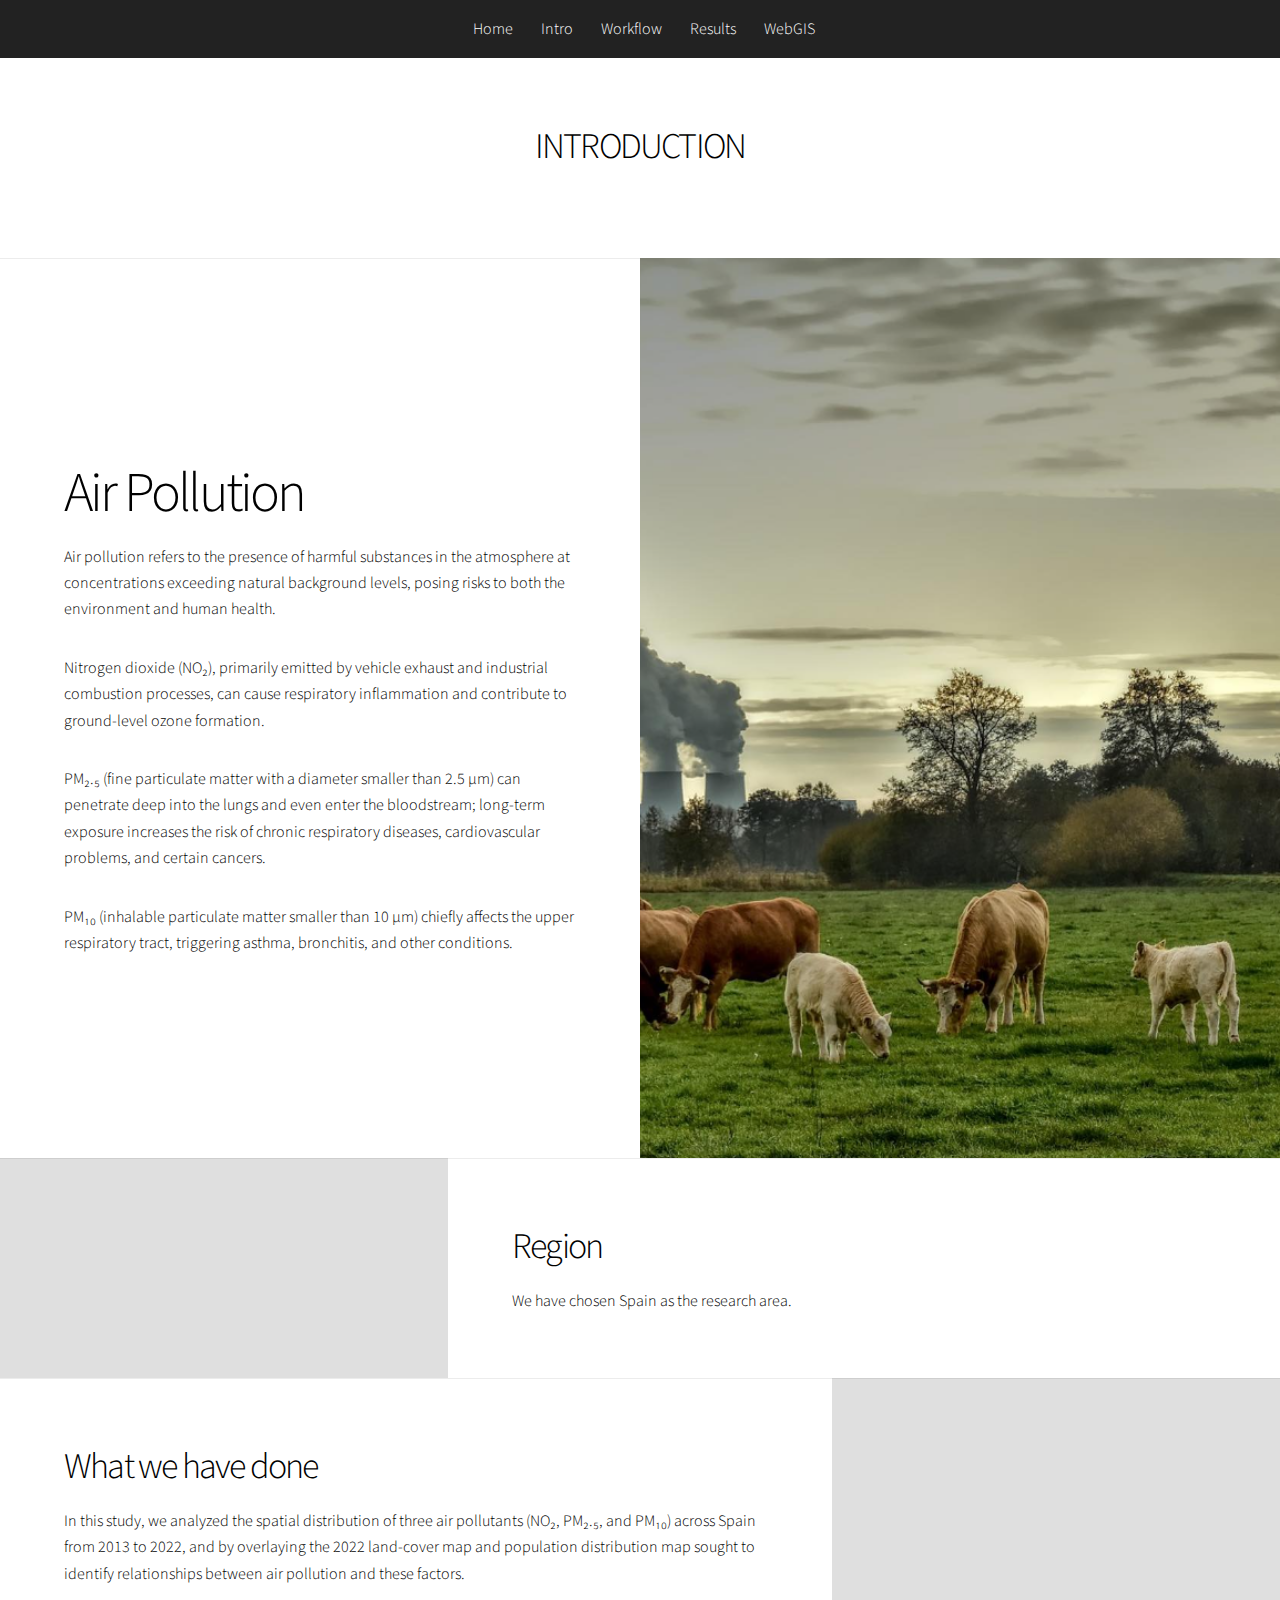
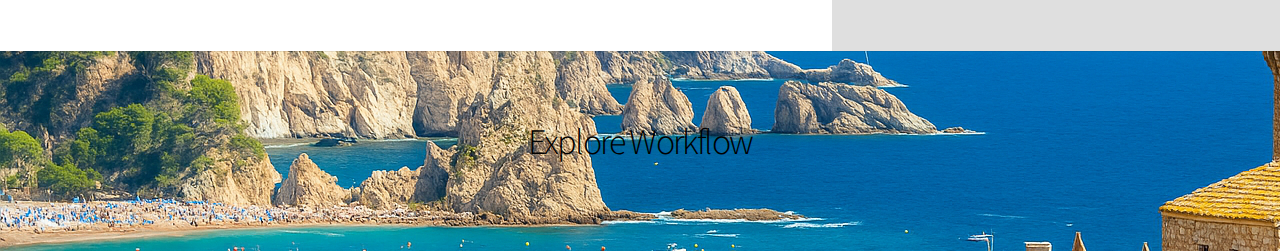
<file: pages/intro/intro.html>
<!DOCTYPE HTML>
<!--
	Story by HTML5 UP
	html5up.net | @ajlkn
	Free for personal and commercial use under the CCA 3.0 license (html5up.net/license)
-->
<html>
	<head>
		<title>Story by HTML5 UP</title>
		<meta charset="utf-8" />
		<meta name="viewport" content="width=device-width, initial-scale=1, user-scalable=no" />
		<link rel="stylesheet" href="assets/css/main.css" />
		<noscript><link rel="stylesheet" href="assets/" /></noscript>
	</head>
	<body class="is-preload">

		<!-- Navigation -->
			<nav style="background: #222; padding: 1em;">
				<ul style="list-style: none; display: flex; gap: 20px; justify-content: center; margin: 0; padding: 0;">
					<li><a href="../../index.html" style="color: white; text-decoration: none;">Home</a></li>
            		<li><a href="intro.html" style="color: white; text-decoration: none;">Intro</a></li>
            		<li><a href="../workflow/workflow.html" style="color: white; text-decoration: none;">Workflow</a></li>
            		<li><a href="../results/results.html" style="color: white; text-decoration: none;">Results</a></li>
            		<li><a href="../webgis/webgis.html" style="color: white; text-decoration: none;">WebGIS</a></li>
        		</ul>
    		</nav>

		<!-- Wrapper -->
			<div id="wrapper" class="divided">
				
				<!-- One -->
					<section class="wrapper style1 align-center">
						<div class="inner">
							<h2>INTRODUCTION</h2>
						</div>
					</section>

				<!-- Two -->
					<section class="banner style1 orient-left content-align-left image-position-right fullscreen onload-image-fade-in onload-content-fade-right">
						<div class="content">
							<h1> Air Pollution</h1>
							<p class="major">Air pollution refers to the presence of harmful substances in the atmosphere at 
								concentrations exceeding natural background levels, posing risks to both the environment and human health.</p>
							<p class="major">Nitrogen dioxide (NO₂), primarily emitted by vehicle exhaust and industrial combustion processes,
								 can cause respiratory inflammation and contribute to ground-level ozone formation. </p>
							<p class="major">PM₂.₅ (fine particulate matter with a diameter smaller than 2.5 µm) can penetrate deep into
								 the lungs and even enter the bloodstream; long-term exposure increases the risk of chronic respiratory diseases,
								 cardiovascular problems, and certain cancers. </p>
							<p class="major">PM₁₀ (inhalable particulate matter smaller than 10 µm) chiefly affects the upper respiratory tract, 
								triggering asthma, bronchitis, and other conditions. </p>
						</div>
						<div class="image">
							<img src="images/2.png" alt="" />
						</div>
					</section>

				<!-- Three -->
					<section class="spotlight style1 orient-right content-align-left image-position-center onscroll-image-fade-in" id="first">
						<div class="content">
							<h2>Region</h2>
							<p>We have chosen Spain as the research area. </p>
						</div>
						<div class="image">
							<img src="images/3.png" alt="" />
						</div>
					</section>

				<!-- Four -->
					<section class="spotlight style1 orient-left content-align-left image-position-center onscroll-image-fade-in">
						<div class="content">
							<h2>What we have done</h2>
							<p>In this study, we analyzed the spatial distribution of three air pollutants (NO₂, PM₂.₅, and PM₁₀) 
								across Spain from 2013 to 2022, and by overlaying the 2022 land-cover map and population distribution 
								map sought to identify relationships between air pollution and these factors. </p>
						</div>
						<div class="image">
							<img src="images/4.png" alt="" />
						</div>
					</section>

				<!-- Five -->
				 	<section"
						onclick="location.href='../workflow/workflow.html'"
						style="
						 	background: url('images/5.png');
           					cursor: pointer;
           					min-height: 200px;
           					display: flex;
           					align-items: center;
           					justify-content: center;
         					">
  						<div class="inner">
    						<h2>Explore Workflow</h2>
  						</div>
					</section>

			</div>

		<!-- Scripts -->
			<script src="assets/js/jquery.min.js"></script>
			<script src="assets/js/jquery.scrollex.min.js"></script>
			<script src="assets/js/jquery.scrolly.min.js"></script>
			<script src="assets/js/browser.min.js"></script>
			<script src="assets/js/breakpoints.min.js"></script>
			<script src="assets/js/util.js"></script>
			<script src="assets/js/main.js"></script>

	</body>
</html>
</file>
<file: pages/intro/assets/css/main.css>
@import url(fontawesome-all.min.css);
@import url("https://fonts.googleapis.com/css?family=Source+Sans+Pro:300,300i,400,400i");

/*
	Story by HTML5 UP
	html5up.net | @ajlkn
	Free for personal and commercial use under the CCA 3.0 license (html5up.net/license)
*/

html, body, div, span, applet, object,
iframe, h1, h2, h3, h4, h5, h6, p, blockquote,
pre, a, abbr, acronym, address, big, cite,
code, del, dfn, em, img, ins, kbd, q, s, samp,
small, strike, strong, sub, sup, tt, var, b,
u, i, center, dl, dt, dd, ol, ul, li, fieldset,
form, label, legend, table, caption, tbody,
tfoot, thead, tr, th, td, article, aside,
canvas, details, embed, figure, figcaption,
footer, header, hgroup, menu, nav, output, ruby,
section, summary, time, mark, audio, video {
	margin: 0;
	padding: 0;
	border: 0;
	font-size: 100%;
	font: inherit;
	vertical-align: baseline;}

article, aside, details, figcaption, figure,
footer, header, hgroup, menu, nav, section {
	display: block;}

body {
	line-height: 1;
}

.wrapper.style1.align-center {
	position: relative;
  	overflow: hidden;
  	background: none;
  	min-height: 200px;
  	font-weight: bold;
  	font-size: 3em;
  	color: #fff;
}

.wrapper.style1.align-center::before {
  	content: "";
  	position: absolute;
  	top: 0; left: 0; bottom: 0;
  	width: 0;
  	background: url('../../images/1.png') center/cover no-repeat;
  	animation: reveal-bg 1.5s forwards;
  	z-index: 0;
}

.wrapper.style1.align-center .inner,
.wrapper.style1.align-center h2 {
  	position: relative;
  	z-index: 1;
}

@keyframes reveal-bg {
  	to { width: 100%; }
}

ol, ul {
	list-style: none;
}

blockquote, q {
	quotes: none;
}

	blockquote:before, blockquote:after, q:before, q:after {
		content: '';
		content: none;
	}

table {
	border-collapse: collapse;
	border-spacing: 0;
}

body {
	-webkit-text-size-adjust: none;
}

mark {
	background-color: transparent;
	color: inherit;
}

input::-moz-focus-inner {
	border: 0;
	padding: 0;
}

input, select, textarea {
	-moz-appearance: none;
	-webkit-appearance: none;
	-ms-appearance: none;
	appearance: none;
}

/* Basic */

	@-ms-viewport {
		width: device-width;
	}

	body {
		-ms-overflow-style: scrollbar;
	}

	@media screen and (max-width: 480px) {

		html, body {
			min-width: 320px;
		}

	}

	html {
		box-sizing: border-box;
	}

	*, *:before, *:after {
		box-sizing: inherit;
	}

	body {
		background: #ffffff;
	}

		body.is-preload *, body.is-preload *:before, body.is-preload *:after {
			-moz-animation: none !important;
			-webkit-animation: none !important;
			-ms-animation: none !important;
			animation: none !important;
			-moz-transition: none !important;
			-webkit-transition: none !important;
			-ms-transition: none !important;
			transition: none !important;
		}

/* Type */

	html {
		font-size: 18pt;
	}

		@media screen and (max-width: 1680px) {

			html {
				font-size: 14pt;
			}

		}

		@media screen and (max-width: 1280px) {

			html {
				font-size: 12pt;
			}

		}

		@media screen and (max-width: 736px) {

			html {
				font-size: 11pt;
			}

		}

		@media screen and (max-width: 360px) {

			html {
				font-size: 10pt;
			}

		}

	body {
		background-color: #ffffff;
		color: #000000;
	}

	body, input, select, textarea {
		font-family: "Source Sans Pro", Helvetica, sans-serif;
		font-size: 1rem;
		font-weight: 300;
		line-height: 1.65;
	}

	a {
		-moz-transition: color 0.2s ease-in-out;
		-webkit-transition: color 0.2s ease-in-out;
		-ms-transition: color 0.2s ease-in-out;
		transition: color 0.2s ease-in-out;
		text-decoration: underline;
	}

		a:hover {
			text-decoration: none;
		}

	strong, b {
		font-weight: 400;
	}

	em, i {
		font-style: italic;
	}

	p {
		margin: 0 0 2rem 0;
	}

		p.major {
			font-size: 1rem;
		}

	h1, h2, h3, h4, h5, h6 {
		font-weight: 300;
		line-height: 1.375;
		letter-spacing: -0.05em;
		margin: 0 0 1rem 0;
	}

		h1 a, h2 a, h3 a, h4 a, h5 a, h6 a {
			color: inherit;
			text-decoration: none;
		}

	h1 {
		font-size: 3.5rem;
		line-height: 1.2;
	}

	h2 {
		font-size: 2.25rem;
	}

	h3 {
		font-size: 1.5rem;
	}

	h4 {
		font-size: 1.1rem;
	}

	h5 {
		font-size: 0.9rem;
	}

	h6 {
		font-size: 0.7rem;
	}

	sub {
		font-size: 0.8rem;
		position: relative;
		top: 0.5rem;
	}

	sup {
		font-size: 0.8rem;
		position: relative;
		top: -0.5rem;
	}

	blockquote {
		border-left: solid 4px;
		font-style: italic;
		margin: 0 0 2rem 0;
		padding: 0.5rem 0 0.5rem 2rem;
	}

	code {
		border-radius: 4px;
		font-family: "Courier New", monospace;
		font-size: 0.9em;
		margin: 0 0.25rem;
		padding: 0.25rem 0.325rem;
	}

	pre {
		-webkit-overflow-scrolling: touch;
		font-family: "Courier New", monospace;
		font-size: 0.9em;
		margin: 0 0 2rem 0;
	}

		pre code {
			display: block;
			line-height: 1.5;
			padding: 0.75rem 1rem;
			overflow-x: auto;
		}

	hr {
		border: 0;
		border-bottom: solid 1px;
		margin: 2.5rem 0;
	}

		hr.major {
			margin: 3.5rem 0;
		}

	.align-left {
		text-align: left;
	}

	.align-center {
		text-align: center;
	}

	.align-right {
		text-align: right;
	}

	@media screen and (max-width: 736px) {

		p.major {
			font-size: 1.1rem;
		}

		h1 {
			font-size: 2.5rem;
		}

		h2 {
			font-size: 2rem;
		}

		h3 {
			font-size: 1.25rem;
		}

		h4 {
			font-size: 1rem;
		}

	}

	input, select, textarea {
		color: #000000;
	}

	a {
		color: #000000;
	}

		a:hover {
			color: #47D3E5;
		}

	strong, b {
		color: #000000;
	}

	h1, h2, h3, h4, h5, h6 {
		color: #000000;
	}

	blockquote {
		border-left-color: rgba(0, 0, 0, 0.2);
	}

	code {
		background: rgba(0, 0, 0, 0.05);
		border-color: rgba(0, 0, 0, 0.2);
	}

	hr {
		border-bottom-color: rgba(0, 0, 0, 0.2);
	}

/* Row */

	.row {
		display: flex;
		flex-wrap: wrap;
		box-sizing: border-box;
		align-items: stretch;
	}

		.row > * {
			box-sizing: border-box;
		}

		.row.gtr-uniform > * > :last-child {
			margin-bottom: 0;
		}

		.row.aln-left {
			justify-content: flex-start;
		}

		.row.aln-center {
			justify-content: center;
		}

		.row.aln-right {
			justify-content: flex-end;
		}

		.row.aln-top {
			align-items: flex-start;
		}

		.row.aln-middle {
			align-items: center;
		}

		.row.aln-bottom {
			align-items: flex-end;
		}

		.row > .imp {
			order: -1;
		}

		.row > .col-1 {
			width: 8.33333%;
		}

		.row > .off-1 {
			margin-left: 8.33333%;
		}

		.row > .col-2 {
			width: 16.66667%;
		}

		.row > .off-2 {
			margin-left: 16.66667%;
		}

		.row > .col-3 {
			width: 25%;
		}

		.row > .off-3 {
			margin-left: 25%;
		}

		.row > .col-4 {
			width: 33.33333%;
		}

		.row > .off-4 {
			margin-left: 33.33333%;
		}

		.row > .col-5 {
			width: 41.66667%;
		}

		.row > .off-5 {
			margin-left: 41.66667%;
		}

		.row > .col-6 {
			width: 50%;
		}

		.row > .off-6 {
			margin-left: 50%;
		}

		.row > .col-7 {
			width: 58.33333%;
		}

		.row > .off-7 {
			margin-left: 58.33333%;
		}

		.row > .col-8 {
			width: 66.66667%;
		}

		.row > .off-8 {
			margin-left: 66.66667%;
		}

		.row > .col-9 {
			width: 75%;
		}

		.row > .off-9 {
			margin-left: 75%;
		}

		.row > .col-10 {
			width: 83.33333%;
		}

		.row > .off-10 {
			margin-left: 83.33333%;
		}

		.row > .col-11 {
			width: 91.66667%;
		}

		.row > .off-11 {
			margin-left: 91.66667%;
		}

		.row > .col-12 {
			width: 100%;
		}

		.row > .off-12 {
			margin-left: 100%;
		}

		.row.gtr-0 {
			margin-top: 0;
			margin-left: 0rem;
		}

			.row.gtr-0 > * {
				padding: 0 0 0 0rem;
			}

			.row.gtr-0.gtr-uniform {
				margin-top: 0rem;
			}

				.row.gtr-0.gtr-uniform > * {
					padding-top: 0rem;
				}

		.row.gtr-25 {
			margin-top: 0;
			margin-left: -0.5rem;
		}

			.row.gtr-25 > * {
				padding: 0 0 0 0.5rem;
			}

			.row.gtr-25.gtr-uniform {
				margin-top: -0.5rem;
			}

				.row.gtr-25.gtr-uniform > * {
					padding-top: 0.5rem;
				}

		.row.gtr-50 {
			margin-top: 0;
			margin-left: -1rem;
		}

			.row.gtr-50 > * {
				padding: 0 0 0 1rem;
			}

			.row.gtr-50.gtr-uniform {
				margin-top: -1rem;
			}

				.row.gtr-50.gtr-uniform > * {
					padding-top: 1rem;
				}

		.row {
			margin-top: 0;
			margin-left: -2rem;
		}

			.row > * {
				padding: 0 0 0 2rem;
			}

			.row.gtr-uniform {
				margin-top: -2rem;
			}

				.row.gtr-uniform > * {
					padding-top: 2rem;
				}

		.row.gtr-150 {
			margin-top: 0;
			margin-left: -3rem;
		}

			.row.gtr-150 > * {
				padding: 0 0 0 3rem;
			}

			.row.gtr-150.gtr-uniform {
				margin-top: -3rem;
			}

				.row.gtr-150.gtr-uniform > * {
					padding-top: 3rem;
				}

		.row.gtr-200 {
			margin-top: 0;
			margin-left: -4rem;
		}

			.row.gtr-200 > * {
				padding: 0 0 0 4rem;
			}

			.row.gtr-200.gtr-uniform {
				margin-top: -4rem;
			}

				.row.gtr-200.gtr-uniform > * {
					padding-top: 4rem;
				}

		@media screen and (max-width: 1680px) {

			.row {
				display: flex;
				flex-wrap: wrap;
				box-sizing: border-box;
				align-items: stretch;
			}

				.row > * {
					box-sizing: border-box;
				}

				.row.gtr-uniform > * > :last-child {
					margin-bottom: 0;
				}

				.row.aln-left {
					justify-content: flex-start;
				}

				.row.aln-center {
					justify-content: center;
				}

				.row.aln-right {
					justify-content: flex-end;
				}

				.row.aln-top {
					align-items: flex-start;
				}

				.row.aln-middle {
					align-items: center;
				}

				.row.aln-bottom {
					align-items: flex-end;
				}

				.row > .imp-xlarge {
					order: -1;
				}

				.row > .col-1-xlarge {
					width: 8.33333%;
				}

				.row > .off-1-xlarge {
					margin-left: 8.33333%;
				}

				.row > .col-2-xlarge {
					width: 16.66667%;
				}

				.row > .off-2-xlarge {
					margin-left: 16.66667%;
				}

				.row > .col-3-xlarge {
					width: 25%;
				}

				.row > .off-3-xlarge {
					margin-left: 25%;
				}

				.row > .col-4-xlarge {
					width: 33.33333%;
				}

				.row > .off-4-xlarge {
					margin-left: 33.33333%;
				}

				.row > .col-5-xlarge {
					width: 41.66667%;
				}

				.row > .off-5-xlarge {
					margin-left: 41.66667%;
				}

				.row > .col-6-xlarge {
					width: 50%;
				}

				.row > .off-6-xlarge {
					margin-left: 50%;
				}

				.row > .col-7-xlarge {
					width: 58.33333%;
				}

				.row > .off-7-xlarge {
					margin-left: 58.33333%;
				}

				.row > .col-8-xlarge {
					width: 66.66667%;
				}

				.row > .off-8-xlarge {
					margin-left: 66.66667%;
				}

				.row > .col-9-xlarge {
					width: 75%;
				}

				.row > .off-9-xlarge {
					margin-left: 75%;
				}

				.row > .col-10-xlarge {
					width: 83.33333%;
				}

				.row > .off-10-xlarge {
					margin-left: 83.33333%;
				}

				.row > .col-11-xlarge {
					width: 91.66667%;
				}

				.row > .off-11-xlarge {
					margin-left: 91.66667%;
				}

				.row > .col-12-xlarge {
					width: 100%;
				}

				.row > .off-12-xlarge {
					margin-left: 100%;
				}

				.row.gtr-0 {
					margin-top: 0;
					margin-left: 0rem;
				}

					.row.gtr-0 > * {
						padding: 0 0 0 0rem;
					}

					.row.gtr-0.gtr-uniform {
						margin-top: 0rem;
					}

						.row.gtr-0.gtr-uniform > * {
							padding-top: 0rem;
						}

				.row.gtr-25 {
					margin-top: 0;
					margin-left: -0.5rem;
				}

					.row.gtr-25 > * {
						padding: 0 0 0 0.5rem;
					}

					.row.gtr-25.gtr-uniform {
						margin-top: -0.5rem;
					}

						.row.gtr-25.gtr-uniform > * {
							padding-top: 0.5rem;
						}

				.row.gtr-50 {
					margin-top: 0;
					margin-left: -1rem;
				}

					.row.gtr-50 > * {
						padding: 0 0 0 1rem;
					}

					.row.gtr-50.gtr-uniform {
						margin-top: -1rem;
					}

						.row.gtr-50.gtr-uniform > * {
							padding-top: 1rem;
						}

				.row {
					margin-top: 0;
					margin-left: -2rem;
				}

					.row > * {
						padding: 0 0 0 2rem;
					}

					.row.gtr-uniform {
						margin-top: -2rem;
					}

						.row.gtr-uniform > * {
							padding-top: 2rem;
						}

				.row.gtr-150 {
					margin-top: 0;
					margin-left: -3rem;
				}

					.row.gtr-150 > * {
						padding: 0 0 0 3rem;
					}

					.row.gtr-150.gtr-uniform {
						margin-top: -3rem;
					}

						.row.gtr-150.gtr-uniform > * {
							padding-top: 3rem;
						}

				.row.gtr-200 {
					margin-top: 0;
					margin-left: -4rem;
				}

					.row.gtr-200 > * {
						padding: 0 0 0 4rem;
					}

					.row.gtr-200.gtr-uniform {
						margin-top: -4rem;
					}

						.row.gtr-200.gtr-uniform > * {
							padding-top: 4rem;
						}

		}

		@media screen and (max-width: 1280px) {

			.row {
				display: flex;
				flex-wrap: wrap;
				box-sizing: border-box;
				align-items: stretch;
			}

				.row > * {
					box-sizing: border-box;
				}

				.row.gtr-uniform > * > :last-child {
					margin-bottom: 0;
				}

				.row.aln-left {
					justify-content: flex-start;
				}

				.row.aln-center {
					justify-content: center;
				}

				.row.aln-right {
					justify-content: flex-end;
				}

				.row.aln-top {
					align-items: flex-start;
				}

				.row.aln-middle {
					align-items: center;
				}

				.row.aln-bottom {
					align-items: flex-end;
				}

				.row > .imp-large {
					order: -1;
				}

				.row > .col-1-large {
					width: 8.33333%;
				}

				.row > .off-1-large {
					margin-left: 8.33333%;
				}

				.row > .col-2-large {
					width: 16.66667%;
				}

				.row > .off-2-large {
					margin-left: 16.66667%;
				}

				.row > .col-3-large {
					width: 25%;
				}

				.row > .off-3-large {
					margin-left: 25%;
				}

				.row > .col-4-large {
					width: 33.33333%;
				}

				.row > .off-4-large {
					margin-left: 33.33333%;
				}

				.row > .col-5-large {
					width: 41.66667%;
				}

				.row > .off-5-large {
					margin-left: 41.66667%;
				}

				.row > .col-6-large {
					width: 50%;
				}

				.row > .off-6-large {
					margin-left: 50%;
				}

				.row > .col-7-large {
					width: 58.33333%;
				}

				.row > .off-7-large {
					margin-left: 58.33333%;
				}

				.row > .col-8-large {
					width: 66.66667%;
				}

				.row > .off-8-large {
					margin-left: 66.66667%;
				}

				.row > .col-9-large {
					width: 75%;
				}

				.row > .off-9-large {
					margin-left: 75%;
				}

				.row > .col-10-large {
					width: 83.33333%;
				}

				.row > .off-10-large {
					margin-left: 83.33333%;
				}

				.row > .col-11-large {
					width: 91.66667%;
				}

				.row > .off-11-large {
					margin-left: 91.66667%;
				}

				.row > .col-12-large {
					width: 100%;
				}

				.row > .off-12-large {
					margin-left: 100%;
				}

				.row.gtr-0 {
					margin-top: 0;
					margin-left: 0rem;
				}

					.row.gtr-0 > * {
						padding: 0 0 0 0rem;
					}

					.row.gtr-0.gtr-uniform {
						margin-top: 0rem;
					}

						.row.gtr-0.gtr-uniform > * {
							padding-top: 0rem;
						}

				.row.gtr-25 {
					margin-top: 0;
					margin-left: -0.5rem;
				}

					.row.gtr-25 > * {
						padding: 0 0 0 0.5rem;
					}

					.row.gtr-25.gtr-uniform {
						margin-top: -0.5rem;
					}

						.row.gtr-25.gtr-uniform > * {
							padding-top: 0.5rem;
						}

				.row.gtr-50 {
					margin-top: 0;
					margin-left: -1rem;
				}

					.row.gtr-50 > * {
						padding: 0 0 0 1rem;
					}

					.row.gtr-50.gtr-uniform {
						margin-top: -1rem;
					}

						.row.gtr-50.gtr-uniform > * {
							padding-top: 1rem;
						}

				.row {
					margin-top: 0;
					margin-left: -2rem;
				}

					.row > * {
						padding: 0 0 0 2rem;
					}

					.row.gtr-uniform {
						margin-top: -2rem;
					}

						.row.gtr-uniform > * {
							padding-top: 2rem;
						}

				.row.gtr-150 {
					margin-top: 0;
					margin-left: -3rem;
				}

					.row.gtr-150 > * {
						padding: 0 0 0 3rem;
					}

					.row.gtr-150.gtr-uniform {
						margin-top: -3rem;
					}

						.row.gtr-150.gtr-uniform > * {
							padding-top: 3rem;
						}

				.row.gtr-200 {
					margin-top: 0;
					margin-left: -4rem;
				}

					.row.gtr-200 > * {
						padding: 0 0 0 4rem;
					}

					.row.gtr-200.gtr-uniform {
						margin-top: -4rem;
					}

						.row.gtr-200.gtr-uniform > * {
							padding-top: 4rem;
						}

		}

		@media screen and (max-width: 980px) {

			.row {
				display: flex;
				flex-wrap: wrap;
				box-sizing: border-box;
				align-items: stretch;
			}

				.row > * {
					box-sizing: border-box;
				}

				.row.gtr-uniform > * > :last-child {
					margin-bottom: 0;
				}

				.row.aln-left {
					justify-content: flex-start;
				}

				.row.aln-center {
					justify-content: center;
				}

				.row.aln-right {
					justify-content: flex-end;
				}

				.row.aln-top {
					align-items: flex-start;
				}

				.row.aln-middle {
					align-items: center;
				}

				.row.aln-bottom {
					align-items: flex-end;
				}

				.row > .imp-medium {
					order: -1;
				}

				.row > .col-1-medium {
					width: 8.33333%;
				}

				.row > .off-1-medium {
					margin-left: 8.33333%;
				}

				.row > .col-2-medium {
					width: 16.66667%;
				}

				.row > .off-2-medium {
					margin-left: 16.66667%;
				}

				.row > .col-3-medium {
					width: 25%;
				}

				.row > .off-3-medium {
					margin-left: 25%;
				}

				.row > .col-4-medium {
					width: 33.33333%;
				}

				.row > .off-4-medium {
					margin-left: 33.33333%;
				}

				.row > .col-5-medium {
					width: 41.66667%;
				}

				.row > .off-5-medium {
					margin-left: 41.66667%;
				}

				.row > .col-6-medium {
					width: 50%;
				}

				.row > .off-6-medium {
					margin-left: 50%;
				}

				.row > .col-7-medium {
					width: 58.33333%;
				}

				.row > .off-7-medium {
					margin-left: 58.33333%;
				}

				.row > .col-8-medium {
					width: 66.66667%;
				}

				.row > .off-8-medium {
					margin-left: 66.66667%;
				}

				.row > .col-9-medium {
					width: 75%;
				}

				.row > .off-9-medium {
					margin-left: 75%;
				}

				.row > .col-10-medium {
					width: 83.33333%;
				}

				.row > .off-10-medium {
					margin-left: 83.33333%;
				}

				.row > .col-11-medium {
					width: 91.66667%;
				}

				.row > .off-11-medium {
					margin-left: 91.66667%;
				}

				.row > .col-12-medium {
					width: 100%;
				}

				.row > .off-12-medium {
					margin-left: 100%;
				}

				.row.gtr-0 {
					margin-top: 0;
					margin-left: 0rem;
				}

					.row.gtr-0 > * {
						padding: 0 0 0 0rem;
					}

					.row.gtr-0.gtr-uniform {
						margin-top: 0rem;
					}

						.row.gtr-0.gtr-uniform > * {
							padding-top: 0rem;
						}

				.row.gtr-25 {
					margin-top: 0;
					margin-left: -0.5rem;
				}

					.row.gtr-25 > * {
						padding: 0 0 0 0.5rem;
					}

					.row.gtr-25.gtr-uniform {
						margin-top: -0.5rem;
					}

						.row.gtr-25.gtr-uniform > * {
							padding-top: 0.5rem;
						}

				.row.gtr-50 {
					margin-top: 0;
					margin-left: -1rem;
				}

					.row.gtr-50 > * {
						padding: 0 0 0 1rem;
					}

					.row.gtr-50.gtr-uniform {
						margin-top: -1rem;
					}

						.row.gtr-50.gtr-uniform > * {
							padding-top: 1rem;
						}

				.row {
					margin-top: 0;
					margin-left: -2rem;
				}

					.row > * {
						padding: 0 0 0 2rem;
					}

					.row.gtr-uniform {
						margin-top: -2rem;
					}

						.row.gtr-uniform > * {
							padding-top: 2rem;
						}

				.row.gtr-150 {
					margin-top: 0;
					margin-left: -3rem;
				}

					.row.gtr-150 > * {
						padding: 0 0 0 3rem;
					}

					.row.gtr-150.gtr-uniform {
						margin-top: -3rem;
					}

						.row.gtr-150.gtr-uniform > * {
							padding-top: 3rem;
						}

				.row.gtr-200 {
					margin-top: 0;
					margin-left: -4rem;
				}

					.row.gtr-200 > * {
						padding: 0 0 0 4rem;
					}

					.row.gtr-200.gtr-uniform {
						margin-top: -4rem;
					}

						.row.gtr-200.gtr-uniform > * {
							padding-top: 4rem;
						}

		}

		@media screen and (max-width: 736px) {

			.row {
				display: flex;
				flex-wrap: wrap;
				box-sizing: border-box;
				align-items: stretch;
			}

				.row > * {
					box-sizing: border-box;
				}

				.row.gtr-uniform > * > :last-child {
					margin-bottom: 0;
				}

				.row.aln-left {
					justify-content: flex-start;
				}

				.row.aln-center {
					justify-content: center;
				}

				.row.aln-right {
					justify-content: flex-end;
				}

				.row.aln-top {
					align-items: flex-start;
				}

				.row.aln-middle {
					align-items: center;
				}

				.row.aln-bottom {
					align-items: flex-end;
				}

				.row > .imp-small {
					order: -1;
				}

				.row > .col-1-small {
					width: 8.33333%;
				}

				.row > .off-1-small {
					margin-left: 8.33333%;
				}

				.row > .col-2-small {
					width: 16.66667%;
				}

				.row > .off-2-small {
					margin-left: 16.66667%;
				}

				.row > .col-3-small {
					width: 25%;
				}

				.row > .off-3-small {
					margin-left: 25%;
				}

				.row > .col-4-small {
					width: 33.33333%;
				}

				.row > .off-4-small {
					margin-left: 33.33333%;
				}

				.row > .col-5-small {
					width: 41.66667%;
				}

				.row > .off-5-small {
					margin-left: 41.66667%;
				}

				.row > .col-6-small {
					width: 50%;
				}

				.row > .off-6-small {
					margin-left: 50%;
				}

				.row > .col-7-small {
					width: 58.33333%;
				}

				.row > .off-7-small {
					margin-left: 58.33333%;
				}

				.row > .col-8-small {
					width: 66.66667%;
				}

				.row > .off-8-small {
					margin-left: 66.66667%;
				}

				.row > .col-9-small {
					width: 75%;
				}

				.row > .off-9-small {
					margin-left: 75%;
				}

				.row > .col-10-small {
					width: 83.33333%;
				}

				.row > .off-10-small {
					margin-left: 83.33333%;
				}

				.row > .col-11-small {
					width: 91.66667%;
				}

				.row > .off-11-small {
					margin-left: 91.66667%;
				}

				.row > .col-12-small {
					width: 100%;
				}

				.row > .off-12-small {
					margin-left: 100%;
				}

				.row.gtr-0 {
					margin-top: 0;
					margin-left: 0rem;
				}

					.row.gtr-0 > * {
						padding: 0 0 0 0rem;
					}

					.row.gtr-0.gtr-uniform {
						margin-top: 0rem;
					}

						.row.gtr-0.gtr-uniform > * {
							padding-top: 0rem;
						}

				.row.gtr-25 {
					margin-top: 0;
					margin-left: -0.5rem;
				}

					.row.gtr-25 > * {
						padding: 0 0 0 0.5rem;
					}

					.row.gtr-25.gtr-uniform {
						margin-top: -0.5rem;
					}

						.row.gtr-25.gtr-uniform > * {
							padding-top: 0.5rem;
						}

				.row.gtr-50 {
					margin-top: 0;
					margin-left: -1rem;
				}

					.row.gtr-50 > * {
						padding: 0 0 0 1rem;
					}

					.row.gtr-50.gtr-uniform {
						margin-top: -1rem;
					}

						.row.gtr-50.gtr-uniform > * {
							padding-top: 1rem;
						}

				.row {
					margin-top: 0;
					margin-left: -2rem;
				}

					.row > * {
						padding: 0 0 0 2rem;
					}

					.row.gtr-uniform {
						margin-top: -2rem;
					}

						.row.gtr-uniform > * {
							padding-top: 2rem;
						}

				.row.gtr-150 {
					margin-top: 0;
					margin-left: -3rem;
				}

					.row.gtr-150 > * {
						padding: 0 0 0 3rem;
					}

					.row.gtr-150.gtr-uniform {
						margin-top: -3rem;
					}

						.row.gtr-150.gtr-uniform > * {
							padding-top: 3rem;
						}

				.row.gtr-200 {
					margin-top: 0;
					margin-left: -4rem;
				}

					.row.gtr-200 > * {
						padding: 0 0 0 4rem;
					}

					.row.gtr-200.gtr-uniform {
						margin-top: -4rem;
					}

						.row.gtr-200.gtr-uniform > * {
							padding-top: 4rem;
						}

		}

		@media screen and (max-width: 480px) {

			.row {
				display: flex;
				flex-wrap: wrap;
				box-sizing: border-box;
				align-items: stretch;
			}

				.row > * {
					box-sizing: border-box;
				}

				.row.gtr-uniform > * > :last-child {
					margin-bottom: 0;
				}

				.row.aln-left {
					justify-content: flex-start;
				}

				.row.aln-center {
					justify-content: center;
				}

				.row.aln-right {
					justify-content: flex-end;
				}

				.row.aln-top {
					align-items: flex-start;
				}

				.row.aln-middle {
					align-items: center;
				}

				.row.aln-bottom {
					align-items: flex-end;
				}

				.row > .imp-xsmall {
					order: -1;
				}

				.row > .col-1-xsmall {
					width: 8.33333%;
				}

				.row > .off-1-xsmall {
					margin-left: 8.33333%;
				}

				.row > .col-2-xsmall {
					width: 16.66667%;
				}

				.row > .off-2-xsmall {
					margin-left: 16.66667%;
				}

				.row > .col-3-xsmall {
					width: 25%;
				}

				.row > .off-3-xsmall {
					margin-left: 25%;
				}

				.row > .col-4-xsmall {
					width: 33.33333%;
				}

				.row > .off-4-xsmall {
					margin-left: 33.33333%;
				}

				.row > .col-5-xsmall {
					width: 41.66667%;
				}

				.row > .off-5-xsmall {
					margin-left: 41.66667%;
				}

				.row > .col-6-xsmall {
					width: 50%;
				}

				.row > .off-6-xsmall {
					margin-left: 50%;
				}

				.row > .col-7-xsmall {
					width: 58.33333%;
				}

				.row > .off-7-xsmall {
					margin-left: 58.33333%;
				}

				.row > .col-8-xsmall {
					width: 66.66667%;
				}

				.row > .off-8-xsmall {
					margin-left: 66.66667%;
				}

				.row > .col-9-xsmall {
					width: 75%;
				}

				.row > .off-9-xsmall {
					margin-left: 75%;
				}

				.row > .col-10-xsmall {
					width: 83.33333%;
				}

				.row > .off-10-xsmall {
					margin-left: 83.33333%;
				}

				.row > .col-11-xsmall {
					width: 91.66667%;
				}

				.row > .off-11-xsmall {
					margin-left: 91.66667%;
				}

				.row > .col-12-xsmall {
					width: 100%;
				}

				.row > .off-12-xsmall {
					margin-left: 100%;
				}

				.row.gtr-0 {
					margin-top: 0;
					margin-left: 0rem;
				}

					.row.gtr-0 > * {
						padding: 0 0 0 0rem;
					}

					.row.gtr-0.gtr-uniform {
						margin-top: 0rem;
					}

						.row.gtr-0.gtr-uniform > * {
							padding-top: 0rem;
						}

				.row.gtr-25 {
					margin-top: 0;
					margin-left: -0.5rem;
				}

					.row.gtr-25 > * {
						padding: 0 0 0 0.5rem;
					}

					.row.gtr-25.gtr-uniform {
						margin-top: -0.5rem;
					}

						.row.gtr-25.gtr-uniform > * {
							padding-top: 0.5rem;
						}

				.row.gtr-50 {
					margin-top: 0;
					margin-left: -1rem;
				}

					.row.gtr-50 > * {
						padding: 0 0 0 1rem;
					}

					.row.gtr-50.gtr-uniform {
						margin-top: -1rem;
					}

						.row.gtr-50.gtr-uniform > * {
							padding-top: 1rem;
						}

				.row {
					margin-top: 0;
					margin-left: -2rem;
				}

					.row > * {
						padding: 0 0 0 2rem;
					}

					.row.gtr-uniform {
						margin-top: -2rem;
					}

						.row.gtr-uniform > * {
							padding-top: 2rem;
						}

				.row.gtr-150 {
					margin-top: 0;
					margin-left: -3rem;
				}

					.row.gtr-150 > * {
						padding: 0 0 0 3rem;
					}

					.row.gtr-150.gtr-uniform {
						margin-top: -3rem;
					}

						.row.gtr-150.gtr-uniform > * {
							padding-top: 3rem;
						}

				.row.gtr-200 {
					margin-top: 0;
					margin-left: -4rem;
				}

					.row.gtr-200 > * {
						padding: 0 0 0 4rem;
					}

					.row.gtr-200.gtr-uniform {
						margin-top: -4rem;
					}

						.row.gtr-200.gtr-uniform > * {
							padding-top: 4rem;
						}

		}

		@media screen and (max-width: 360px) {

			.row {
				display: flex;
				flex-wrap: wrap;
				box-sizing: border-box;
				align-items: stretch;
			}

				.row > * {
					box-sizing: border-box;
				}

				.row.gtr-uniform > * > :last-child {
					margin-bottom: 0;
				}

				.row.aln-left {
					justify-content: flex-start;
				}

				.row.aln-center {
					justify-content: center;
				}

				.row.aln-right {
					justify-content: flex-end;
				}

				.row.aln-top {
					align-items: flex-start;
				}

				.row.aln-middle {
					align-items: center;
				}

				.row.aln-bottom {
					align-items: flex-end;
				}

				.row > .imp-xxsmall {
					order: -1;
				}

				.row > .col-1-xxsmall {
					width: 8.33333%;
				}

				.row > .off-1-xxsmall {
					margin-left: 8.33333%;
				}

				.row > .col-2-xxsmall {
					width: 16.66667%;
				}

				.row > .off-2-xxsmall {
					margin-left: 16.66667%;
				}

				.row > .col-3-xxsmall {
					width: 25%;
				}

				.row > .off-3-xxsmall {
					margin-left: 25%;
				}

				.row > .col-4-xxsmall {
					width: 33.33333%;
				}

				.row > .off-4-xxsmall {
					margin-left: 33.33333%;
				}

				.row > .col-5-xxsmall {
					width: 41.66667%;
				}

				.row > .off-5-xxsmall {
					margin-left: 41.66667%;
				}

				.row > .col-6-xxsmall {
					width: 50%;
				}

				.row > .off-6-xxsmall {
					margin-left: 50%;
				}

				.row > .col-7-xxsmall {
					width: 58.33333%;
				}

				.row > .off-7-xxsmall {
					margin-left: 58.33333%;
				}

				.row > .col-8-xxsmall {
					width: 66.66667%;
				}

				.row > .off-8-xxsmall {
					margin-left: 66.66667%;
				}

				.row > .col-9-xxsmall {
					width: 75%;
				}

				.row > .off-9-xxsmall {
					margin-left: 75%;
				}

				.row > .col-10-xxsmall {
					width: 83.33333%;
				}

				.row > .off-10-xxsmall {
					margin-left: 83.33333%;
				}

				.row > .col-11-xxsmall {
					width: 91.66667%;
				}

				.row > .off-11-xxsmall {
					margin-left: 91.66667%;
				}

				.row > .col-12-xxsmall {
					width: 100%;
				}

				.row > .off-12-xxsmall {
					margin-left: 100%;
				}

				.row.gtr-0 {
					margin-top: 0;
					margin-left: 0rem;
				}

					.row.gtr-0 > * {
						padding: 0 0 0 0rem;
					}

					.row.gtr-0.gtr-uniform {
						margin-top: 0rem;
					}

						.row.gtr-0.gtr-uniform > * {
							padding-top: 0rem;
						}

				.row.gtr-25 {
					margin-top: 0;
					margin-left: -0.5rem;
				}

					.row.gtr-25 > * {
						padding: 0 0 0 0.5rem;
					}

					.row.gtr-25.gtr-uniform {
						margin-top: -0.5rem;
					}

						.row.gtr-25.gtr-uniform > * {
							padding-top: 0.5rem;
						}

				.row.gtr-50 {
					margin-top: 0;
					margin-left: -1rem;
				}

					.row.gtr-50 > * {
						padding: 0 0 0 1rem;
					}

					.row.gtr-50.gtr-uniform {
						margin-top: -1rem;
					}

						.row.gtr-50.gtr-uniform > * {
							padding-top: 1rem;
						}

				.row {
					margin-top: 0;
					margin-left: -2rem;
				}

					.row > * {
						padding: 0 0 0 2rem;
					}

					.row.gtr-uniform {
						margin-top: -2rem;
					}

						.row.gtr-uniform > * {
							padding-top: 2rem;
						}

				.row.gtr-150 {
					margin-top: 0;
					margin-left: -3rem;
				}

					.row.gtr-150 > * {
						padding: 0 0 0 3rem;
					}

					.row.gtr-150.gtr-uniform {
						margin-top: -3rem;
					}

						.row.gtr-150.gtr-uniform > * {
							padding-top: 3rem;
						}

				.row.gtr-200 {
					margin-top: 0;
					margin-left: -4rem;
				}

					.row.gtr-200 > * {
						padding: 0 0 0 4rem;
					}

					.row.gtr-200.gtr-uniform {
						margin-top: -4rem;
					}

						.row.gtr-200.gtr-uniform > * {
							padding-top: 4rem;
						}

		}

/* Box */

	.box {
		border-radius: 4px;
		border: solid 1px;
		margin-bottom: 2rem;
		padding: 1.5rem;
	}

		.box > :last-child,
		.box > :last-child > :last-child,
		.box > :last-child > :last-child > :last-child {
			margin-bottom: 0;
		}

		.box.alt {
			border: 0;
			border-radius: 0;
			padding: 0;
		}

	.box {
		border-color: rgba(0, 0, 0, 0.2);
	}

/* Button */

	input[type="submit"],
	input[type="reset"],
	input[type="button"],
	button,
	.button {
		-moz-appearance: none;
		-webkit-appearance: none;
		-ms-appearance: none;
		appearance: none;
		-moz-transition: background-color 0.2s ease-in-out, box-shadow 0.2s ease-in-out, color 0.2s ease-in-out;
		-webkit-transition: background-color 0.2s ease-in-out, box-shadow 0.2s ease-in-out, color 0.2s ease-in-out;
		-ms-transition: background-color 0.2s ease-in-out, box-shadow 0.2s ease-in-out, color 0.2s ease-in-out;
		transition: background-color 0.2s ease-in-out, box-shadow 0.2s ease-in-out, color 0.2s ease-in-out;
		border: 0;
		cursor: pointer;
		display: inline-block;
		font-weight: 400;
		letter-spacing: 0.125em;
		text-align: center;
		text-decoration: none;
		text-transform: uppercase;
		white-space: nowrap;
		font-size: 0.75rem;
		max-width: 20rem;
		height: 3.75em;
		line-height: 3.75em;
		border-radius: 3.75em;
		padding: 0 2.5em;
		text-overflow: ellipsis;
		overflow: hidden;
	}

		input[type="submit"].icon:before,
		input[type="reset"].icon:before,
		input[type="button"].icon:before,
		button.icon:before,
		.button.icon:before {
			margin-right: 0.5rem;
		}

		input[type="submit"].fit,
		input[type="reset"].fit,
		input[type="button"].fit,
		button.fit,
		.button.fit {
			width: 100%;
		}

		input[type="submit"].small,
		input[type="reset"].small,
		input[type="button"].small,
		button.small,
		.button.small {
			font-size: 0.6rem;
			height: 3.325em;
			line-height: 3.325em;
			border-radius: 3.325em;
			padding: 0 2em;
		}

		input[type="submit"].large,
		input[type="reset"].large,
		input[type="button"].large,
		button.large,
		.button.large {
			font-size: 0.8rem;
			height: 4em;
			line-height: 4em;
			border-radius: 4em;
			padding: 0 3em;
		}

		input[type="submit"].wide,
		input[type="reset"].wide,
		input[type="button"].wide,
		button.wide,
		.button.wide {
			min-width: 14em;
		}

		input[type="submit"].disabled, input[type="submit"]:disabled,
		input[type="reset"].disabled,
		input[type="reset"]:disabled,
		input[type="button"].disabled,
		input[type="button"]:disabled,
		button.disabled,
		button:disabled,
		.button.disabled,
		.button:disabled {
			pointer-events: none;
			opacity: 0.25;
		}

	input[type="submit"],
	input[type="reset"],
	input[type="button"],
	button,
	.button {
		background-color: transparent;
		box-shadow: inset 0 0 0 1px rgba(0, 0, 0, 0.2);
		color: #000000 !important;
	}

		input[type="submit"]:hover,
		input[type="reset"]:hover,
		input[type="button"]:hover,
		button:hover,
		.button:hover {
			box-shadow: inset 0 0 0 1px #47D3E5;
			color: #47D3E5 !important;
		}

		input[type="submit"]:active,
		input[type="reset"]:active,
		input[type="button"]:active,
		button:active,
		.button:active {
			background-color: rgba(71, 211, 229, 0.2);
			box-shadow: inset 0 0 0 1px #47D3E5;
			color: #47D3E5 !important;
		}

		input[type="submit"].primary,
		input[type="reset"].primary,
		input[type="button"].primary,
		button.primary,
		.button.primary {
			background-color: #000000;
			box-shadow: none;
			color: #ffffff !important;
		}

			input[type="submit"].primary:hover,
			input[type="reset"].primary:hover,
			input[type="button"].primary:hover,
			button.primary:hover,
			.button.primary:hover {
				background-color: #47D3E5;
			}

			input[type="submit"].primary:active,
			input[type="reset"].primary:active,
			input[type="button"].primary:active,
			button.primary:active,
			.button.primary:active {
				background-color: #1ebdd1;
			}

/* Form */

	form {
		margin: 0 0 2rem 0;
	}

		form > :last-child {
			margin-bottom: 0;
		}

		form > .fields {
			display: -moz-flex;
			display: -webkit-flex;
			display: -ms-flex;
			display: flex;
			-moz-flex-wrap: wrap;
			-webkit-flex-wrap: wrap;
			-ms-flex-wrap: wrap;
			flex-wrap: wrap;
			width: calc(100% + 3rem);
			margin: -1.5rem 0 2rem -1.5rem;
		}

			form > .fields > .field {
				-moz-flex-grow: 0;
				-webkit-flex-grow: 0;
				-ms-flex-grow: 0;
				flex-grow: 0;
				-moz-flex-shrink: 0;
				-webkit-flex-shrink: 0;
				-ms-flex-shrink: 0;
				flex-shrink: 0;
				padding: 1.5rem 0 0 1.5rem;
				width: calc(100% - 1.5rem);
			}

				form > .fields > .field.half {
					width: calc(50% - 0.75rem);
				}

				form > .fields > .field.third {
					width: calc(100%/3 - 0.5rem);
				}

				form > .fields > .field.quarter {
					width: calc(25% - 0.375rem);
				}

		@media screen and (max-width: 480px) {

			form > .fields {
				width: calc(100% + 3rem);
				margin: -1.5rem 0 2rem -1.5rem;
			}

				form > .fields > .field {
					padding: 1.5rem 0 0 1.5rem;
					width: calc(100% - 1.5rem);
				}

					form > .fields > .field.half {
						width: calc(100% - 1.5rem);
					}

					form > .fields > .field.third {
						width: calc(100% - 1.5rem);
					}

					form > .fields > .field.quarter {
						width: calc(100% - 1.5rem);
					}

		}

	label {
		display: block;
		font-size: 0.9rem;
		font-weight: 400;
		margin: 0 0 1rem 0;
	}

	input[type="text"],
	input[type="password"],
	input[type="email"],
	input[type="tel"],
	input[type="search"],
	input[type="url"],
	select,
	textarea {
		-moz-appearance: none;
		-webkit-appearance: none;
		-ms-appearance: none;
		appearance: none;
		background-color: transparent;
		border-radius: 4px;
		border: none;
		border: solid 1px;
		color: inherit;
		display: block;
		outline: 0;
		padding: 0 0.825rem;
		text-decoration: none;
		width: 100%;
	}

		input[type="text"]:invalid,
		input[type="password"]:invalid,
		input[type="email"]:invalid,
		input[type="tel"]:invalid,
		input[type="search"]:invalid,
		input[type="url"]:invalid,
		select:invalid,
		textarea:invalid {
			box-shadow: none;
		}

	select {
		background-size: 1.25rem;
		background-repeat: no-repeat;
		background-position: calc(100% - 1rem) center;
		height: 2.75rem;
		padding-right: 2.75rem;
		text-overflow: ellipsis;
	}

		select:focus::-ms-value {
			background-color: transparent;
		}

		select::-ms-expand {
			display: none;
		}

	input[type="text"],
	input[type="password"],
	input[type="email"],
	input[type="tel"],
	input[type="search"],
	input[type="url"],
	select {
		height: 2.75rem;
	}

	textarea {
		padding: 0.75rem 1rem;
	}

	input[type="checkbox"],
	input[type="radio"] {
		-moz-appearance: none;
		-webkit-appearance: none;
		-ms-appearance: none;
		appearance: none;
		display: block;
		float: left;
		margin-right: -2rem;
		opacity: 0;
		width: 1rem;
		z-index: -1;
	}

		input[type="checkbox"] + label,
		input[type="radio"] + label {
			text-decoration: none;
			-moz-user-select: none;
			-webkit-user-select: none;
			-ms-user-select: none;
			user-select: none;
			cursor: pointer;
			display: inline-block;
			font-size: 1rem;
			font-weight: 300;
			padding-left: 2.4rem;
			padding-right: 0.75rem;
			position: relative;
			margin-bottom: 0;
		}

			input[type="checkbox"] + label:before,
			input[type="radio"] + label:before {
				-moz-osx-font-smoothing: grayscale;
				-webkit-font-smoothing: antialiased;
				display: inline-block;
				font-style: normal;
				font-variant: normal;
				text-rendering: auto;
				line-height: 1;
				text-transform: none !important;
				font-family: 'Font Awesome 5 Free';
				font-weight: 900;
			}

			input[type="checkbox"] + label:before,
			input[type="radio"] + label:before {
				border-radius: 4px;
				border: solid 1px;
				content: '';
				display: inline-block;
				font-size: 0.8rem;
				height: 1.65rem;
				left: 0;
				line-height: 1.65rem;
				position: absolute;
				text-align: center;
				top: 0;
				width: 1.65rem;
			}

		input[type="checkbox"]:checked + label:before,
		input[type="radio"]:checked + label:before {
			content: '\f00c';
		}

	input[type="checkbox"] + label:before {
		border-radius: 4px;
	}

	input[type="radio"] + label:before {
		border-radius: 100%;
	}

	::-webkit-input-placeholder {
		opacity: 1.0;
	}

	:-moz-placeholder {
		opacity: 1.0;
	}

	::-moz-placeholder {
		opacity: 1.0;
	}

	:-ms-input-placeholder {
		opacity: 1.0;
	}

	label {
		color: #000000;
	}

	input[type="text"],
	input[type="password"],
	input[type="email"],
	input[type="tel"],
	input[type="search"],
	input[type="url"],
	select,
	textarea {
		border-color: rgba(0, 0, 0, 0.2);
	}

		input[type="text"]:focus,
		input[type="password"]:focus,
		input[type="email"]:focus,
		input[type="tel"]:focus,
		input[type="search"]:focus,
		input[type="url"]:focus,
		select:focus,
		textarea:focus {
			border-color: #47D3E5;
			box-shadow: 0 0 0 1px #47D3E5;
		}

	select {
		background-image: url("data:image/svg+xml;charset=utf8,%3Csvg xmlns='http://www.w3.org/2000/svg' width='40' height='40' preserveAspectRatio='none' viewBox='0 0 40 40'%3E%3Cpath d='M9.4,12.3l10.4,10.4l10.4-10.4c0.2-0.2,0.5-0.4,0.9-0.4c0.3,0,0.6,0.1,0.9,0.4l3.3,3.3c0.2,0.2,0.4,0.5,0.4,0.9 c0,0.4-0.1,0.6-0.4,0.9L20.7,31.9c-0.2,0.2-0.5,0.4-0.9,0.4c-0.3,0-0.6-0.1-0.9-0.4L4.3,17.3c-0.2-0.2-0.4-0.5-0.4-0.9 c0-0.4,0.1-0.6,0.4-0.9l3.3-3.3c0.2-0.2,0.5-0.4,0.9-0.4S9.1,12.1,9.4,12.3z' fill='rgba(0, 0, 0, 0.2)' /%3E%3C/svg%3E");
	}

		select option {
			color: #000000;
			background: #ffffff;
		}

	input[type="checkbox"] + label,
	input[type="radio"] + label {
		color: #000000;
	}

		input[type="checkbox"] + label:before,
		input[type="radio"] + label:before {
			border-color: rgba(0, 0, 0, 0.2);
		}

	input[type="checkbox"]:checked + label:before,
	input[type="radio"]:checked + label:before {
		background-color: #000000;
		border-color: #000000;
		color: #ffffff;
	}

	input[type="checkbox"]:focus + label:before,
	input[type="radio"]:focus + label:before {
		border-color: #47D3E5;
		box-shadow: 0 0 0 1px #47D3E5;
	}

	::-webkit-input-placeholder {
		color: rgba(0, 0, 0, 0.75) !important;
	}

	:-moz-placeholder {
		color: rgba(0, 0, 0, 0.75) !important;
	}

	::-moz-placeholder {
		color: rgba(0, 0, 0, 0.75) !important;
	}

	:-ms-input-placeholder {
		color: rgba(0, 0, 0, 0.75) !important;
	}

/* Icon */

	.icon {
		text-decoration: none;
		border-bottom: none;
		position: relative;
		text-align: center;
	}

		.icon:before {
			-moz-osx-font-smoothing: grayscale;
			-webkit-font-smoothing: antialiased;
			display: inline-block;
			font-style: normal;
			font-variant: normal;
			text-rendering: auto;
			line-height: 1;
			text-transform: none !important;
			font-family: 'Font Awesome 5 Free';
			font-weight: 400;
		}

		.icon > .label {
			display: none;
		}

		.icon:before {
			line-height: inherit;
		}

		.icon.solid:before {
			font-weight: 900;
		}

		.icon.brands:before {
			font-family: 'Font Awesome 5 Brands';
		}

		.icon.style2:before {
			border-radius: 2.75em;
			display: inline-block;
			height: 2.75em;
			line-height: 2.75em;
			width: 2.75em;
		}

		.icon.major {
			display: block;
			margin: 0 0 1rem 0;
		}

			.icon.major:before {
				font-size: 1.25rem;
			}

	a.icon.style2:before {
		-moz-transition: background-color 0.2s ease-in-out, box-shadow 0.2s ease-in-out, color 0.2s ease-in-out;
		-webkit-transition: background-color 0.2s ease-in-out, box-shadow 0.2s ease-in-out, color 0.2s ease-in-out;
		-ms-transition: background-color 0.2s ease-in-out, box-shadow 0.2s ease-in-out, color 0.2s ease-in-out;
		transition: background-color 0.2s ease-in-out, box-shadow 0.2s ease-in-out, color 0.2s ease-in-out;
	}

	.icon.style2:before {
		box-shadow: inset 0 0 0 1px rgba(0, 0, 0, 0.2);
	}

	a.icon.style2:hover:before {
		box-shadow: inset 0 0 0 1px #47D3E5;
		color: #47D3E5;
	}

	a.icon.style2:active:before {
		background-color: rgba(71, 211, 229, 0.1);
		box-shadow: inset 0 0 0 1px #47D3E5;
		color: #47D3E5;
	}

/* Image */

	.image {
		border: 0;
		border-radius: 4px;
		display: inline-block;
		position: relative;
	}

		.image img {
			display: block;
			border-radius: 4px;
		}

		.image.left, .image.right {
			width: 40%;
			max-width: 10rem;
		}

			.image.left img, .image.right img {
				width: 100%;
			}

		.image.left {
			float: left;
			margin: 0 1.5rem 1rem 0;
			top: 0.25rem;
		}

		.image.right {
			float: right;
			margin: 0 0 1rem 1.5rem;
			top: 0.25rem;
		}

		.image.fit {
			display: block;
			margin: 0 0 2rem 0;
			width: 100%;
		}

			.image.fit img {
				width: 100%;
			}

		.image.main {
			display: block;
			margin: 0 0 3rem 0;
			width: 100%;
		}

			.image.main img {
				width: 100%;
			}

/* List */

	ol {
		list-style: decimal;
		margin: 0 0 2rem 0;
		padding-left: 1.25rem;
	}

		ol li {
			padding-left: 0.25rem;
		}

	ul {
		list-style: disc;
		margin: 0 0 2rem 0;
		padding-left: 1rem;
	}

		ul li {
			padding-left: 0.5rem;
		}

		ul.alt {
			list-style: none;
			padding-left: 0;
		}

			ul.alt li {
				border-top: solid 1px;
				padding: 0.5rem 0;
			}

				ul.alt li:first-child {
					border-top: 0;
					padding-top: 0;
				}

	dl {
		margin: 0 0 2rem 0;
	}

		dl dt {
			display: block;
			font-weight: 400;
			margin: 0 0 1rem 0;
		}

		dl dd {
			margin-left: 2rem;
		}

		dl.style2 dt {
			width: 25%;
			float: left;
		}

		dl.style2 dd {
			width: 70%;
			float: left;
		}

		dl.style2:after {
			content: '';
			display: block;
			clear: both;
		}

	ul.alt li {
		border-top-color: rgba(0, 0, 0, 0.2);
	}

/* Actions */

	ul.actions {
		display: -moz-flex;
		display: -webkit-flex;
		display: -ms-flex;
		display: flex;
		cursor: default;
		list-style: none;
		margin-left: -1rem;
		padding-left: 0;
	}

		ul.actions li {
			padding: 0 0 0 1rem;
			vertical-align: middle;
		}

		ul.actions.special {
			-moz-justify-content: center;
			-webkit-justify-content: center;
			-ms-justify-content: center;
			justify-content: center;
			width: 100%;
			margin-left: 0;
		}

			ul.actions.special li:first-child {
				padding-left: 0;
			}

		ul.actions.stacked {
			-moz-flex-direction: column;
			-webkit-flex-direction: column;
			-ms-flex-direction: column;
			flex-direction: column;
			margin-left: 0;
		}

			ul.actions.stacked li {
				padding: 1.3rem 0 0 0;
			}

				ul.actions.stacked li:first-child {
					padding-top: 0;
				}

		ul.actions.fit {
			width: calc(100% + 1rem);
		}

			ul.actions.fit li {
				-moz-flex-grow: 1;
				-webkit-flex-grow: 1;
				-ms-flex-grow: 1;
				flex-grow: 1;
				-moz-flex-shrink: 1;
				-webkit-flex-shrink: 1;
				-ms-flex-shrink: 1;
				flex-shrink: 1;
				width: 100%;
			}

				ul.actions.fit li > * {
					width: 100%;
				}

			ul.actions.fit.stacked {
				width: 100%;
			}

		@media screen and (max-width: 480px) {

			ul.actions:not(.fixed) {
				-moz-flex-direction: column;
				-webkit-flex-direction: column;
				-ms-flex-direction: column;
				flex-direction: column;
				margin-left: 0;
				width: 100% !important;
			}

				ul.actions:not(.fixed) li {
					-moz-flex-grow: 1;
					-webkit-flex-grow: 1;
					-ms-flex-grow: 1;
					flex-grow: 1;
					-moz-flex-shrink: 1;
					-webkit-flex-shrink: 1;
					-ms-flex-shrink: 1;
					flex-shrink: 1;
					padding: 1rem 0 0 0;
					text-align: center;
					width: 100%;
				}

					ul.actions:not(.fixed) li > * {
						width: 100%;
					}

					ul.actions:not(.fixed) li:first-child {
						padding-top: 0;
					}

					ul.actions:not(.fixed) li input[type="submit"],
					ul.actions:not(.fixed) li input[type="reset"],
					ul.actions:not(.fixed) li input[type="button"],
					ul.actions:not(.fixed) li button,
					ul.actions:not(.fixed) li .button {
						width: 100%;
					}

						ul.actions:not(.fixed) li input[type="submit"].icon:before,
						ul.actions:not(.fixed) li input[type="reset"].icon:before,
						ul.actions:not(.fixed) li input[type="button"].icon:before,
						ul.actions:not(.fixed) li button.icon:before,
						ul.actions:not(.fixed) li .button.icon:before {
							margin-left: -0.5rem;
						}

		}

/* Icons */

	ul.icons {
		cursor: default;
		list-style: none;
		padding-left: 0;
	}

		ul.icons li {
			display: inline-block;
			padding: 0 0.75rem 0 0;
		}

			ul.icons li:last-child {
				padding-right: 0;
			}

/* Section/Article */

	section.special, article.special {
		text-align: center;
	}

	header p {
		position: relative;
		margin: -0.65rem 0 1.5rem 0;
		font-style: italic;
	}

	header h1 + p {
		font-size: 1.375rem;
	}

	header h2 + p {
		font-size: 1.25rem;
	}

	header h3 + p {
		font-size: 1.1rem;
	}

	header h4 + p,
	header h5 + p,
	header h6 + p {
		font-size: 0.9rem;
	}

	header p {
		color: rgba(0, 0, 0, 0.75);
	}

/* Table */

	.table-wrapper {
		-webkit-overflow-scrolling: touch;
		margin: 0 0 2rem 0;
		overflow-x: auto;
	}

		.table-wrapper > table {
			margin-bottom: 0;
		}

	table {
		margin: 0 0 2rem 0;
		width: 100%;
	}

		table tbody tr {
			border: solid 1px;
			border-left: 0;
			border-right: 0;
		}

		table td {
			padding: 0.75rem 0.75rem;
		}

		table th {
			font-size: 0.9rem;
			font-weight: 400;
			padding: 0 0.75rem 0.75rem 0.75rem;
			text-align: left;
		}

		table thead {
			border-bottom: solid 2px;
		}

		table tfoot {
			border-top: solid 2px;
		}

		table.alt {
			border-collapse: separate;
		}

			table.alt tbody tr td {
				border: solid 1px;
				border-left-width: 0;
				border-top-width: 0;
			}

				table.alt tbody tr td:first-child {
					border-left-width: 1px;
				}

			table.alt tbody tr:first-child td {
				border-top-width: 1px;
			}

			table.alt thead {
				border-bottom: 0;
			}

			table.alt tfoot {
				border-top: 0;
			}

		table.fixed {
			table-layout: fixed;
		}

	table tbody tr {
		border-color: rgba(0, 0, 0, 0.2);
	}

		table tbody tr:nth-child(2n + 1) {
			background-color: rgba(0, 0, 0, 0.05);
		}

		table tbody tr.alt {
			background-color: rgba(0, 0, 0, 0.05) !important;
		}

	table th {
		color: #000000;
	}

	table thead {
		border-bottom-color: rgba(0, 0, 0, 0.2);
	}

	table tfoot {
		border-top-color: rgba(0, 0, 0, 0.2);
	}

	table.alt tbody tr td {
		border-color: rgba(0, 0, 0, 0.2);
	}

	table.uniform tbody tr:nth-child(2n + 1) {
		background-color: transparent;
	}

/* Banner (transitions) */

	.banner.onload-content-fade-up .content {
		-moz-transition: opacity 0.75s ease-in-out, -moz-transform 0.75s ease-in-out;
		-webkit-transition: opacity 0.75s ease-in-out, -webkit-transform 0.75s ease-in-out;
		-ms-transition: opacity 0.75s ease-in-out, -ms-transform 0.75s ease-in-out;
		transition: opacity 0.75s ease-in-out, transform 0.75s ease-in-out;
	}

	body.is-preload .banner.onload-content-fade-up .content {
		-moz-transform: translateY(1rem);
		-webkit-transform: translateY(1rem);
		-ms-transform: translateY(1rem);
		transform: translateY(1rem);
		opacity: 0;
	}

	.banner.onload-content-fade-down .content {
		-moz-transition: opacity 0.75s ease-in-out, -moz-transform 0.75s ease-in-out;
		-webkit-transition: opacity 0.75s ease-in-out, -webkit-transform 0.75s ease-in-out;
		-ms-transition: opacity 0.75s ease-in-out, -ms-transform 0.75s ease-in-out;
		transition: opacity 0.75s ease-in-out, transform 0.75s ease-in-out;
	}

	body.is-preload .banner.onload-content-fade-down .content {
		-moz-transform: translateY(-1rem);
		-webkit-transform: translateY(-1rem);
		-ms-transform: translateY(-1rem);
		transform: translateY(-1rem);
		opacity: 0;
	}

	.banner.onload-content-fade-left .content {
		-moz-transition: opacity 0.75s ease-in-out, -moz-transform 0.75s ease-in-out;
		-webkit-transition: opacity 0.75s ease-in-out, -webkit-transform 0.75s ease-in-out;
		-ms-transition: opacity 0.75s ease-in-out, -ms-transform 0.75s ease-in-out;
		transition: opacity 0.75s ease-in-out, transform 0.75s ease-in-out;
	}

	body.is-preload .banner.onload-content-fade-left .content {
		-moz-transform: translateX(1rem);
		-webkit-transform: translateX(1rem);
		-ms-transform: translateX(1rem);
		transform: translateX(1rem);
		opacity: 0;
	}

	.banner.onload-content-fade-right .content {
		-moz-transition: opacity 0.75s ease-in-out, -moz-transform 0.75s ease-in-out;
		-webkit-transition: opacity 0.75s ease-in-out, -webkit-transform 0.75s ease-in-out;
		-ms-transition: opacity 0.75s ease-in-out, -ms-transform 0.75s ease-in-out;
		transition: opacity 0.75s ease-in-out, transform 0.75s ease-in-out;
	}

	body.is-preload .banner.onload-content-fade-right .content {
		-moz-transform: translateX(-1rem);
		-webkit-transform: translateX(-1rem);
		-ms-transform: translateX(-1rem);
		transform: translateX(-1rem);
		opacity: 0;
	}

	.banner.onload-content-fade-in .content {
		-moz-transition: opacity 0.75s ease-in-out;
		-webkit-transition: opacity 0.75s ease-in-out;
		-ms-transition: opacity 0.75s ease-in-out;
		transition: opacity 0.75s ease-in-out;
	}

	body.is-preload .banner.onload-content-fade-in .content {
		opacity: 0;
	}

	.banner.onload-image-fade-up .image {
		-moz-transition: opacity 0.75s ease-in-out, -moz-transform 0.75s ease-in-out;
		-webkit-transition: opacity 0.75s ease-in-out, -webkit-transform 0.75s ease-in-out;
		-ms-transition: opacity 0.75s ease-in-out, -ms-transform 0.75s ease-in-out;
		transition: opacity 0.75s ease-in-out, transform 0.75s ease-in-out;
	}

		.banner.onload-image-fade-up .image img {
			-moz-transition: opacity 0.75s ease-in-out;
			-webkit-transition: opacity 0.75s ease-in-out;
			-ms-transition: opacity 0.75s ease-in-out;
			transition: opacity 0.75s ease-in-out;
			-moz-transition-delay: 0.5625s;
			-webkit-transition-delay: 0.5625s;
			-ms-transition-delay: 0.5625s;
			transition-delay: 0.5625s;
		}

	body.is-preload .banner.onload-image-fade-up .image {
		-moz-transform: translateY(1rem);
		-webkit-transform: translateY(1rem);
		-ms-transform: translateY(1rem);
		transform: translateY(1rem);
		opacity: 0;
	}

		body.is-preload .banner.onload-image-fade-up .image img {
			opacity: 0;
		}

	.banner.onload-image-fade-down .image {
		-moz-transition: opacity 0.75s ease-in-out, -moz-transform 0.75s ease-in-out;
		-webkit-transition: opacity 0.75s ease-in-out, -webkit-transform 0.75s ease-in-out;
		-ms-transition: opacity 0.75s ease-in-out, -ms-transform 0.75s ease-in-out;
		transition: opacity 0.75s ease-in-out, transform 0.75s ease-in-out;
	}

		.banner.onload-image-fade-down .image img {
			-moz-transition: opacity 0.75s ease-in-out;
			-webkit-transition: opacity 0.75s ease-in-out;
			-ms-transition: opacity 0.75s ease-in-out;
			transition: opacity 0.75s ease-in-out;
			-moz-transition-delay: 0.5625s;
			-webkit-transition-delay: 0.5625s;
			-ms-transition-delay: 0.5625s;
			transition-delay: 0.5625s;
		}

	body.is-preload .banner.onload-image-fade-down .image {
		-moz-transform: translateY(-1rem);
		-webkit-transform: translateY(-1rem);
		-ms-transform: translateY(-1rem);
		transform: translateY(-1rem);
		opacity: 0;
	}

		body.is-preload .banner.onload-image-fade-down .image img {
			opacity: 0;
		}

	.banner.onload-image-fade-left .image {
		-moz-transition: opacity 0.75s ease-in-out, -moz-transform 0.75s ease-in-out;
		-webkit-transition: opacity 0.75s ease-in-out, -webkit-transform 0.75s ease-in-out;
		-ms-transition: opacity 0.75s ease-in-out, -ms-transform 0.75s ease-in-out;
		transition: opacity 0.75s ease-in-out, transform 0.75s ease-in-out;
	}

		.banner.onload-image-fade-left .image img {
			-moz-transition: opacity 0.75s ease-in-out;
			-webkit-transition: opacity 0.75s ease-in-out;
			-ms-transition: opacity 0.75s ease-in-out;
			transition: opacity 0.75s ease-in-out;
			-moz-transition-delay: 0.5625s;
			-webkit-transition-delay: 0.5625s;
			-ms-transition-delay: 0.5625s;
			transition-delay: 0.5625s;
		}

	body.is-preload .banner.onload-image-fade-left .image {
		-moz-transform: translateX(1rem);
		-webkit-transform: translateX(1rem);
		-ms-transform: translateX(1rem);
		transform: translateX(1rem);
		opacity: 0;
	}

		body.is-preload .banner.onload-image-fade-left .image img {
			opacity: 0;
		}

	.banner.onload-image-fade-right .image {
		-moz-transition: opacity 0.75s ease-in-out, -moz-transform 0.75s ease-in-out;
		-webkit-transition: opacity 0.75s ease-in-out, -webkit-transform 0.75s ease-in-out;
		-ms-transition: opacity 0.75s ease-in-out, -ms-transform 0.75s ease-in-out;
		transition: opacity 0.75s ease-in-out, transform 0.75s ease-in-out;
	}

		.banner.onload-image-fade-right .image img {
			-moz-transition: opacity 0.75s ease-in-out;
			-webkit-transition: opacity 0.75s ease-in-out;
			-ms-transition: opacity 0.75s ease-in-out;
			transition: opacity 0.75s ease-in-out;
			-moz-transition-delay: 0.5625s;
			-webkit-transition-delay: 0.5625s;
			-ms-transition-delay: 0.5625s;
			transition-delay: 0.5625s;
		}

	body.is-preload .banner.onload-image-fade-right .image {
		-moz-transform: translateX(-1rem);
		-webkit-transform: translateX(-1rem);
		-ms-transform: translateX(-1rem);
		transform: translateX(-1rem);
		opacity: 0;
	}

		body.is-preload .banner.onload-image-fade-right .image img {
			opacity: 0;
		}

	.banner.onload-image-fade-in .image img {
		-moz-transition: opacity 0.75s ease-in-out;
		-webkit-transition: opacity 0.75s ease-in-out;
		-ms-transition: opacity 0.75s ease-in-out;
		transition: opacity 0.75s ease-in-out;
	}

	body.is-preload .banner.onload-image-fade-in .image img {
		opacity: 0;
	}

	.banner.onscroll-content-fade-up .content {
		-moz-transition: opacity 0.75s ease-in-out, -moz-transform 0.75s ease-in-out;
		-webkit-transition: opacity 0.75s ease-in-out, -webkit-transform 0.75s ease-in-out;
		-ms-transition: opacity 0.75s ease-in-out, -ms-transform 0.75s ease-in-out;
		transition: opacity 0.75s ease-in-out, transform 0.75s ease-in-out;
	}

	.banner.onscroll-content-fade-up.is-inactive .content {
		-moz-transform: translateY(1rem);
		-webkit-transform: translateY(1rem);
		-ms-transform: translateY(1rem);
		transform: translateY(1rem);
		opacity: 0;
	}

	.banner.onscroll-content-fade-down .content {
		-moz-transition: opacity 0.75s ease-in-out, -moz-transform 0.75s ease-in-out;
		-webkit-transition: opacity 0.75s ease-in-out, -webkit-transform 0.75s ease-in-out;
		-ms-transition: opacity 0.75s ease-in-out, -ms-transform 0.75s ease-in-out;
		transition: opacity 0.75s ease-in-out, transform 0.75s ease-in-out;
	}

	.banner.onscroll-content-fade-down.is-inactive .content {
		-moz-transform: translateY(-1rem);
		-webkit-transform: translateY(-1rem);
		-ms-transform: translateY(-1rem);
		transform: translateY(-1rem);
		opacity: 0;
	}

	.banner.onscroll-content-fade-left .content {
		-moz-transition: opacity 0.75s ease-in-out, -moz-transform 0.75s ease-in-out;
		-webkit-transition: opacity 0.75s ease-in-out, -webkit-transform 0.75s ease-in-out;
		-ms-transition: opacity 0.75s ease-in-out, -ms-transform 0.75s ease-in-out;
		transition: opacity 0.75s ease-in-out, transform 0.75s ease-in-out;
	}

	.banner.onscroll-content-fade-left.is-inactive .content {
		-moz-transform: translateX(1rem);
		-webkit-transform: translateX(1rem);
		-ms-transform: translateX(1rem);
		transform: translateX(1rem);
		opacity: 0;
	}

	.banner.onscroll-content-fade-right .content {
		-moz-transition: opacity 0.75s ease-in-out, -moz-transform 0.75s ease-in-out;
		-webkit-transition: opacity 0.75s ease-in-out, -webkit-transform 0.75s ease-in-out;
		-ms-transition: opacity 0.75s ease-in-out, -ms-transform 0.75s ease-in-out;
		transition: opacity 0.75s ease-in-out, transform 0.75s ease-in-out;
	}

	.banner.onscroll-content-fade-right.is-inactive .content {
		-moz-transform: translateX(-1rem);
		-webkit-transform: translateX(-1rem);
		-ms-transform: translateX(-1rem);
		transform: translateX(-1rem);
		opacity: 0;
	}

	.banner.onscroll-content-fade-in .content {
		-moz-transition: opacity 0.75s ease-in-out;
		-webkit-transition: opacity 0.75s ease-in-out;
		-ms-transition: opacity 0.75s ease-in-out;
		transition: opacity 0.75s ease-in-out;
	}

	.banner.onscroll-content-fade-in.is-inactive .content {
		opacity: 0;
	}

	.banner.onscroll-image-fade-up .image {
		-moz-transition: opacity 0.75s ease-in-out, -moz-transform 0.75s ease-in-out;
		-webkit-transition: opacity 0.75s ease-in-out, -webkit-transform 0.75s ease-in-out;
		-ms-transition: opacity 0.75s ease-in-out, -ms-transform 0.75s ease-in-out;
		transition: opacity 0.75s ease-in-out, transform 0.75s ease-in-out;
	}

		.banner.onscroll-image-fade-up .image img {
			-moz-transition: opacity 0.75s ease-in-out;
			-webkit-transition: opacity 0.75s ease-in-out;
			-ms-transition: opacity 0.75s ease-in-out;
			transition: opacity 0.75s ease-in-out;
			-moz-transition-delay: 0.5625s;
			-webkit-transition-delay: 0.5625s;
			-ms-transition-delay: 0.5625s;
			transition-delay: 0.5625s;
		}

	.banner.onscroll-image-fade-up.is-inactive .image {
		-moz-transform: translateY(1rem);
		-webkit-transform: translateY(1rem);
		-ms-transform: translateY(1rem);
		transform: translateY(1rem);
		opacity: 0;
	}

		.banner.onscroll-image-fade-up.is-inactive .image img {
			opacity: 0;
		}

	.banner.onscroll-image-fade-down .image {
		-moz-transition: opacity 0.75s ease-in-out, -moz-transform 0.75s ease-in-out;
		-webkit-transition: opacity 0.75s ease-in-out, -webkit-transform 0.75s ease-in-out;
		-ms-transition: opacity 0.75s ease-in-out, -ms-transform 0.75s ease-in-out;
		transition: opacity 0.75s ease-in-out, transform 0.75s ease-in-out;
	}

		.banner.onscroll-image-fade-down .image img {
			-moz-transition: opacity 0.75s ease-in-out;
			-webkit-transition: opacity 0.75s ease-in-out;
			-ms-transition: opacity 0.75s ease-in-out;
			transition: opacity 0.75s ease-in-out;
			-moz-transition-delay: 0.5625s;
			-webkit-transition-delay: 0.5625s;
			-ms-transition-delay: 0.5625s;
			transition-delay: 0.5625s;
		}

	.banner.onscroll-image-fade-down.is-inactive .image {
		-moz-transform: translateY(-1rem);
		-webkit-transform: translateY(-1rem);
		-ms-transform: translateY(-1rem);
		transform: translateY(-1rem);
		opacity: 0;
	}

		.banner.onscroll-image-fade-down.is-inactive .image img {
			opacity: 0;
		}

	.banner.onscroll-image-fade-left .image {
		-moz-transition: opacity 0.75s ease-in-out, -moz-transform 0.75s ease-in-out;
		-webkit-transition: opacity 0.75s ease-in-out, -webkit-transform 0.75s ease-in-out;
		-ms-transition: opacity 0.75s ease-in-out, -ms-transform 0.75s ease-in-out;
		transition: opacity 0.75s ease-in-out, transform 0.75s ease-in-out;
	}

		.banner.onscroll-image-fade-left .image img {
			-moz-transition: opacity 0.75s ease-in-out;
			-webkit-transition: opacity 0.75s ease-in-out;
			-ms-transition: opacity 0.75s ease-in-out;
			transition: opacity 0.75s ease-in-out;
			-moz-transition-delay: 0.5625s;
			-webkit-transition-delay: 0.5625s;
			-ms-transition-delay: 0.5625s;
			transition-delay: 0.5625s;
		}

	.banner.onscroll-image-fade-left.is-inactive .image {
		-moz-transform: translateX(1rem);
		-webkit-transform: translateX(1rem);
		-ms-transform: translateX(1rem);
		transform: translateX(1rem);
		opacity: 0;
	}

		.banner.onscroll-image-fade-left.is-inactive .image img {
			opacity: 0;
		}

	.banner.onscroll-image-fade-right .image {
		-moz-transition: opacity 0.75s ease-in-out, -moz-transform 0.75s ease-in-out;
		-webkit-transition: opacity 0.75s ease-in-out, -webkit-transform 0.75s ease-in-out;
		-ms-transition: opacity 0.75s ease-in-out, -ms-transform 0.75s ease-in-out;
		transition: opacity 0.75s ease-in-out, transform 0.75s ease-in-out;
	}

		.banner.onscroll-image-fade-right .image img {
			-moz-transition: opacity 0.75s ease-in-out;
			-webkit-transition: opacity 0.75s ease-in-out;
			-ms-transition: opacity 0.75s ease-in-out;
			transition: opacity 0.75s ease-in-out;
			-moz-transition-delay: 0.5625s;
			-webkit-transition-delay: 0.5625s;
			-ms-transition-delay: 0.5625s;
			transition-delay: 0.5625s;
		}

	.banner.onscroll-image-fade-right.is-inactive .image {
		-moz-transform: translateX(-1rem);
		-webkit-transform: translateX(-1rem);
		-ms-transform: translateX(-1rem);
		transform: translateX(-1rem);
		opacity: 0;
	}

		.banner.onscroll-image-fade-right.is-inactive .image img {
			opacity: 0;
		}

	.banner.onscroll-image-fade-in .image img {
		-moz-transition: opacity 0.75s ease-in-out;
		-webkit-transition: opacity 0.75s ease-in-out;
		-ms-transition: opacity 0.75s ease-in-out;
		transition: opacity 0.75s ease-in-out;
	}

	.banner.onscroll-image-fade-in.is-inactive .image img {
		opacity: 0;
	}

/* Banner (style1) */

	.banner.style1 {
		-moz-align-items: -moz-stretch;
		-webkit-align-items: -webkit-stretch;
		-ms-align-items: -ms-stretch;
		align-items: stretch;
		display: -moz-flex;
		display: -webkit-flex;
		display: -ms-flex;
		display: flex;
		-moz-flex-direction: row;
		-webkit-flex-direction: row;
		-ms-flex-direction: row;
		flex-direction: row;
		-moz-justify-content: -moz-flex-end;
		-webkit-justify-content: -webkit-flex-end;
		-ms-justify-content: -ms-flex-end;
		justify-content: flex-end;
		position: relative;
		text-align: left;
		overflow-x: hidden;
	}

		.banner.style1 .content {
			padding: 7rem 7rem 5rem 7rem ;
			-moz-align-self: center;
			-webkit-align-self: center;
			-ms-align-self: center;
			align-self: center;
			-moz-flex-grow: 1;
			-webkit-flex-grow: 1;
			-ms-flex-grow: 1;
			flex-grow: 1;
			-moz-flex-shrink: 1;
			-webkit-flex-shrink: 1;
			-ms-flex-shrink: 1;
			flex-shrink: 1;
			width: 50%;
			max-width: 48rem;
			margin: 0 auto;
		}

		.banner.style1 .image {
			-moz-flex-grow: 0;
			-webkit-flex-grow: 0;
			-ms-flex-grow: 0;
			flex-grow: 0;
			-moz-flex-shrink: 0;
			-webkit-flex-shrink: 0;
			-ms-flex-shrink: 0;
			flex-shrink: 0;
			border-radius: 0;
			width: 50%;
		}

			.banner.style1 .image img {
				-moz-object-fit: cover;
				-webkit-object-fit: cover;
				-ms-object-fit: cover;
				object-fit: cover;
				-moz-object-position: center;
				-webkit-object-position: center;
				-ms-object-position: center;
				object-position: center;
				display: block;
				position: absolute;
				top: 0;
				left: 0;
				width: 100%;
				height: 100%;
				border-radius: 0;
			}

		@media screen and (max-width: 1680px) {

			.banner.style1 .content {
				padding: 5rem 5rem 3rem 5rem ;
			}

		}

		@media screen and (max-width: 1280px) {

			.banner.style1 .content {
				padding: 4rem 4rem 2rem 4rem ;
			}

		}

		@media screen and (max-width: 980px) {

			.banner.style1 .content {
				padding: 3.75rem 3rem 1.75rem 3rem ;
			}

		}

		@media screen and (max-width: 736px) {

			.banner.style1 .content {
				padding: 2.5rem 2rem 0.5rem 2rem ;
			}

		}

		@media screen and (orientation: portrait) {

			.banner.style1 {
				-moz-flex-direction: column-reverse;
				-webkit-flex-direction: column-reverse;
				-ms-flex-direction: column-reverse;
				flex-direction: column-reverse;
				text-align: center;
			}

				.banner.style1 .content {
					display: -moz-flex;
					display: -webkit-flex;
					display: -ms-flex;
					display: flex;
					-moz-flex-direction: column;
					-webkit-flex-direction: column;
					-ms-flex-direction: column;
					flex-direction: column;
					-moz-justify-content: center;
					-webkit-justify-content: center;
					-ms-justify-content: center;
					justify-content: center;
					width: 100%;
					max-width: 100%;
				}

				.banner.style1 .image {
					width: 100%;
					max-width: 100%;
					height: 45vh;
				}

		}

		.banner.style1.fullscreen {
			min-height: 100vh;
		}

			@media screen and (orientation: portrait) {

				.banner.style1.fullscreen .content {
					min-height: 50vh;
				}

				.banner.style1.fullscreen .image {
					height: 50vh;
				}

			}

		.banner.style1.orient-right {
			-moz-flex-direction: row-reverse;
			-webkit-flex-direction: row-reverse;
			-ms-flex-direction: row-reverse;
			flex-direction: row-reverse;
		}

			@media screen and (orientation: portrait) {

				.banner.style1.orient-right {
					-moz-flex-direction: column-reverse;
					-webkit-flex-direction: column-reverse;
					-ms-flex-direction: column-reverse;
					flex-direction: column-reverse;
				}

			}

		.banner.style1.content-align-center {
			text-align: center;
		}

		.banner.style1.content-align-right {
			text-align: right;
		}

			@media screen and (orientation: portrait) {

				.banner.style1.content-align-right {
					text-align: center;
				}

			}

		.banner.style1.image-position-left .image img {
			-moz-object-position: left;
			-webkit-object-position: left;
			-ms-object-position: left;
			object-position: left;
		}

		.banner.style1.image-position-right .image img {
			-moz-object-position: right;
			-webkit-object-position: right;
			-ms-object-position: right;
			object-position: right;
		}

/* Banner (style2) */

	.banner.style2 {
		padding: 5.25rem 5.25rem 3.25rem 5.25rem ;
		-moz-align-items: center;
		-webkit-align-items: center;
		-ms-align-items: center;
		align-items: center;
		display: -moz-flex;
		display: -webkit-flex;
		display: -ms-flex;
		display: flex;
		-moz-justify-content: center;
		-webkit-justify-content: center;
		-ms-justify-content: center;
		justify-content: center;
		background-color: inherit;
		position: relative;
		text-align: center;
		overflow-x: hidden;
	}

		.banner.style2 .content {
			padding: 5.25rem 5.25rem 3.25rem 5.25rem ;
			position: relative;
			width: 40rem;
			max-width: 100%;
			background-color: inherit;
			border-radius: 0.5rem;
			margin-bottom: 2rem;
			z-index: 1;
		}

		.banner.style2 .image {
			-moz-flex-grow: 0;
			-webkit-flex-grow: 0;
			-ms-flex-grow: 0;
			flex-grow: 0;
			-moz-flex-shrink: 0;
			-webkit-flex-shrink: 0;
			-ms-flex-shrink: 0;
			flex-shrink: 0;
			position: absolute;
			width: 100%;
			height: 100%;
			top: 0;
			left: 0;
			border-radius: 0;
		}

			.banner.style2 .image img {
				-moz-object-fit: cover;
				-webkit-object-fit: cover;
				-ms-object-fit: cover;
				object-fit: cover;
				-moz-object-position: center;
				-webkit-object-position: center;
				-ms-object-position: center;
				object-position: center;
				display: block;
				position: absolute;
				top: 0;
				left: 0;
				width: 100%;
				height: 100%;
				border-radius: 0;
			}

		@media screen and (max-width: 1680px) {

			.banner.style2 {
				padding: 3.75rem 3.75rem 1.75rem 3.75rem ;
			}

				.banner.style2 .content {
					padding: 3.75rem 3.75rem 1.75rem 3.75rem ;
				}

		}

		@media screen and (max-width: 1280px) {

			.banner.style2 {
				padding: 4rem 3rem 2rem 3rem ;
			}

				.banner.style2 .content {
					padding: 4rem 3rem 2rem 3rem ;
				}

		}

		@media screen and (max-width: 980px) {

			.banner.style2 {
				padding: 3rem 3rem 1rem 3rem ;
			}

				.banner.style2 .content {
					padding: 3.75rem 2.25rem 1.75rem 2.25rem ;
				}

		}

		@media screen and (max-width: 736px) {

			.banner.style2 {
				padding: 2rem 2rem 0.1rem 2rem ;
			}

				.banner.style2 .content {
					padding: 2.5rem 1.5rem 0.5rem 1.5rem ;
				}

		}

		.banner.style2.fullscreen {
			min-height: 100vh;
		}

		.banner.style2.orient-left {
			-moz-justify-content: -moz-flex-start;
			-webkit-justify-content: -webkit-flex-start;
			-ms-justify-content: -ms-flex-start;
			justify-content: flex-start;
			padding-left: 0;
		}

			.banner.style2.orient-left .content {
				border-top-left-radius: 0;
				border-bottom-left-radius: 0;
			}

		.banner.style2.orient-right {
			-moz-justify-content: -moz-flex-end;
			-webkit-justify-content: -webkit-flex-end;
			-ms-justify-content: -ms-flex-end;
			justify-content: flex-end;
			padding-right: 0;
		}

			.banner.style2.orient-right .content {
				border-top-right-radius: 0;
				border-bottom-right-radius: 0;
			}

		.banner.style2.content-align-left {
			text-align: left;
		}

		.banner.style2.content-align-right {
			text-align: right;
		}

		.banner.style2.image-position-left .image img {
			-moz-object-position: left;
			-webkit-object-position: left;
			-ms-object-position: left;
			object-position: left;
		}

		.banner.style2.image-position-right .image img {
			-moz-object-position: right;
			-webkit-object-position: right;
			-ms-object-position: right;
			object-position: right;
		}

/* Banner (style3) */

	.banner.style3 {
		padding: 7rem 7rem 5rem 7rem ;
		-moz-align-items: center;
		-webkit-align-items: center;
		-ms-align-items: center;
		align-items: center;
		display: -moz-flex;
		display: -webkit-flex;
		display: -ms-flex;
		display: flex;
		-moz-flex-direction: row-reverse;
		-webkit-flex-direction: row-reverse;
		-ms-flex-direction: row-reverse;
		flex-direction: row-reverse;
		-moz-justify-content: center;
		-webkit-justify-content: center;
		-ms-justify-content: center;
		justify-content: center;
		position: relative;
		text-align: left;
		overflow-x: hidden;
	}

		.banner.style3 .content {
			width: 31.5rem;
			max-width: 100%;
		}

		.banner.style3 .image {
			-moz-flex-grow: 0;
			-webkit-flex-grow: 0;
			-ms-flex-grow: 0;
			flex-grow: 0;
			-moz-flex-shrink: 0;
			-webkit-flex-shrink: 0;
			-ms-flex-shrink: 0;
			flex-shrink: 0;
			width: 21rem;
			height: 21rem;
			border-radius: 100%;
			margin: 0 3.5rem 2rem 0;
		}

			.banner.style3 .image img {
				-moz-object-fit: cover;
				-webkit-object-fit: cover;
				-ms-object-fit: cover;
				object-fit: cover;
				-moz-object-position: center;
				-webkit-object-position: center;
				-ms-object-position: center;
				object-position: center;
				display: block;
				width: 100%;
				height: 100%;
				border-radius: 100%;
			}

		@media screen and (max-width: 1680px) {

			.banner.style3 {
				padding: 5rem 5rem 3rem 5rem ;
			}

		}

		@media screen and (max-width: 1280px) {

			.banner.style3 {
				padding: 4rem 4rem 2rem 4rem ;
			}

		}

		@media screen and (max-width: 980px) {

			.banner.style3 {
				padding: 3.75rem 3rem 1.75rem 3rem ;
			}

				.banner.style3 .image {
					width: 18.375rem;
					height: 18.375rem;
				}

		}

		@media screen and (max-width: 736px) {

			.banner.style3 {
				padding: 2.5rem 2rem 0.5rem 2rem ;
				-moz-align-items: -moz-flex-start;
				-webkit-align-items: -webkit-flex-start;
				-ms-align-items: -ms-flex-start;
				align-items: flex-start;
			}

				.banner.style3 .image {
					width: 15.75rem;
					height: 15.75rem;
					margin: 0 2rem 2rem 0;
				}

		}

		@media screen and (orientation: portrait) {

			.banner.style3 {
				-moz-align-items: center;
				-webkit-align-items: center;
				-ms-align-items: center;
				align-items: center;
				-moz-flex-direction: column-reverse;
				-webkit-flex-direction: column-reverse;
				-ms-flex-direction: column-reverse;
				flex-direction: column-reverse;
				text-align: center;
			}

				.banner.style3 .content {
					width: 34rem;
					max-width: 100%;
				}

				.banner.style3 .image {
					margin-right: 0;
				}

		}

		.banner.style3.fullscreen {
			min-height: 100vh;
		}

		.banner.style3.orient-left {
			-moz-flex-direction: row;
			-webkit-flex-direction: row;
			-ms-flex-direction: row;
			flex-direction: row;
		}

			.banner.style3.orient-left .image {
				margin: 0 0 2rem 3.5rem;
			}

			@media screen and (max-width: 736px) {

				.banner.style3.orient-left .image {
					margin: 0 0 2rem 2rem;
				}

			}

			@media screen and (orientation: portrait) {

				.banner.style3.orient-left {
					-moz-flex-direction: column-reverse;
					-webkit-flex-direction: column-reverse;
					-ms-flex-direction: column-reverse;
					flex-direction: column-reverse;
				}

					.banner.style3.orient-left .image {
						margin-left: 0;
					}

			}

		.banner.style3.content-align-center {
			text-align: center;
		}

		.banner.style3.content-align-right {
			text-align: right;
		}

		.banner.style3.image-position-left .image img {
			-moz-object-position: left;
			-webkit-object-position: left;
			-ms-object-position: left;
			object-position: left;
		}

		.banner.style3.image-position-right .image img {
			-moz-object-position: right;
			-webkit-object-position: right;
			-ms-object-position: right;
			object-position: right;
		}

/* Banner (style4) */

	.banner.style4 {
		padding: 7rem 7rem 5rem 7rem ;
		-moz-align-items: center;
		-webkit-align-items: center;
		-ms-align-items: center;
		align-items: center;
		display: -moz-flex;
		display: -webkit-flex;
		display: -ms-flex;
		display: flex;
		-moz-flex-direction: row-reverse;
		-webkit-flex-direction: row-reverse;
		-ms-flex-direction: row-reverse;
		flex-direction: row-reverse;
		-moz-justify-content: center;
		-webkit-justify-content: center;
		-ms-justify-content: center;
		justify-content: center;
		position: relative;
		text-align: left;
		overflow-x: hidden;
	}

		.banner.style4 .content {
			width: 31.5rem;
			max-width: 100%;
		}

		.banner.style4 .image {
			-moz-flex-grow: 0;
			-webkit-flex-grow: 0;
			-ms-flex-grow: 0;
			flex-grow: 0;
			-moz-flex-shrink: 0;
			-webkit-flex-shrink: 0;
			-ms-flex-shrink: 0;
			flex-shrink: 0;
			border-radius: 0;
			border: solid 1px;
			width: 13rem;
			height: 23.11111rem;
			margin-top: 2.5rem;
			margin-bottom: 5rem;
			margin-right: 3.5rem;
		}

			.banner.style4 .image img {
				-moz-object-fit: cover;
				-webkit-object-fit: cover;
				-ms-object-fit: cover;
				object-fit: cover;
				-moz-object-position: center;
				-webkit-object-position: center;
				-ms-object-position: center;
				object-position: center;
				display: block;
				width: 100%;
				height: 100%;
				border-radius: 0;
			}

			.banner.style4 .image:before {
				content: '';
				display: block;
				background-position: center;
				background-repeat: no-repeat;
				border: solid 1px;
				border-bottom: 0;
			}

			.banner.style4 .image:after {
				content: '';
				display: block;
				background-position: center;
				background-repeat: no-repeat;
				border: solid 1px;
				border-top: 0;
			}

			.banner.style4 .image:before {
				height: 2.5rem;
				background-size: 64px 32px;
				margin-top: -2.5rem;
				border-radius: 1rem 1rem 0 0;
			}

			.banner.style4 .image:after {
				height: 3rem;
				background-size: 64px 32px;
				margin-bottom: -3rem;
				border-radius: 0 0 1rem 1rem;
			}

		@media screen and (max-width: 1680px) {

			.banner.style4 {
				padding: 5rem 5rem 3rem 5rem ;
			}

		}

		@media screen and (max-width: 1280px) {

			.banner.style4 {
				padding: 4rem 4rem 2rem 4rem ;
			}

		}

		@media screen and (max-width: 980px) {

			.banner.style4 {
				padding: 3.75rem 3rem 1.75rem 3rem ;
			}

				.banner.style4 .image {
					width: 11.375rem;
					height: 20.22222rem;
					margin-top: 2.1875rem;
					margin-bottom: 4.625rem;
				}

					.banner.style4 .image:before {
						height: 2.1875rem;
						background-size: 56px 28px;
						margin-top: -2.1875rem;
						border-radius: 0.875rem 0.875rem 0 0;
					}

					.banner.style4 .image:after {
						height: 2.625rem;
						background-size: 56px 28px;
						margin-bottom: -2.625rem;
						border-radius: 0 0 0.875rem 0.875rem;
					}

		}

		@media screen and (max-width: 736px) {

			.banner.style4 {
				padding: 2.5rem 2rem 0.5rem 2rem ;
				-moz-align-items: -moz-flex-start;
				-webkit-align-items: -webkit-flex-start;
				-ms-align-items: -ms-flex-start;
				align-items: flex-start;
			}

				.banner.style4 .image {
					width: 8.125rem;
					height: 14.44444rem;
					margin-top: 1.5625rem;
					margin-bottom: 3.875rem;
				}

					.banner.style4 .image:before {
						height: 1.5625rem;
						background-size: 40px 20px;
						margin-top: -1.5625rem;
						border-radius: 0.625rem 0.625rem 0 0;
					}

					.banner.style4 .image:after {
						height: 1.875rem;
						background-size: 40px 20px;
						margin-bottom: -1.875rem;
						border-radius: 0 0 0.625rem 0.625rem;
					}

		}

		@media screen and (orientation: portrait) {

			.banner.style4 {
				-moz-align-items: center;
				-webkit-align-items: center;
				-ms-align-items: center;
				align-items: center;
				-moz-flex-direction: column-reverse;
				-webkit-flex-direction: column-reverse;
				-ms-flex-direction: column-reverse;
				flex-direction: column-reverse;
				text-align: center;
			}

				.banner.style4 .content {
					width: 34rem;
					max-width: 100%;
				}

				.banner.style4 .image {
					margin-right: 0;
					margin-left: 0;
				}

		}

		.banner.style4.fullscreen {
			min-height: 100vh;
		}

		.banner.style4.orient-left {
			-moz-flex-direction: row;
			-webkit-flex-direction: row;
			-ms-flex-direction: row;
			flex-direction: row;
		}

			.banner.style4.orient-left .image {
				margin-right: 0;
				margin-left: 3.5rem;
			}

			@media screen and (orientation: portrait) {

				.banner.style4.orient-left {
					-moz-flex-direction: column-reverse;
					-webkit-flex-direction: column-reverse;
					-ms-flex-direction: column-reverse;
					flex-direction: column-reverse;
				}

					.banner.style4.orient-left .image {
						margin-right: 0;
						margin-left: 0;
					}

			}

		.banner.style4.content-align-center {
			text-align: center;
		}

		.banner.style4.content-align-right {
			text-align: right;
		}

		.banner.style4.image-position-left .image img {
			-moz-object-position: left;
			-webkit-object-position: left;
			-ms-object-position: left;
			object-position: left;
		}

		.banner.style4.image-position-right .image img {
			-moz-object-position: right;
			-webkit-object-position: right;
			-ms-object-position: right;
			object-position: right;
		}

/* Banner (style5) */

	.banner.style5 {
		padding: 7rem 7rem 5rem 7rem ;
		-moz-align-items: center;
		-webkit-align-items: center;
		-ms-align-items: center;
		align-items: center;
		display: -moz-flex;
		display: -webkit-flex;
		display: -ms-flex;
		display: flex;
		-moz-justify-content: center;
		-webkit-justify-content: center;
		-ms-justify-content: center;
		justify-content: center;
		background-color: inherit;
		position: relative;
		text-align: center;
		overflow-x: hidden;
	}

		.banner.style5 .content {
			position: relative;
			width: 40rem;
			max-width: 100%;
			margin-bottom: 2rem;
			z-index: 1;
		}

		.banner.style5 .image {
			-moz-flex-grow: 0;
			-webkit-flex-grow: 0;
			-ms-flex-grow: 0;
			flex-grow: 0;
			-moz-flex-shrink: 0;
			-webkit-flex-shrink: 0;
			-ms-flex-shrink: 0;
			flex-shrink: 0;
			position: absolute;
			width: 100%;
			height: 100%;
			top: 0;
			left: 0;
			border-radius: 0;
			opacity: 0.5;
		}

			.banner.style5 .image img {
				-moz-object-fit: cover;
				-webkit-object-fit: cover;
				-ms-object-fit: cover;
				object-fit: cover;
				-moz-object-position: center;
				-webkit-object-position: center;
				-ms-object-position: center;
				object-position: center;
				display: block;
				position: absolute;
				top: 0;
				left: 0;
				width: 100%;
				height: 100%;
				border-radius: 0;
			}

		@media screen and (max-width: 1680px) {

			.banner.style5 {
				padding: 5rem 5rem 3rem 5rem ;
			}

		}

		@media screen and (max-width: 1280px) {

			.banner.style5 {
				padding: 4rem 4rem 2rem 4rem ;
			}

		}

		@media screen and (max-width: 980px) {

			.banner.style5 {
				padding: 3.75rem 3rem 1.75rem 3rem ;
			}

		}

		@media screen and (max-width: 736px) {

			.banner.style5 {
				padding: 2.5rem 2rem 0.5rem 2rem ;
			}

		}

		.banner.style5.fullscreen {
			min-height: 100vh;
		}

		.banner.style5.content-align-left {
			text-align: left;
		}

		.banner.style5.content-align-right {
			text-align: right;
		}

		.banner.style5.image-position-left .image img {
			-moz-object-position: left;
			-webkit-object-position: left;
			-ms-object-position: left;
			object-position: left;
		}

		.banner.style5.image-position-right .image img {
			-moz-object-position: right;
			-webkit-object-position: right;
			-ms-object-position: right;
			object-position: right;
		}

	.banner .image {
		background-color: rgba(0, 0, 0, 0.125);
	}

	.banner.invert .image {
		background-color: rgba(255, 255, 255, 0.125);
	}

	.banner.style4 .image {
		border-color: rgba(0, 0, 0, 0.2);
		background-color: rgba(0, 0, 0, 0.2);
		border-width: 0;
	}

		.banner.style4 .image:before {
			background-image: url("data:image/svg+xml;charset=utf8,%3Csvg xmlns='http://www.w3.org/2000/svg' xmlns:xlink='http://www.w3.org/1999/xlink' width='64px' height='32px' viewBox='0 0 64 32' zoomAndPan='disable'%3E%3Cstyle%3Erect %7Bfill: transparent%3B stroke: rgba(0, 0, 0, 0.2)%3B stroke-width: 1px%3B %7D%3C/style%3E%3Crect rx='4' ry='4' x='11' y='12' width='42' height='8' vector-effect='non-scaling-stroke' /%3E%3C/svg%3E");
			border-color: rgba(0, 0, 0, 0.2);
			width: 100%;
		}

		.banner.style4 .image:after {
			background-image: url("data:image/svg+xml;charset=utf8,%3Csvg xmlns='http://www.w3.org/2000/svg' xmlns:xlink='http://www.w3.org/1999/xlink' width='64px' height='32px' viewBox='0 0 64 32' zoomAndPan='disable'%3E%3Cstyle%3Ecircle %7Bfill: transparent%3B stroke: rgba(0, 0, 0, 0.2)%3B stroke-width: 1px%3B %7D%3C/style%3E%3Ccircle cx='32' cy='16' r='14' vector-effect='non-scaling-stroke' /%3E%3C/svg%3E");
			border-color: rgba(0, 0, 0, 0.2);
			width: 100%;
		}

	.banner.style4.android .image:after {
		background-image: url("data:image/svg+xml;charset=utf8,%3Csvg xmlns='http://www.w3.org/2000/svg' xmlns:xlink='http://www.w3.org/1999/xlink' width='64px' height='32px' viewBox='0 0 64 32' zoomAndPan='disable'%3E%3Cstyle%3Erect %7Bfill: transparent%3B stroke: rgba(0, 0, 0, 0.2)%3B stroke-width: 1px%3B %7D%3C/style%3E%3Crect rx='4' ry='4' x='6' y='4' width='52' height='24' vector-effect='non-scaling-stroke' /%3E%3C/svg%3E");
	}

	.banner.style4.invert .image {
		border-color: white;
		background-color: white;
		border-width: 1px;
	}

		.banner.style4.invert .image:before {
			background-image: url("data:image/svg+xml;charset=utf8,%3Csvg xmlns='http://www.w3.org/2000/svg' xmlns:xlink='http://www.w3.org/1999/xlink' width='64px' height='32px' viewBox='0 0 64 32' zoomAndPan='disable'%3E%3Cstyle%3Erect %7Bfill: transparent%3B stroke: white%3B stroke-width: 1px%3B %7D%3C/style%3E%3Crect rx='4' ry='4' x='11' y='12' width='42' height='8' vector-effect='non-scaling-stroke' /%3E%3C/svg%3E");
			border-color: white;
			width: calc(100% + 2px);
			margin-left: -1px;
		}

		.banner.style4.invert .image:after {
			background-image: url("data:image/svg+xml;charset=utf8,%3Csvg xmlns='http://www.w3.org/2000/svg' xmlns:xlink='http://www.w3.org/1999/xlink' width='64px' height='32px' viewBox='0 0 64 32' zoomAndPan='disable'%3E%3Cstyle%3Ecircle %7Bfill: transparent%3B stroke: white%3B stroke-width: 1px%3B %7D%3C/style%3E%3Ccircle cx='32' cy='16' r='14' vector-effect='non-scaling-stroke' /%3E%3C/svg%3E");
			border-color: white;
			width: calc(100% + 2px);
			margin-left: -1px;
		}

	.banner.style4.invert.android .image:after {
		background-image: url("data:image/svg+xml;charset=utf8,%3Csvg xmlns='http://www.w3.org/2000/svg' xmlns:xlink='http://www.w3.org/1999/xlink' width='64px' height='32px' viewBox='0 0 64 32' zoomAndPan='disable'%3E%3Cstyle%3Erect %7Bfill: transparent%3B stroke: white%3B stroke-width: 1px%3B %7D%3C/style%3E%3Crect rx='4' ry='4' x='6' y='4' width='52' height='24' vector-effect='non-scaling-stroke' /%3E%3C/svg%3E");
	}

/* Spotlight (transitions) */

	.spotlight.onload-content-fade-up .content {
		-moz-transition: opacity 0.75s ease-in-out, -moz-transform 0.75s ease-in-out;
		-webkit-transition: opacity 0.75s ease-in-out, -webkit-transform 0.75s ease-in-out;
		-ms-transition: opacity 0.75s ease-in-out, -ms-transform 0.75s ease-in-out;
		transition: opacity 0.75s ease-in-out, transform 0.75s ease-in-out;
	}

	body.is-preload .spotlight.onload-content-fade-up .content {
		-moz-transform: translateY(1rem);
		-webkit-transform: translateY(1rem);
		-ms-transform: translateY(1rem);
		transform: translateY(1rem);
		opacity: 0;
	}

	.spotlight.onload-content-fade-down .content {
		-moz-transition: opacity 0.75s ease-in-out, -moz-transform 0.75s ease-in-out;
		-webkit-transition: opacity 0.75s ease-in-out, -webkit-transform 0.75s ease-in-out;
		-ms-transition: opacity 0.75s ease-in-out, -ms-transform 0.75s ease-in-out;
		transition: opacity 0.75s ease-in-out, transform 0.75s ease-in-out;
	}

	body.is-preload .spotlight.onload-content-fade-down .content {
		-moz-transform: translateY(-1rem);
		-webkit-transform: translateY(-1rem);
		-ms-transform: translateY(-1rem);
		transform: translateY(-1rem);
		opacity: 0;
	}

	.spotlight.onload-content-fade-left .content {
		-moz-transition: opacity 0.75s ease-in-out, -moz-transform 0.75s ease-in-out;
		-webkit-transition: opacity 0.75s ease-in-out, -webkit-transform 0.75s ease-in-out;
		-ms-transition: opacity 0.75s ease-in-out, -ms-transform 0.75s ease-in-out;
		transition: opacity 0.75s ease-in-out, transform 0.75s ease-in-out;
	}

	body.is-preload .spotlight.onload-content-fade-left .content {
		-moz-transform: translateX(1rem);
		-webkit-transform: translateX(1rem);
		-ms-transform: translateX(1rem);
		transform: translateX(1rem);
		opacity: 0;
	}

	.spotlight.onload-content-fade-right .content {
		-moz-transition: opacity 0.75s ease-in-out, -moz-transform 0.75s ease-in-out;
		-webkit-transition: opacity 0.75s ease-in-out, -webkit-transform 0.75s ease-in-out;
		-ms-transition: opacity 0.75s ease-in-out, -ms-transform 0.75s ease-in-out;
		transition: opacity 0.75s ease-in-out, transform 0.75s ease-in-out;
	}

	body.is-preload .spotlight.onload-content-fade-right .content {
		-moz-transform: translateX(-1rem);
		-webkit-transform: translateX(-1rem);
		-ms-transform: translateX(-1rem);
		transform: translateX(-1rem);
		opacity: 0;
	}

	.spotlight.onload-content-fade-in .content {
		-moz-transition: opacity 0.75s ease-in-out;
		-webkit-transition: opacity 0.75s ease-in-out;
		-ms-transition: opacity 0.75s ease-in-out;
		transition: opacity 0.75s ease-in-out;
	}

	body.is-preload .spotlight.onload-content-fade-in .content {
		opacity: 0;
	}

	.spotlight.onload-image-fade-up .image {
		-moz-transition: opacity 0.75s ease-in-out, -moz-transform 0.75s ease-in-out;
		-webkit-transition: opacity 0.75s ease-in-out, -webkit-transform 0.75s ease-in-out;
		-ms-transition: opacity 0.75s ease-in-out, -ms-transform 0.75s ease-in-out;
		transition: opacity 0.75s ease-in-out, transform 0.75s ease-in-out;
	}

		.spotlight.onload-image-fade-up .image img {
			-moz-transition: opacity 0.75s ease-in-out;
			-webkit-transition: opacity 0.75s ease-in-out;
			-ms-transition: opacity 0.75s ease-in-out;
			transition: opacity 0.75s ease-in-out;
			-moz-transition-delay: 0.5625s;
			-webkit-transition-delay: 0.5625s;
			-ms-transition-delay: 0.5625s;
			transition-delay: 0.5625s;
		}

	body.is-preload .spotlight.onload-image-fade-up .image {
		-moz-transform: translateY(1rem);
		-webkit-transform: translateY(1rem);
		-ms-transform: translateY(1rem);
		transform: translateY(1rem);
		opacity: 0;
	}

		body.is-preload .spotlight.onload-image-fade-up .image img {
			opacity: 0;
		}

	.spotlight.onload-image-fade-down .image {
		-moz-transition: opacity 0.75s ease-in-out, -moz-transform 0.75s ease-in-out;
		-webkit-transition: opacity 0.75s ease-in-out, -webkit-transform 0.75s ease-in-out;
		-ms-transition: opacity 0.75s ease-in-out, -ms-transform 0.75s ease-in-out;
		transition: opacity 0.75s ease-in-out, transform 0.75s ease-in-out;
	}

		.spotlight.onload-image-fade-down .image img {
			-moz-transition: opacity 0.75s ease-in-out;
			-webkit-transition: opacity 0.75s ease-in-out;
			-ms-transition: opacity 0.75s ease-in-out;
			transition: opacity 0.75s ease-in-out;
			-moz-transition-delay: 0.5625s;
			-webkit-transition-delay: 0.5625s;
			-ms-transition-delay: 0.5625s;
			transition-delay: 0.5625s;
		}

	body.is-preload .spotlight.onload-image-fade-down .image {
		-moz-transform: translateY(-1rem);
		-webkit-transform: translateY(-1rem);
		-ms-transform: translateY(-1rem);
		transform: translateY(-1rem);
		opacity: 0;
	}

		body.is-preload .spotlight.onload-image-fade-down .image img {
			opacity: 0;
		}

	.spotlight.onload-image-fade-left .image {
		-moz-transition: opacity 0.75s ease-in-out, -moz-transform 0.75s ease-in-out;
		-webkit-transition: opacity 0.75s ease-in-out, -webkit-transform 0.75s ease-in-out;
		-ms-transition: opacity 0.75s ease-in-out, -ms-transform 0.75s ease-in-out;
		transition: opacity 0.75s ease-in-out, transform 0.75s ease-in-out;
	}

		.spotlight.onload-image-fade-left .image img {
			-moz-transition: opacity 0.75s ease-in-out;
			-webkit-transition: opacity 0.75s ease-in-out;
			-ms-transition: opacity 0.75s ease-in-out;
			transition: opacity 0.75s ease-in-out;
			-moz-transition-delay: 0.5625s;
			-webkit-transition-delay: 0.5625s;
			-ms-transition-delay: 0.5625s;
			transition-delay: 0.5625s;
		}

	body.is-preload .spotlight.onload-image-fade-left .image {
		-moz-transform: translateX(1rem);
		-webkit-transform: translateX(1rem);
		-ms-transform: translateX(1rem);
		transform: translateX(1rem);
		opacity: 0;
	}

		body.is-preload .spotlight.onload-image-fade-left .image img {
			opacity: 0;
		}

	.spotlight.onload-image-fade-right .image {
		-moz-transition: opacity 0.75s ease-in-out, -moz-transform 0.75s ease-in-out;
		-webkit-transition: opacity 0.75s ease-in-out, -webkit-transform 0.75s ease-in-out;
		-ms-transition: opacity 0.75s ease-in-out, -ms-transform 0.75s ease-in-out;
		transition: opacity 0.75s ease-in-out, transform 0.75s ease-in-out;
	}

		.spotlight.onload-image-fade-right .image img {
			-moz-transition: opacity 0.75s ease-in-out;
			-webkit-transition: opacity 0.75s ease-in-out;
			-ms-transition: opacity 0.75s ease-in-out;
			transition: opacity 0.75s ease-in-out;
			-moz-transition-delay: 0.5625s;
			-webkit-transition-delay: 0.5625s;
			-ms-transition-delay: 0.5625s;
			transition-delay: 0.5625s;
		}

	body.is-preload .spotlight.onload-image-fade-right .image {
		-moz-transform: translateX(-1rem);
		-webkit-transform: translateX(-1rem);
		-ms-transform: translateX(-1rem);
		transform: translateX(-1rem);
		opacity: 0;
	}

		body.is-preload .spotlight.onload-image-fade-right .image img {
			opacity: 0;
		}

	.spotlight.onload-image-fade-in .image img {
		-moz-transition: opacity 0.75s ease-in-out;
		-webkit-transition: opacity 0.75s ease-in-out;
		-ms-transition: opacity 0.75s ease-in-out;
		transition: opacity 0.75s ease-in-out;
	}

	body.is-preload .spotlight.onload-image-fade-in .image img {
		opacity: 0;
	}

	.spotlight.onscroll-content-fade-up .content {
		-moz-transition: opacity 0.75s ease-in-out, -moz-transform 0.75s ease-in-out;
		-webkit-transition: opacity 0.75s ease-in-out, -webkit-transform 0.75s ease-in-out;
		-ms-transition: opacity 0.75s ease-in-out, -ms-transform 0.75s ease-in-out;
		transition: opacity 0.75s ease-in-out, transform 0.75s ease-in-out;
	}

	.spotlight.onscroll-content-fade-up.is-inactive .content {
		-moz-transform: translateY(1rem);
		-webkit-transform: translateY(1rem);
		-ms-transform: translateY(1rem);
		transform: translateY(1rem);
		opacity: 0;
	}

	.spotlight.onscroll-content-fade-down .content {
		-moz-transition: opacity 0.75s ease-in-out, -moz-transform 0.75s ease-in-out;
		-webkit-transition: opacity 0.75s ease-in-out, -webkit-transform 0.75s ease-in-out;
		-ms-transition: opacity 0.75s ease-in-out, -ms-transform 0.75s ease-in-out;
		transition: opacity 0.75s ease-in-out, transform 0.75s ease-in-out;
	}

	.spotlight.onscroll-content-fade-down.is-inactive .content {
		-moz-transform: translateY(-1rem);
		-webkit-transform: translateY(-1rem);
		-ms-transform: translateY(-1rem);
		transform: translateY(-1rem);
		opacity: 0;
	}

	.spotlight.onscroll-content-fade-left .content {
		-moz-transition: opacity 0.75s ease-in-out, -moz-transform 0.75s ease-in-out;
		-webkit-transition: opacity 0.75s ease-in-out, -webkit-transform 0.75s ease-in-out;
		-ms-transition: opacity 0.75s ease-in-out, -ms-transform 0.75s ease-in-out;
		transition: opacity 0.75s ease-in-out, transform 0.75s ease-in-out;
	}

	.spotlight.onscroll-content-fade-left.is-inactive .content {
		-moz-transform: translateX(1rem);
		-webkit-transform: translateX(1rem);
		-ms-transform: translateX(1rem);
		transform: translateX(1rem);
		opacity: 0;
	}

	.spotlight.onscroll-content-fade-right .content {
		-moz-transition: opacity 0.75s ease-in-out, -moz-transform 0.75s ease-in-out;
		-webkit-transition: opacity 0.75s ease-in-out, -webkit-transform 0.75s ease-in-out;
		-ms-transition: opacity 0.75s ease-in-out, -ms-transform 0.75s ease-in-out;
		transition: opacity 0.75s ease-in-out, transform 0.75s ease-in-out;
	}

	.spotlight.onscroll-content-fade-right.is-inactive .content {
		-moz-transform: translateX(-1rem);
		-webkit-transform: translateX(-1rem);
		-ms-transform: translateX(-1rem);
		transform: translateX(-1rem);
		opacity: 0;
	}

	.spotlight.onscroll-content-fade-in .content {
		-moz-transition: opacity 0.75s ease-in-out;
		-webkit-transition: opacity 0.75s ease-in-out;
		-ms-transition: opacity 0.75s ease-in-out;
		transition: opacity 0.75s ease-in-out;
	}

	.spotlight.onscroll-content-fade-in.is-inactive .content {
		opacity: 0;
	}

	.spotlight.onscroll-image-fade-up .image {
		-moz-transition: opacity 0.75s ease-in-out, -moz-transform 0.75s ease-in-out;
		-webkit-transition: opacity 0.75s ease-in-out, -webkit-transform 0.75s ease-in-out;
		-ms-transition: opacity 0.75s ease-in-out, -ms-transform 0.75s ease-in-out;
		transition: opacity 0.75s ease-in-out, transform 0.75s ease-in-out;
	}

		.spotlight.onscroll-image-fade-up .image img {
			-moz-transition: opacity 0.75s ease-in-out;
			-webkit-transition: opacity 0.75s ease-in-out;
			-ms-transition: opacity 0.75s ease-in-out;
			transition: opacity 0.75s ease-in-out;
			-moz-transition-delay: 0.5625s;
			-webkit-transition-delay: 0.5625s;
			-ms-transition-delay: 0.5625s;
			transition-delay: 0.5625s;
		}

	.spotlight.onscroll-image-fade-up.is-inactive .image {
		-moz-transform: translateY(1rem);
		-webkit-transform: translateY(1rem);
		-ms-transform: translateY(1rem);
		transform: translateY(1rem);
		opacity: 0;
	}

		.spotlight.onscroll-image-fade-up.is-inactive .image img {
			opacity: 0;
		}

	.spotlight.onscroll-image-fade-down .image {
		-moz-transition: opacity 0.75s ease-in-out, -moz-transform 0.75s ease-in-out;
		-webkit-transition: opacity 0.75s ease-in-out, -webkit-transform 0.75s ease-in-out;
		-ms-transition: opacity 0.75s ease-in-out, -ms-transform 0.75s ease-in-out;
		transition: opacity 0.75s ease-in-out, transform 0.75s ease-in-out;
	}

		.spotlight.onscroll-image-fade-down .image img {
			-moz-transition: opacity 0.75s ease-in-out;
			-webkit-transition: opacity 0.75s ease-in-out;
			-ms-transition: opacity 0.75s ease-in-out;
			transition: opacity 0.75s ease-in-out;
			-moz-transition-delay: 0.5625s;
			-webkit-transition-delay: 0.5625s;
			-ms-transition-delay: 0.5625s;
			transition-delay: 0.5625s;
		}

	.spotlight.onscroll-image-fade-down.is-inactive .image {
		-moz-transform: translateY(-1rem);
		-webkit-transform: translateY(-1rem);
		-ms-transform: translateY(-1rem);
		transform: translateY(-1rem);
		opacity: 0;
	}

		.spotlight.onscroll-image-fade-down.is-inactive .image img {
			opacity: 0;
		}

	.spotlight.onscroll-image-fade-left .image {
		-moz-transition: opacity 0.75s ease-in-out, -moz-transform 0.75s ease-in-out;
		-webkit-transition: opacity 0.75s ease-in-out, -webkit-transform 0.75s ease-in-out;
		-ms-transition: opacity 0.75s ease-in-out, -ms-transform 0.75s ease-in-out;
		transition: opacity 0.75s ease-in-out, transform 0.75s ease-in-out;
	}

		.spotlight.onscroll-image-fade-left .image img {
			-moz-transition: opacity 0.75s ease-in-out;
			-webkit-transition: opacity 0.75s ease-in-out;
			-ms-transition: opacity 0.75s ease-in-out;
			transition: opacity 0.75s ease-in-out;
			-moz-transition-delay: 0.5625s;
			-webkit-transition-delay: 0.5625s;
			-ms-transition-delay: 0.5625s;
			transition-delay: 0.5625s;
		}

	.spotlight.onscroll-image-fade-left.is-inactive .image {
		-moz-transform: translateX(1rem);
		-webkit-transform: translateX(1rem);
		-ms-transform: translateX(1rem);
		transform: translateX(1rem);
		opacity: 0;
	}

		.spotlight.onscroll-image-fade-left.is-inactive .image img {
			opacity: 0;
		}

	.spotlight.onscroll-image-fade-right .image {
		-moz-transition: opacity 0.75s ease-in-out, -moz-transform 0.75s ease-in-out;
		-webkit-transition: opacity 0.75s ease-in-out, -webkit-transform 0.75s ease-in-out;
		-ms-transition: opacity 0.75s ease-in-out, -ms-transform 0.75s ease-in-out;
		transition: opacity 0.75s ease-in-out, transform 0.75s ease-in-out;
	}

		.spotlight.onscroll-image-fade-right .image img {
			-moz-transition: opacity 0.75s ease-in-out;
			-webkit-transition: opacity 0.75s ease-in-out;
			-ms-transition: opacity 0.75s ease-in-out;
			transition: opacity 0.75s ease-in-out;
			-moz-transition-delay: 0.5625s;
			-webkit-transition-delay: 0.5625s;
			-ms-transition-delay: 0.5625s;
			transition-delay: 0.5625s;
		}

	.spotlight.onscroll-image-fade-right.is-inactive .image {
		-moz-transform: translateX(-1rem);
		-webkit-transform: translateX(-1rem);
		-ms-transform: translateX(-1rem);
		transform: translateX(-1rem);
		opacity: 0;
	}

		.spotlight.onscroll-image-fade-right.is-inactive .image img {
			opacity: 0;
		}

	.spotlight.onscroll-image-fade-in .image img {
		-moz-transition: opacity 0.75s ease-in-out;
		-webkit-transition: opacity 0.75s ease-in-out;
		-ms-transition: opacity 0.75s ease-in-out;
		transition: opacity 0.75s ease-in-out;
	}

	.spotlight.onscroll-image-fade-in.is-inactive .image img {
		opacity: 0;
	}

/* Spotlight (style1) */

	.spotlight.style1 {
		-moz-align-items: -moz-stretch;
		-webkit-align-items: -webkit-stretch;
		-ms-align-items: -ms-stretch;
		align-items: stretch;
		display: -moz-flex;
		display: -webkit-flex;
		display: -ms-flex;
		display: flex;
		-moz-flex-direction: row;
		-webkit-flex-direction: row;
		-ms-flex-direction: row;
		flex-direction: row;
		-moz-justify-content: -moz-flex-end;
		-webkit-justify-content: -webkit-flex-end;
		-ms-justify-content: -ms-flex-end;
		justify-content: flex-end;
		position: relative;
		overflow-x: hidden;
		text-align: left;
	}

		.spotlight.style1 .content {
			padding: 7rem 7rem 5rem 7rem ;
			-moz-align-self: center;
			-webkit-align-self: center;
			-ms-align-self: center;
			align-self: center;
			-moz-flex-grow: 1;
			-webkit-flex-grow: 1;
			-ms-flex-grow: 1;
			flex-grow: 1;
			-moz-flex-shrink: 1;
			-webkit-flex-shrink: 1;
			-ms-flex-shrink: 1;
			flex-shrink: 1;
			width: 65%;
			max-width: 64rem;
			margin: 0 auto;
		}

		.spotlight.style1 .image {
			-moz-flex-grow: 0;
			-webkit-flex-grow: 0;
			-ms-flex-grow: 0;
			flex-grow: 0;
			-moz-flex-shrink: 0;
			-webkit-flex-shrink: 0;
			-ms-flex-shrink: 0;
			flex-shrink: 0;
			width: 35%;
			min-width: 25rem;
			border-radius: 0;
		}

			.spotlight.style1 .image img {
				-moz-object-fit: cover;
				-webkit-object-fit: cover;
				-ms-object-fit: cover;
				object-fit: cover;
				-moz-object-position: center;
				-webkit-object-position: center;
				-ms-object-position: center;
				object-position: center;
				display: block;
				position: absolute;
				top: 0;
				left: 0;
				width: 100%;
				height: 100%;
				border-radius: 0;
			}

		@media screen and (max-width: 1680px) {

			.spotlight.style1 .content {
				padding: 5rem 5rem 3rem 5rem ;
			}

		}

		@media screen and (max-width: 1280px) {

			.spotlight.style1 .content {
				padding: 4rem 4rem 2rem 4rem ;
			}

		}

		@media screen and (max-width: 980px) {

			.spotlight.style1 .content {
				padding: 3.75rem 3rem 1.75rem 3rem ;
				width: 50%;
				min-width: 0;
			}

			.spotlight.style1 .image {
				width: 50%;
				min-width: 0;
			}

		}

		@media screen and (max-width: 736px) {

			.spotlight.style1 .content {
				padding: 2.5rem 2rem 0.5rem 2rem ;
			}

		}

	@media screen and (max-width: 736px) and (orientation: portrait) {

		.spotlight.style1 {
			-moz-flex-direction: column-reverse;
			-webkit-flex-direction: column-reverse;
			-ms-flex-direction: column-reverse;
			flex-direction: column-reverse;
			text-align: center !important;
		}

			.spotlight.style1 .content {
				width: 100%;
			}

			.spotlight.style1 .image {
				width: 100%;
			}

				.spotlight.style1 .image img {
					position: relative;
				}

	}

		.spotlight.style1.orient-right {
			-moz-flex-direction: row-reverse;
			-webkit-flex-direction: row-reverse;
			-ms-flex-direction: row-reverse;
			flex-direction: row-reverse;
		}

	@media screen and (max-width: 736px) and (orientation: portrait) {

		.spotlight.style1.orient-right {
			-moz-flex-direction: column-reverse;
			-webkit-flex-direction: column-reverse;
			-ms-flex-direction: column-reverse;
			flex-direction: column-reverse;
		}

	}

		.spotlight.style1.content-align-center {
			text-align: center;
		}

		.spotlight.style1.content-align-right {
			text-align: right;
		}

		.spotlight.style1.image-position-left .image img {
			-moz-object-position: left;
			-webkit-object-position: left;
			-ms-object-position: left;
			object-position: left;
		}

		.spotlight.style1.image-position-right .image img {
			-moz-object-position: right;
			-webkit-object-position: right;
			-ms-object-position: right;
			object-position: right;
		}

/* Spotlight (style2) */

	.spotlight.style2 {
		padding: 7rem 7rem 5rem 7rem ;
		-moz-align-items: center;
		-webkit-align-items: center;
		-ms-align-items: center;
		align-items: center;
		display: -moz-flex;
		display: -webkit-flex;
		display: -ms-flex;
		display: flex;
		-moz-flex-direction: row-reverse;
		-webkit-flex-direction: row-reverse;
		-ms-flex-direction: row-reverse;
		flex-direction: row-reverse;
		-moz-justify-content: center;
		-webkit-justify-content: center;
		-ms-justify-content: center;
		justify-content: center;
		position: relative;
		overflow-x: hidden;
		text-align: left;
	}

		.spotlight.style2 .content {
			width: 44.5rem;
			max-width: 100%;
		}

		.spotlight.style2 .image {
			-moz-flex-grow: 0;
			-webkit-flex-grow: 0;
			-ms-flex-grow: 0;
			flex-grow: 0;
			-moz-flex-shrink: 0;
			-webkit-flex-shrink: 0;
			-ms-flex-shrink: 0;
			flex-shrink: 0;
			width: 21rem;
			height: 21rem;
			border-radius: 100%;
			margin: 0 3.5rem 2rem 0;
		}

			.spotlight.style2 .image img {
				-moz-object-fit: cover;
				-webkit-object-fit: cover;
				-ms-object-fit: cover;
				object-fit: cover;
				-moz-object-position: center;
				-webkit-object-position: center;
				-ms-object-position: center;
				object-position: center;
				display: block;
				width: 100%;
				height: 100%;
				border-radius: 100%;
			}

		@media screen and (max-width: 1680px) {

			.spotlight.style2 {
				padding: 5rem 5rem 3rem 5rem ;
			}

		}

		@media screen and (max-width: 1280px) {

			.spotlight.style2 {
				padding: 4rem 4rem 2rem 4rem ;
			}

		}

		@media screen and (max-width: 980px) {

			.spotlight.style2 {
				padding: 3.75rem 3rem 1.75rem 3rem ;
			}

				.spotlight.style2 .image {
					width: 18.375rem;
					height: 18.375rem;
				}

		}

		@media screen and (max-width: 736px) {

			.spotlight.style2 {
				padding: 2.5rem 2rem 0.5rem 2rem ;
				-moz-align-items: -moz-flex-start;
				-webkit-align-items: -webkit-flex-start;
				-ms-align-items: -ms-flex-start;
				align-items: flex-start;
			}

				.spotlight.style2 .image {
					width: 15.75rem;
					height: 15.75rem;
					margin: 0 2rem 2rem 0;
				}

		}

		@media screen and (orientation: portrait) {

			.spotlight.style2 {
				-moz-align-items: center;
				-webkit-align-items: center;
				-ms-align-items: center;
				align-items: center;
				-moz-flex-direction: column-reverse;
				-webkit-flex-direction: column-reverse;
				-ms-flex-direction: column-reverse;
				flex-direction: column-reverse;
				text-align: center !important;
			}

				.spotlight.style2 .content {
					width: 34rem;
					max-width: 100%;
				}

				.spotlight.style2 .image {
					margin-right: 0;
				}

		}

		.spotlight.style2.orient-left {
			-moz-flex-direction: row;
			-webkit-flex-direction: row;
			-ms-flex-direction: row;
			flex-direction: row;
		}

			.spotlight.style2.orient-left .image {
				margin: 0 0 2rem 3.5rem;
			}

			@media screen and (max-width: 736px) {

				.spotlight.style2.orient-left .image {
					margin: 0 0 2rem 2rem;
				}

			}

			@media screen and (orientation: portrait) {

				.spotlight.style2.orient-left {
					-moz-flex-direction: column-reverse;
					-webkit-flex-direction: column-reverse;
					-ms-flex-direction: column-reverse;
					flex-direction: column-reverse;
				}

					.spotlight.style2.orient-left .image {
						margin-left: 0;
					}

			}

		.spotlight.style2.content-align-center {
			text-align: center;
		}

		.spotlight.style2.content-align-right {
			text-align: right;
		}

		.spotlight.style2.image-position-left .image img {
			-moz-object-position: left;
			-webkit-object-position: left;
			-ms-object-position: left;
			object-position: left;
		}

		.spotlight.style2.image-position-right .image img {
			-moz-object-position: right;
			-webkit-object-position: right;
			-ms-object-position: right;
			object-position: right;
		}

/* Spotlight (style3) */

	.spotlight.style3 {
		padding: 7rem 7rem 5rem 7rem ;
		-moz-align-items: center;
		-webkit-align-items: center;
		-ms-align-items: center;
		align-items: center;
		display: -moz-flex;
		display: -webkit-flex;
		display: -ms-flex;
		display: flex;
		-moz-flex-direction: row-reverse;
		-webkit-flex-direction: row-reverse;
		-ms-flex-direction: row-reverse;
		flex-direction: row-reverse;
		-moz-justify-content: center;
		-webkit-justify-content: center;
		-ms-justify-content: center;
		justify-content: center;
		position: relative;
		overflow-x: hidden;
		text-align: left;
	}

		.spotlight.style3 .content {
			width: 44.5rem;
			max-width: 100%;
		}

		.spotlight.style3 .image {
			-moz-flex-grow: 0;
			-webkit-flex-grow: 0;
			-ms-flex-grow: 0;
			flex-grow: 0;
			-moz-flex-shrink: 0;
			-webkit-flex-shrink: 0;
			-ms-flex-shrink: 0;
			flex-shrink: 0;
			border-radius: 0;
			border: solid 1px;
			width: 13rem;
			height: 23.11111rem;
			margin-top: 2.5rem;
			margin-bottom: 5rem;
			margin-right: 3.5rem;
		}

			.spotlight.style3 .image img {
				-moz-object-fit: cover;
				-webkit-object-fit: cover;
				-ms-object-fit: cover;
				object-fit: cover;
				-moz-object-position: center;
				-webkit-object-position: center;
				-ms-object-position: center;
				object-position: center;
				display: block;
				width: 100%;
				height: 100%;
				border-radius: 0;
			}

			.spotlight.style3 .image:before {
				content: '';
				display: block;
				background-position: center;
				background-repeat: no-repeat;
				border: solid 1px;
				border-bottom: 0;
			}

			.spotlight.style3 .image:after {
				content: '';
				display: block;
				background-position: center;
				background-repeat: no-repeat;
				border: solid 1px;
				border-top: 0;
			}

			.spotlight.style3 .image:before {
				height: 2.5rem;
				background-size: 64px 32px;
				margin-top: -2.5rem;
				border-radius: 1rem 1rem 0 0;
			}

			.spotlight.style3 .image:after {
				height: 3rem;
				background-size: 64px 32px;
				margin-bottom: -3rem;
				border-radius: 0 0 1rem 1rem;
			}

		@media screen and (max-width: 1680px) {

			.spotlight.style3 {
				padding: 5rem 5rem 3rem 5rem ;
			}

		}

		@media screen and (max-width: 1280px) {

			.spotlight.style3 {
				padding: 4rem 4rem 2rem 4rem ;
			}

		}

		@media screen and (max-width: 980px) {

			.spotlight.style3 {
				padding: 3.75rem 3rem 1.75rem 3rem ;
			}

				.spotlight.style3 .image {
					width: 11.375rem;
					height: 20.22222rem;
					margin-top: 2.1875rem;
					margin-bottom: 4.625rem;
				}

					.spotlight.style3 .image:before {
						height: 2.1875rem;
						background-size: 56px 28px;
						margin-top: -2.1875rem;
						border-radius: 0.875rem 0.875rem 0 0;
					}

					.spotlight.style3 .image:after {
						height: 2.625rem;
						background-size: 56px 28px;
						margin-bottom: -2.625rem;
						border-radius: 0 0 0.875rem 0.875rem;
					}

		}

		@media screen and (max-width: 736px) {

			.spotlight.style3 {
				padding: 2.5rem 2rem 0.5rem 2rem ;
				-moz-align-items: -moz-flex-start;
				-webkit-align-items: -webkit-flex-start;
				-ms-align-items: -ms-flex-start;
				align-items: flex-start;
			}

				.spotlight.style3 .image {
					width: 8.125rem;
					height: 14.44444rem;
					margin-top: 1.5625rem;
					margin-bottom: 3.875rem;
				}

					.spotlight.style3 .image:before {
						height: 1.5625rem;
						background-size: 40px 20px;
						margin-top: -1.5625rem;
						border-radius: 0.625rem 0.625rem 0 0;
					}

					.spotlight.style3 .image:after {
						height: 1.875rem;
						background-size: 40px 20px;
						margin-bottom: -1.875rem;
						border-radius: 0 0 0.625rem 0.625rem;
					}

		}

		@media screen and (orientation: portrait) {

			.spotlight.style3 {
				-moz-align-items: center;
				-webkit-align-items: center;
				-ms-align-items: center;
				align-items: center;
				-moz-flex-direction: column-reverse;
				-webkit-flex-direction: column-reverse;
				-ms-flex-direction: column-reverse;
				flex-direction: column-reverse;
				text-align: center !important;
			}

				.spotlight.style3 .content {
					width: 34rem;
					max-width: 100%;
				}

				.spotlight.style3 .image {
					margin-right: 0;
					margin-left: 0;
				}

		}

		.spotlight.style3.orient-left {
			-moz-flex-direction: row;
			-webkit-flex-direction: row;
			-ms-flex-direction: row;
			flex-direction: row;
		}

			.spotlight.style3.orient-left .image {
				margin-right: 0;
				margin-left: 3.5rem;
			}

			@media screen and (orientation: portrait) {

				.spotlight.style3.orient-left {
					-moz-flex-direction: column-reverse;
					-webkit-flex-direction: column-reverse;
					-ms-flex-direction: column-reverse;
					flex-direction: column-reverse;
				}

					.spotlight.style3.orient-left .image {
						margin-right: 0;
						margin-left: 0;
					}

			}

		.spotlight.style3.content-align-center {
			text-align: center;
		}

		.spotlight.style3.content-align-right {
			text-align: right;
		}

		.spotlight.style3.image-position-left .image img {
			-moz-object-position: left;
			-webkit-object-position: left;
			-ms-object-position: left;
			object-position: left;
		}

		.spotlight.style3.image-position-right .image img {
			-moz-object-position: right;
			-webkit-object-position: right;
			-ms-object-position: right;
			object-position: right;
		}

/* Spotlight (style4) */

	.spotlight.style4 {
		padding: 7rem 5.25rem 5rem 5.25rem ;
		-moz-align-items: center;
		-webkit-align-items: center;
		-ms-align-items: center;
		align-items: center;
		display: -moz-flex;
		display: -webkit-flex;
		display: -ms-flex;
		display: flex;
		-moz-justify-content: center;
		-webkit-justify-content: center;
		-ms-justify-content: center;
		justify-content: center;
		background-color: inherit;
		position: relative;
		overflow-x: hidden;
		text-align: center;
	}

		.spotlight.style4 .content {
			padding: 3.5rem 3.5rem 1.5rem 3.5rem ;
			position: relative;
			width: 40rem;
			max-width: 50%;
			background-color: inherit;
			border-radius: 0.5rem;
			margin-bottom: 2rem;
			z-index: 1;
		}

		.spotlight.style4 .image {
			-moz-flex-grow: 0;
			-webkit-flex-grow: 0;
			-ms-flex-grow: 0;
			flex-grow: 0;
			-moz-flex-shrink: 0;
			-webkit-flex-shrink: 0;
			-ms-flex-shrink: 0;
			flex-shrink: 0;
			position: absolute;
			width: 100%;
			height: 100%;
			top: 0;
			left: 0;
			border-radius: 0;
		}

			.spotlight.style4 .image img {
				-moz-object-fit: cover;
				-webkit-object-fit: cover;
				-ms-object-fit: cover;
				object-fit: cover;
				-moz-object-position: center;
				-webkit-object-position: center;
				-ms-object-position: center;
				object-position: center;
				display: block;
				position: absolute;
				top: 0;
				left: 0;
				width: 100%;
				height: 100%;
				border-radius: 0;
			}

		@media screen and (max-width: 1680px) {

			.spotlight.style4 {
				padding: 5rem 3.75rem 3rem 3.75rem ;
			}

				.spotlight.style4 .content {
					padding: 2.5rem 2.5rem 0.5rem 2.5rem ;
				}

		}

		@media screen and (max-width: 1280px) {

			.spotlight.style4 {
				padding: 4rem 3rem 2rem 3rem ;
			}

				.spotlight.style4 .content {
					padding: 3rem 3rem 1rem 3rem ;
				}

		}

		@media screen and (max-width: 980px) {

			.spotlight.style4 {
				padding: 3rem 2.25rem 1rem 2.25rem ;
			}

				.spotlight.style4 .content {
					padding: 2.25rem 2.25rem 0.25rem 2.25rem ;
				}

		}

		@media screen and (max-width: 736px) {

			.spotlight.style4 {
				padding: 2rem 1.5rem 0.1rem 1.5rem ;
			}

				.spotlight.style4 .content {
					padding: 1.5rem 1.5rem 0.1rem 1.5rem ;
				}

		}

		@media screen and (max-width: 480px) {

			.spotlight.style4 .content {
				max-width: 80%;
			}

		}

		.spotlight.style4.fullscreen {
			min-height: 100vh;
		}

		.spotlight.style4.halfscreen {
			min-height: 50vh;
		}

		.spotlight.style4.orient-left {
			-moz-justify-content: -moz-flex-start;
			-webkit-justify-content: -webkit-flex-start;
			-ms-justify-content: -ms-flex-start;
			justify-content: flex-start;
			padding-left: 0;
		}

			.spotlight.style4.orient-left .content {
				border-top-left-radius: 0;
				border-bottom-left-radius: 0;
			}

		.spotlight.style4.orient-right {
			-moz-justify-content: -moz-flex-end;
			-webkit-justify-content: -webkit-flex-end;
			-ms-justify-content: -ms-flex-end;
			justify-content: flex-end;
			padding-right: 0;
		}

			.spotlight.style4.orient-right .content {
				border-top-right-radius: 0;
				border-bottom-right-radius: 0;
			}

		.spotlight.style4.content-align-left {
			text-align: left;
		}

		.spotlight.style4.content-align-right {
			text-align: right;
		}

		.spotlight.style4.image-position-left .image img {
			-moz-object-position: left;
			-webkit-object-position: left;
			-ms-object-position: left;
			object-position: left;
		}

		.spotlight.style4.image-position-right .image img {
			-moz-object-position: right;
			-webkit-object-position: right;
			-ms-object-position: right;
			object-position: right;
		}

/* Spotlight (style5) */

	.spotlight.style5 {
		padding: 7rem 5.25rem 5rem 5.25rem ;
		-moz-align-items: center;
		-webkit-align-items: center;
		-ms-align-items: center;
		align-items: center;
		display: -moz-flex;
		display: -webkit-flex;
		display: -ms-flex;
		display: flex;
		-moz-justify-content: center;
		-webkit-justify-content: center;
		-ms-justify-content: center;
		justify-content: center;
		background-color: inherit;
		position: relative;
		overflow-x: hidden;
		text-align: center;
	}

		.spotlight.style5 .content {
			padding: 3.5rem 3.5rem 1.5rem 3.5rem ;
			position: relative;
			width: 40rem;
			max-width: 52.5%;
			background-color: inherit;
			border-radius: 0.5rem;
			margin-bottom: 2rem;
			z-index: 1;
		}

		.spotlight.style5 .image {
			-moz-flex-grow: 0;
			-webkit-flex-grow: 0;
			-ms-flex-grow: 0;
			flex-grow: 0;
			-moz-flex-shrink: 0;
			-webkit-flex-shrink: 0;
			-ms-flex-shrink: 0;
			flex-shrink: 0;
			position: absolute;
			width: 100%;
			height: 100%;
			top: 0;
			left: 0;
			border-radius: 0;
		}

			.spotlight.style5 .image img {
				-moz-object-fit: cover;
				-webkit-object-fit: cover;
				-ms-object-fit: cover;
				object-fit: cover;
				-moz-object-position: center;
				-webkit-object-position: center;
				-ms-object-position: center;
				object-position: center;
				display: block;
				position: absolute;
				top: 0;
				left: 0;
				width: 100%;
				height: 100%;
				border-radius: 0;
			}

		@media screen and (max-width: 1680px) {

			.spotlight.style5 {
				padding: 5rem 3.75rem 3rem 3.75rem ;
			}

				.spotlight.style5 .content {
					padding: 2.5rem 2.5rem 0.5rem 2.5rem ;
				}

		}

		@media screen and (max-width: 1280px) {

			.spotlight.style5 {
				padding: 4rem 3rem 2rem 3rem ;
			}

				.spotlight.style5 .content {
					padding: 3rem 3rem 1rem 3rem ;
				}

		}

		@media screen and (max-width: 980px) {

			.spotlight.style5 {
				padding: 3rem 2.25rem 1rem 2.25rem ;
			}

				.spotlight.style5 .content {
					padding: 2.25rem 2.25rem 0.25rem 2.25rem ;
				}

		}

		@media screen and (max-width: 736px) {

			.spotlight.style5 {
				padding: 2rem 1.5rem 0.1rem 1.5rem ;
			}

				.spotlight.style5 .content {
					padding: 1.5rem 1.5rem 0.1rem 1.5rem ;
				}

		}

		@media screen and (max-width: 480px) {

			.spotlight.style5 .content {
				max-width: 80%;
			}

		}

		.spotlight.style5.fullscreen {
			min-height: 100vh;
		}

		.spotlight.style5.halfscreen {
			min-height: 50vh;
		}

		.spotlight.style5.orient-left {
			-moz-justify-content: -moz-flex-start;
			-webkit-justify-content: -webkit-flex-start;
			-ms-justify-content: -ms-flex-start;
			justify-content: flex-start;
		}

		.spotlight.style5.orient-right {
			-moz-justify-content: -moz-flex-end;
			-webkit-justify-content: -webkit-flex-end;
			-ms-justify-content: -ms-flex-end;
			justify-content: flex-end;
		}

		.spotlight.style5.content-align-left {
			text-align: left;
		}

		.spotlight.style5.content-align-right {
			text-align: right;
		}

		.spotlight.style5.image-position-left .image img {
			-moz-object-position: left;
			-webkit-object-position: left;
			-ms-object-position: left;
			object-position: left;
		}

		.spotlight.style5.image-position-right .image img {
			-moz-object-position: right;
			-webkit-object-position: right;
			-ms-object-position: right;
			object-position: right;
		}

	.spotlight .image {
		background-color: rgba(0, 0, 0, 0.125);
	}

	.spotlight.invert .image {
		background-color: rgba(255, 255, 255, 0.125);
	}

	.spotlight.style3 .image {
		border-color: rgba(0, 0, 0, 0.2);
		background-color: rgba(0, 0, 0, 0.2);
		border-width: 0;
	}

		.spotlight.style3 .image:before {
			background-image: url("data:image/svg+xml;charset=utf8,%3Csvg xmlns='http://www.w3.org/2000/svg' xmlns:xlink='http://www.w3.org/1999/xlink' width='64px' height='32px' viewBox='0 0 64 32' zoomAndPan='disable'%3E%3Cstyle%3Erect %7Bfill: transparent%3B stroke: rgba(0, 0, 0, 0.2)%3B stroke-width: 1px%3B %7D%3C/style%3E%3Crect rx='4' ry='4' x='11' y='12' width='42' height='8' vector-effect='non-scaling-stroke' /%3E%3C/svg%3E");
			border-color: rgba(0, 0, 0, 0.2);
			width: 100%;
		}

		.spotlight.style3 .image:after {
			background-image: url("data:image/svg+xml;charset=utf8,%3Csvg xmlns='http://www.w3.org/2000/svg' xmlns:xlink='http://www.w3.org/1999/xlink' width='64px' height='32px' viewBox='0 0 64 32' zoomAndPan='disable'%3E%3Cstyle%3Ecircle %7Bfill: transparent%3B stroke: rgba(0, 0, 0, 0.2)%3B stroke-width: 1px%3B %7D%3C/style%3E%3Ccircle cx='32' cy='16' r='14' vector-effect='non-scaling-stroke' /%3E%3C/svg%3E");
			border-color: rgba(0, 0, 0, 0.2);
			width: 100%;
		}

	.spotlight.style3.android .image:after {
		background-image: url("data:image/svg+xml;charset=utf8,%3Csvg xmlns='http://www.w3.org/2000/svg' xmlns:xlink='http://www.w3.org/1999/xlink' width='64px' height='32px' viewBox='0 0 64 32' zoomAndPan='disable'%3E%3Cstyle%3Erect %7Bfill: transparent%3B stroke: rgba(0, 0, 0, 0.2)%3B stroke-width: 1px%3B %7D%3C/style%3E%3Crect rx='4' ry='4' x='6' y='4' width='52' height='24' vector-effect='non-scaling-stroke' /%3E%3C/svg%3E");
	}

	.spotlight.style3.invert .image {
		border-color: white;
		background-color: white;
		border-width: 1px;
	}

		.spotlight.style3.invert .image:before {
			background-image: url("data:image/svg+xml;charset=utf8,%3Csvg xmlns='http://www.w3.org/2000/svg' xmlns:xlink='http://www.w3.org/1999/xlink' width='64px' height='32px' viewBox='0 0 64 32' zoomAndPan='disable'%3E%3Cstyle%3Erect %7Bfill: transparent%3B stroke: white%3B stroke-width: 1px%3B %7D%3C/style%3E%3Crect rx='4' ry='4' x='11' y='12' width='42' height='8' vector-effect='non-scaling-stroke' /%3E%3C/svg%3E");
			border-color: white;
			width: calc(100% + 2px);
			margin-left: -1px;
		}

		.spotlight.style3.invert .image:after {
			background-image: url("data:image/svg+xml;charset=utf8,%3Csvg xmlns='http://www.w3.org/2000/svg' xmlns:xlink='http://www.w3.org/1999/xlink' width='64px' height='32px' viewBox='0 0 64 32' zoomAndPan='disable'%3E%3Cstyle%3Ecircle %7Bfill: transparent%3B stroke: white%3B stroke-width: 1px%3B %7D%3C/style%3E%3Ccircle cx='32' cy='16' r='14' vector-effect='non-scaling-stroke' /%3E%3C/svg%3E");
			border-color: white;
			width: calc(100% + 2px);
			margin-left: -1px;
		}

	.spotlight.style3.invert.android .image:after {
		background-image: url("data:image/svg+xml;charset=utf8,%3Csvg xmlns='http://www.w3.org/2000/svg' xmlns:xlink='http://www.w3.org/1999/xlink' width='64px' height='32px' viewBox='0 0 64 32' zoomAndPan='disable'%3E%3Cstyle%3Erect %7Bfill: transparent%3B stroke: white%3B stroke-width: 1px%3B %7D%3C/style%3E%3Crect rx='4' ry='4' x='6' y='4' width='52' height='24' vector-effect='non-scaling-stroke' /%3E%3C/svg%3E");
	}

/* Gallery (transitions) */

	.gallery.onload-fade-in article .image img {
		-moz-transition: opacity 0.75s ease-in-out;
		-webkit-transition: opacity 0.75s ease-in-out;
		-ms-transition: opacity 0.75s ease-in-out;
		transition: opacity 0.75s ease-in-out;
		-moz-transition-delay: 4.8s;
		-webkit-transition-delay: 4.8s;
		-ms-transition-delay: 4.8s;
		transition-delay: 4.8s;
	}

	.gallery.onload-fade-in article:nth-child(1) .image img {
		-moz-transition-delay: 0s;
		-webkit-transition-delay: 0s;
		-ms-transition-delay: 0s;
		transition-delay: 0s;
	}

	.gallery.onload-fade-in article:nth-child(2) .image img {
		-moz-transition-delay: 0.15s;
		-webkit-transition-delay: 0.15s;
		-ms-transition-delay: 0.15s;
		transition-delay: 0.15s;
	}

	.gallery.onload-fade-in article:nth-child(3) .image img {
		-moz-transition-delay: 0.3s;
		-webkit-transition-delay: 0.3s;
		-ms-transition-delay: 0.3s;
		transition-delay: 0.3s;
	}

	.gallery.onload-fade-in article:nth-child(4) .image img {
		-moz-transition-delay: 0.45s;
		-webkit-transition-delay: 0.45s;
		-ms-transition-delay: 0.45s;
		transition-delay: 0.45s;
	}

	.gallery.onload-fade-in article:nth-child(5) .image img {
		-moz-transition-delay: 0.6s;
		-webkit-transition-delay: 0.6s;
		-ms-transition-delay: 0.6s;
		transition-delay: 0.6s;
	}

	.gallery.onload-fade-in article:nth-child(6) .image img {
		-moz-transition-delay: 0.75s;
		-webkit-transition-delay: 0.75s;
		-ms-transition-delay: 0.75s;
		transition-delay: 0.75s;
	}

	.gallery.onload-fade-in article:nth-child(7) .image img {
		-moz-transition-delay: 0.9s;
		-webkit-transition-delay: 0.9s;
		-ms-transition-delay: 0.9s;
		transition-delay: 0.9s;
	}

	.gallery.onload-fade-in article:nth-child(8) .image img {
		-moz-transition-delay: 1.05s;
		-webkit-transition-delay: 1.05s;
		-ms-transition-delay: 1.05s;
		transition-delay: 1.05s;
	}

	.gallery.onload-fade-in article:nth-child(9) .image img {
		-moz-transition-delay: 1.2s;
		-webkit-transition-delay: 1.2s;
		-ms-transition-delay: 1.2s;
		transition-delay: 1.2s;
	}

	.gallery.onload-fade-in article:nth-child(10) .image img {
		-moz-transition-delay: 1.35s;
		-webkit-transition-delay: 1.35s;
		-ms-transition-delay: 1.35s;
		transition-delay: 1.35s;
	}

	.gallery.onload-fade-in article:nth-child(11) .image img {
		-moz-transition-delay: 1.5s;
		-webkit-transition-delay: 1.5s;
		-ms-transition-delay: 1.5s;
		transition-delay: 1.5s;
	}

	.gallery.onload-fade-in article:nth-child(12) .image img {
		-moz-transition-delay: 1.65s;
		-webkit-transition-delay: 1.65s;
		-ms-transition-delay: 1.65s;
		transition-delay: 1.65s;
	}

	.gallery.onload-fade-in article:nth-child(13) .image img {
		-moz-transition-delay: 1.8s;
		-webkit-transition-delay: 1.8s;
		-ms-transition-delay: 1.8s;
		transition-delay: 1.8s;
	}

	.gallery.onload-fade-in article:nth-child(14) .image img {
		-moz-transition-delay: 1.95s;
		-webkit-transition-delay: 1.95s;
		-ms-transition-delay: 1.95s;
		transition-delay: 1.95s;
	}

	.gallery.onload-fade-in article:nth-child(15) .image img {
		-moz-transition-delay: 2.1s;
		-webkit-transition-delay: 2.1s;
		-ms-transition-delay: 2.1s;
		transition-delay: 2.1s;
	}

	.gallery.onload-fade-in article:nth-child(16) .image img {
		-moz-transition-delay: 2.25s;
		-webkit-transition-delay: 2.25s;
		-ms-transition-delay: 2.25s;
		transition-delay: 2.25s;
	}

	.gallery.onload-fade-in article:nth-child(17) .image img {
		-moz-transition-delay: 2.4s;
		-webkit-transition-delay: 2.4s;
		-ms-transition-delay: 2.4s;
		transition-delay: 2.4s;
	}

	.gallery.onload-fade-in article:nth-child(18) .image img {
		-moz-transition-delay: 2.55s;
		-webkit-transition-delay: 2.55s;
		-ms-transition-delay: 2.55s;
		transition-delay: 2.55s;
	}

	.gallery.onload-fade-in article:nth-child(19) .image img {
		-moz-transition-delay: 2.7s;
		-webkit-transition-delay: 2.7s;
		-ms-transition-delay: 2.7s;
		transition-delay: 2.7s;
	}

	.gallery.onload-fade-in article:nth-child(20) .image img {
		-moz-transition-delay: 2.85s;
		-webkit-transition-delay: 2.85s;
		-ms-transition-delay: 2.85s;
		transition-delay: 2.85s;
	}

	.gallery.onload-fade-in article:nth-child(21) .image img {
		-moz-transition-delay: 3s;
		-webkit-transition-delay: 3s;
		-ms-transition-delay: 3s;
		transition-delay: 3s;
	}

	.gallery.onload-fade-in article:nth-child(22) .image img {
		-moz-transition-delay: 3.15s;
		-webkit-transition-delay: 3.15s;
		-ms-transition-delay: 3.15s;
		transition-delay: 3.15s;
	}

	.gallery.onload-fade-in article:nth-child(23) .image img {
		-moz-transition-delay: 3.3s;
		-webkit-transition-delay: 3.3s;
		-ms-transition-delay: 3.3s;
		transition-delay: 3.3s;
	}

	.gallery.onload-fade-in article:nth-child(24) .image img {
		-moz-transition-delay: 3.45s;
		-webkit-transition-delay: 3.45s;
		-ms-transition-delay: 3.45s;
		transition-delay: 3.45s;
	}

	.gallery.onload-fade-in article:nth-child(25) .image img {
		-moz-transition-delay: 3.6s;
		-webkit-transition-delay: 3.6s;
		-ms-transition-delay: 3.6s;
		transition-delay: 3.6s;
	}

	.gallery.onload-fade-in article:nth-child(26) .image img {
		-moz-transition-delay: 3.75s;
		-webkit-transition-delay: 3.75s;
		-ms-transition-delay: 3.75s;
		transition-delay: 3.75s;
	}

	.gallery.onload-fade-in article:nth-child(27) .image img {
		-moz-transition-delay: 3.9s;
		-webkit-transition-delay: 3.9s;
		-ms-transition-delay: 3.9s;
		transition-delay: 3.9s;
	}

	.gallery.onload-fade-in article:nth-child(28) .image img {
		-moz-transition-delay: 4.05s;
		-webkit-transition-delay: 4.05s;
		-ms-transition-delay: 4.05s;
		transition-delay: 4.05s;
	}

	.gallery.onload-fade-in article:nth-child(29) .image img {
		-moz-transition-delay: 4.2s;
		-webkit-transition-delay: 4.2s;
		-ms-transition-delay: 4.2s;
		transition-delay: 4.2s;
	}

	.gallery.onload-fade-in article:nth-child(30) .image img {
		-moz-transition-delay: 4.35s;
		-webkit-transition-delay: 4.35s;
		-ms-transition-delay: 4.35s;
		transition-delay: 4.35s;
	}

	.gallery.onload-fade-in article:nth-child(31) .image img {
		-moz-transition-delay: 4.5s;
		-webkit-transition-delay: 4.5s;
		-ms-transition-delay: 4.5s;
		transition-delay: 4.5s;
	}

	.gallery.onload-fade-in article:nth-child(32) .image img {
		-moz-transition-delay: 4.65s;
		-webkit-transition-delay: 4.65s;
		-ms-transition-delay: 4.65s;
		transition-delay: 4.65s;
	}

	.gallery.onload-fade-in article:nth-child(33) .image img {
		-moz-transition-delay: 4.8s;
		-webkit-transition-delay: 4.8s;
		-ms-transition-delay: 4.8s;
		transition-delay: 4.8s;
	}

	body.is-preload .gallery.onload-fade-in article .image img {
		opacity: 0;
	}

	.gallery.onscroll-fade-in article .image img {
		-moz-transition: opacity 0.75s ease-in-out;
		-webkit-transition: opacity 0.75s ease-in-out;
		-ms-transition: opacity 0.75s ease-in-out;
		transition: opacity 0.75s ease-in-out;
		-moz-transition-delay: 4.8s;
		-webkit-transition-delay: 4.8s;
		-ms-transition-delay: 4.8s;
		transition-delay: 4.8s;
	}

	.gallery.onscroll-fade-in article:nth-child(1) .image img {
		-moz-transition-delay: 0s;
		-webkit-transition-delay: 0s;
		-ms-transition-delay: 0s;
		transition-delay: 0s;
	}

	.gallery.onscroll-fade-in article:nth-child(2) .image img {
		-moz-transition-delay: 0.15s;
		-webkit-transition-delay: 0.15s;
		-ms-transition-delay: 0.15s;
		transition-delay: 0.15s;
	}

	.gallery.onscroll-fade-in article:nth-child(3) .image img {
		-moz-transition-delay: 0.3s;
		-webkit-transition-delay: 0.3s;
		-ms-transition-delay: 0.3s;
		transition-delay: 0.3s;
	}

	.gallery.onscroll-fade-in article:nth-child(4) .image img {
		-moz-transition-delay: 0.45s;
		-webkit-transition-delay: 0.45s;
		-ms-transition-delay: 0.45s;
		transition-delay: 0.45s;
	}

	.gallery.onscroll-fade-in article:nth-child(5) .image img {
		-moz-transition-delay: 0.6s;
		-webkit-transition-delay: 0.6s;
		-ms-transition-delay: 0.6s;
		transition-delay: 0.6s;
	}

	.gallery.onscroll-fade-in article:nth-child(6) .image img {
		-moz-transition-delay: 0.75s;
		-webkit-transition-delay: 0.75s;
		-ms-transition-delay: 0.75s;
		transition-delay: 0.75s;
	}

	.gallery.onscroll-fade-in article:nth-child(7) .image img {
		-moz-transition-delay: 0.9s;
		-webkit-transition-delay: 0.9s;
		-ms-transition-delay: 0.9s;
		transition-delay: 0.9s;
	}

	.gallery.onscroll-fade-in article:nth-child(8) .image img {
		-moz-transition-delay: 1.05s;
		-webkit-transition-delay: 1.05s;
		-ms-transition-delay: 1.05s;
		transition-delay: 1.05s;
	}

	.gallery.onscroll-fade-in article:nth-child(9) .image img {
		-moz-transition-delay: 1.2s;
		-webkit-transition-delay: 1.2s;
		-ms-transition-delay: 1.2s;
		transition-delay: 1.2s;
	}

	.gallery.onscroll-fade-in article:nth-child(10) .image img {
		-moz-transition-delay: 1.35s;
		-webkit-transition-delay: 1.35s;
		-ms-transition-delay: 1.35s;
		transition-delay: 1.35s;
	}

	.gallery.onscroll-fade-in article:nth-child(11) .image img {
		-moz-transition-delay: 1.5s;
		-webkit-transition-delay: 1.5s;
		-ms-transition-delay: 1.5s;
		transition-delay: 1.5s;
	}

	.gallery.onscroll-fade-in article:nth-child(12) .image img {
		-moz-transition-delay: 1.65s;
		-webkit-transition-delay: 1.65s;
		-ms-transition-delay: 1.65s;
		transition-delay: 1.65s;
	}

	.gallery.onscroll-fade-in article:nth-child(13) .image img {
		-moz-transition-delay: 1.8s;
		-webkit-transition-delay: 1.8s;
		-ms-transition-delay: 1.8s;
		transition-delay: 1.8s;
	}

	.gallery.onscroll-fade-in article:nth-child(14) .image img {
		-moz-transition-delay: 1.95s;
		-webkit-transition-delay: 1.95s;
		-ms-transition-delay: 1.95s;
		transition-delay: 1.95s;
	}

	.gallery.onscroll-fade-in article:nth-child(15) .image img {
		-moz-transition-delay: 2.1s;
		-webkit-transition-delay: 2.1s;
		-ms-transition-delay: 2.1s;
		transition-delay: 2.1s;
	}

	.gallery.onscroll-fade-in article:nth-child(16) .image img {
		-moz-transition-delay: 2.25s;
		-webkit-transition-delay: 2.25s;
		-ms-transition-delay: 2.25s;
		transition-delay: 2.25s;
	}

	.gallery.onscroll-fade-in article:nth-child(17) .image img {
		-moz-transition-delay: 2.4s;
		-webkit-transition-delay: 2.4s;
		-ms-transition-delay: 2.4s;
		transition-delay: 2.4s;
	}

	.gallery.onscroll-fade-in article:nth-child(18) .image img {
		-moz-transition-delay: 2.55s;
		-webkit-transition-delay: 2.55s;
		-ms-transition-delay: 2.55s;
		transition-delay: 2.55s;
	}

	.gallery.onscroll-fade-in article:nth-child(19) .image img {
		-moz-transition-delay: 2.7s;
		-webkit-transition-delay: 2.7s;
		-ms-transition-delay: 2.7s;
		transition-delay: 2.7s;
	}

	.gallery.onscroll-fade-in article:nth-child(20) .image img {
		-moz-transition-delay: 2.85s;
		-webkit-transition-delay: 2.85s;
		-ms-transition-delay: 2.85s;
		transition-delay: 2.85s;
	}

	.gallery.onscroll-fade-in article:nth-child(21) .image img {
		-moz-transition-delay: 3s;
		-webkit-transition-delay: 3s;
		-ms-transition-delay: 3s;
		transition-delay: 3s;
	}

	.gallery.onscroll-fade-in article:nth-child(22) .image img {
		-moz-transition-delay: 3.15s;
		-webkit-transition-delay: 3.15s;
		-ms-transition-delay: 3.15s;
		transition-delay: 3.15s;
	}

	.gallery.onscroll-fade-in article:nth-child(23) .image img {
		-moz-transition-delay: 3.3s;
		-webkit-transition-delay: 3.3s;
		-ms-transition-delay: 3.3s;
		transition-delay: 3.3s;
	}

	.gallery.onscroll-fade-in article:nth-child(24) .image img {
		-moz-transition-delay: 3.45s;
		-webkit-transition-delay: 3.45s;
		-ms-transition-delay: 3.45s;
		transition-delay: 3.45s;
	}

	.gallery.onscroll-fade-in article:nth-child(25) .image img {
		-moz-transition-delay: 3.6s;
		-webkit-transition-delay: 3.6s;
		-ms-transition-delay: 3.6s;
		transition-delay: 3.6s;
	}

	.gallery.onscroll-fade-in article:nth-child(26) .image img {
		-moz-transition-delay: 3.75s;
		-webkit-transition-delay: 3.75s;
		-ms-transition-delay: 3.75s;
		transition-delay: 3.75s;
	}

	.gallery.onscroll-fade-in article:nth-child(27) .image img {
		-moz-transition-delay: 3.9s;
		-webkit-transition-delay: 3.9s;
		-ms-transition-delay: 3.9s;
		transition-delay: 3.9s;
	}

	.gallery.onscroll-fade-in article:nth-child(28) .image img {
		-moz-transition-delay: 4.05s;
		-webkit-transition-delay: 4.05s;
		-ms-transition-delay: 4.05s;
		transition-delay: 4.05s;
	}

	.gallery.onscroll-fade-in article:nth-child(29) .image img {
		-moz-transition-delay: 4.2s;
		-webkit-transition-delay: 4.2s;
		-ms-transition-delay: 4.2s;
		transition-delay: 4.2s;
	}

	.gallery.onscroll-fade-in article:nth-child(30) .image img {
		-moz-transition-delay: 4.35s;
		-webkit-transition-delay: 4.35s;
		-ms-transition-delay: 4.35s;
		transition-delay: 4.35s;
	}

	.gallery.onscroll-fade-in article:nth-child(31) .image img {
		-moz-transition-delay: 4.5s;
		-webkit-transition-delay: 4.5s;
		-ms-transition-delay: 4.5s;
		transition-delay: 4.5s;
	}

	.gallery.onscroll-fade-in article:nth-child(32) .image img {
		-moz-transition-delay: 4.65s;
		-webkit-transition-delay: 4.65s;
		-ms-transition-delay: 4.65s;
		transition-delay: 4.65s;
	}

	.gallery.onscroll-fade-in article:nth-child(33) .image img {
		-moz-transition-delay: 4.8s;
		-webkit-transition-delay: 4.8s;
		-ms-transition-delay: 4.8s;
		transition-delay: 4.8s;
	}

	.gallery.onscroll-fade-in.is-inactive article .image img {
		opacity: 0;
	}

/* Gallery (style1) */

	.gallery.style1 {
		background-color: #000000;
		color: #ffffff;
		-moz-align-items: center;
		-webkit-align-items: center;
		-ms-align-items: center;
		align-items: center;
		display: -moz-flex;
		display: -webkit-flex;
		display: -ms-flex;
		display: flex;
		-moz-flex-wrap: wrap;
		-webkit-flex-wrap: wrap;
		-ms-flex-wrap: wrap;
		flex-wrap: wrap;
		-moz-justify-content: center;
		-webkit-justify-content: center;
		-ms-justify-content: center;
		justify-content: center;
		position: relative;
		width: 100%;
		background-color: transparent;
	}

		.gallery.style1 input, .gallery.style1 select, .gallery.style1 textarea {
			color: #ffffff;
		}

		.gallery.style1 a {
			color: #ffffff;
		}

			.gallery.style1 a:hover {
				color: #47D3E5;
			}

		.gallery.style1 strong, .gallery.style1 b {
			color: #ffffff;
		}

		.gallery.style1 h1, .gallery.style1 h2, .gallery.style1 h3, .gallery.style1 h4, .gallery.style1 h5, .gallery.style1 h6 {
			color: #ffffff;
		}

		.gallery.style1 blockquote {
			border-left-color: white;
		}

		.gallery.style1 code {
			background: rgba(255, 255, 255, 0.125);
			border-color: white;
		}

		.gallery.style1 hr {
			border-bottom-color: white;
		}

		.gallery.style1 input[type="submit"],
		.gallery.style1 input[type="reset"],
		.gallery.style1 input[type="button"],
		.gallery.style1 button,
		.gallery.style1 .button {
			background-color: transparent;
			box-shadow: inset 0 0 0 1px white;
			color: #ffffff !important;
		}

			.gallery.style1 input[type="submit"]:hover,
			.gallery.style1 input[type="reset"]:hover,
			.gallery.style1 input[type="button"]:hover,
			.gallery.style1 button:hover,
			.gallery.style1 .button:hover {
				box-shadow: inset 0 0 0 1px #47D3E5;
				color: #47D3E5 !important;
			}

			.gallery.style1 input[type="submit"]:active,
			.gallery.style1 input[type="reset"]:active,
			.gallery.style1 input[type="button"]:active,
			.gallery.style1 button:active,
			.gallery.style1 .button:active {
				background-color: rgba(71, 211, 229, 0.2);
				box-shadow: inset 0 0 0 1px #47D3E5;
				color: #47D3E5 !important;
			}

			.gallery.style1 input[type="submit"].primary,
			.gallery.style1 input[type="reset"].primary,
			.gallery.style1 input[type="button"].primary,
			.gallery.style1 button.primary,
			.gallery.style1 .button.primary {
				background-color: #ffffff;
				box-shadow: none;
				color: #000000 !important;
			}

				.gallery.style1 input[type="submit"].primary:hover,
				.gallery.style1 input[type="reset"].primary:hover,
				.gallery.style1 input[type="button"].primary:hover,
				.gallery.style1 button.primary:hover,
				.gallery.style1 .button.primary:hover {
					background-color: #47D3E5;
				}

				.gallery.style1 input[type="submit"].primary:active,
				.gallery.style1 input[type="reset"].primary:active,
				.gallery.style1 input[type="button"].primary:active,
				.gallery.style1 button.primary:active,
				.gallery.style1 .button.primary:active {
					background-color: #1ebdd1;
				}

		.gallery.style1 > .forward, .gallery.style1 > .backward {
			display: none;
		}

		.gallery.style1 > .inner {
			-moz-align-items: inherit;
			-webkit-align-items: inherit;
			-ms-align-items: inherit;
			align-items: inherit;
			display: inherit;
			-moz-flex-wrap: inherit;
			-webkit-flex-wrap: inherit;
			-ms-flex-wrap: inherit;
			flex-wrap: inherit;
			-moz-justify-content: inherit;
			-webkit-justify-content: inherit;
			-ms-justify-content: inherit;
			justify-content: inherit;
		}

		.gallery.style1 article {
			overflow: hidden;
			position: relative;
			width: 25%;
		}

			.gallery.style1 article .image {
				-moz-transition: opacity 0.2s ease-in-out;
				-webkit-transition: opacity 0.2s ease-in-out;
				-ms-transition: opacity 0.2s ease-in-out;
				transition: opacity 0.2s ease-in-out;
				display: block;
				width: 100%;
				border-radius: 0;
			}

				.gallery.style1 article .image img {
					display: block;
					width: 100%;
					border-radius: 0;
				}

			.gallery.style1 article .caption {
				-moz-align-items: center;
				-webkit-align-items: center;
				-ms-align-items: center;
				align-items: center;
				display: -moz-flex;
				display: -webkit-flex;
				display: -ms-flex;
				display: flex;
				-moz-flex-direction: column;
				-webkit-flex-direction: column;
				-ms-flex-direction: column;
				flex-direction: column;
				-moz-justify-content: center;
				-webkit-justify-content: center;
				-ms-justify-content: center;
				justify-content: center;
				pointer-events: none;
				-moz-transition: opacity 0.2s ease-in-out;
				-webkit-transition: opacity 0.2s ease-in-out;
				-ms-transition: opacity 0.2s ease-in-out;
				transition: opacity 0.2s ease-in-out;
				position: absolute;
				top: 0;
				left: 0;
				width: 100%;
				height: 100%;
				background-color: rgba(0, 0, 0, 0.5);
				opacity: 0;
				padding: 2rem;
				z-index: 1;
				font-size: 0.8rem;
			}

				.gallery.style1 article .caption a {
					pointer-events: auto;
				}

				.gallery.style1 article .caption h2, .gallery.style1 article .caption h3, .gallery.style1 article .caption h4, .gallery.style1 article .caption h5, .gallery.style1 article .caption h6 {
					font-size: 1.25rem;
					margin-bottom: 0.25rem;
				}

				.gallery.style1 article .caption > * {
					max-width: 100%;
					margin-bottom: 1rem;
				}

				.gallery.style1 article .caption > :last-child {
					margin-bottom: 0;
				}

			.gallery.style1 article:hover .caption {
				opacity: 1;
			}

		@media screen and (max-width: 1280px) {

			.gallery.style1 article {
				width: 33.33333%;
			}

				.gallery.style1 article .caption {
					padding: 1rem;
				}

		}

		@media screen and (max-width: 980px) {

			.gallery.style1 article {
				width: 50%;
			}

				.gallery.style1 article .caption {
					padding: 1rem;
				}

		}

		@media screen and (max-width: 480px) {

			.gallery.style1 article {
				width: 100%;
			}

				.gallery.style1 article .caption {
					padding: 1rem;
				}

		}

		.gallery.style1.small article {
			width: 20%;
		}

			.gallery.style1.small article .caption {
				padding: 1rem;
			}

		@media screen and (max-width: 1280px) {

			.gallery.style1.small article {
				width: 25%;
			}

				.gallery.style1.small article .caption {
					padding: 1rem;
				}

		}

		@media screen and (max-width: 980px) {

			.gallery.style1.small article {
				width: 33.33333%;
			}

				.gallery.style1.small article .caption {
					padding: 1rem;
				}

		}

		@media screen and (max-width: 480px) {

			.gallery.style1.small article {
				width: 50%;
			}

				.gallery.style1.small article .caption {
					padding: 1rem;
				}

		}

		.gallery.style1.big article {
			width: 33.33333%;
		}

			.gallery.style1.big article .caption {
				padding: 3rem;
			}

		@media screen and (max-width: 1280px) {

			.gallery.style1.big article {
				width: 50%;
			}

				.gallery.style1.big article .caption {
					padding: 2rem;
				}

		}

		@media screen and (max-width: 980px) {

			.gallery.style1.big article {
				width: 50%;
			}

				.gallery.style1.big article .caption {
					padding: 2rem;
				}

		}

		@media screen and (max-width: 480px) {

			.gallery.style1.big article {
				width: 100%;
			}

				.gallery.style1.big article .caption {
					padding: 1rem;
				}

		}

/* Gallery (style2) */

	.gallery.style2 {
		background-color: #000000;
		color: #ffffff;
		display: -moz-flex;
		display: -webkit-flex;
		display: -ms-flex;
		display: flex;
		-webkit-overflow-scrolling: touch;
		position: relative;
		background-color: transparent;
	}

		.gallery.style2 input, .gallery.style2 select, .gallery.style2 textarea {
			color: #ffffff;
		}

		.gallery.style2 a {
			color: #ffffff;
		}

			.gallery.style2 a:hover {
				color: #47D3E5;
			}

		.gallery.style2 strong, .gallery.style2 b {
			color: #ffffff;
		}

		.gallery.style2 h1, .gallery.style2 h2, .gallery.style2 h3, .gallery.style2 h4, .gallery.style2 h5, .gallery.style2 h6 {
			color: #ffffff;
		}

		.gallery.style2 blockquote {
			border-left-color: white;
		}

		.gallery.style2 code {
			background: rgba(255, 255, 255, 0.125);
			border-color: white;
		}

		.gallery.style2 hr {
			border-bottom-color: white;
		}

		.gallery.style2 input[type="submit"],
		.gallery.style2 input[type="reset"],
		.gallery.style2 input[type="button"],
		.gallery.style2 button,
		.gallery.style2 .button {
			background-color: transparent;
			box-shadow: inset 0 0 0 1px white;
			color: #ffffff !important;
		}

			.gallery.style2 input[type="submit"]:hover,
			.gallery.style2 input[type="reset"]:hover,
			.gallery.style2 input[type="button"]:hover,
			.gallery.style2 button:hover,
			.gallery.style2 .button:hover {
				box-shadow: inset 0 0 0 1px #47D3E5;
				color: #47D3E5 !important;
			}

			.gallery.style2 input[type="submit"]:active,
			.gallery.style2 input[type="reset"]:active,
			.gallery.style2 input[type="button"]:active,
			.gallery.style2 button:active,
			.gallery.style2 .button:active {
				background-color: rgba(71, 211, 229, 0.2);
				box-shadow: inset 0 0 0 1px #47D3E5;
				color: #47D3E5 !important;
			}

			.gallery.style2 input[type="submit"].primary,
			.gallery.style2 input[type="reset"].primary,
			.gallery.style2 input[type="button"].primary,
			.gallery.style2 button.primary,
			.gallery.style2 .button.primary {
				background-color: #ffffff;
				box-shadow: none;
				color: #000000 !important;
			}

				.gallery.style2 input[type="submit"].primary:hover,
				.gallery.style2 input[type="reset"].primary:hover,
				.gallery.style2 input[type="button"].primary:hover,
				.gallery.style2 button.primary:hover,
				.gallery.style2 .button.primary:hover {
					background-color: #47D3E5;
				}

				.gallery.style2 input[type="submit"].primary:active,
				.gallery.style2 input[type="reset"].primary:active,
				.gallery.style2 input[type="button"].primary:active,
				.gallery.style2 button.primary:active,
				.gallery.style2 .button.primary:active {
					background-color: #1ebdd1;
				}

		.gallery.style2 > .forward, .gallery.style2 > .backward {
			text-decoration: none;
			-moz-transition: opacity 0.2s ease-in-out;
			-webkit-transition: opacity 0.2s ease-in-out;
			-ms-transition: opacity 0.2s ease-in-out;
			transition: opacity 0.2s ease-in-out;
			position: absolute;
			top: 0;
			width: 5rem;
			height: 100%;
			cursor: pointer;
			opacity: 0;
			z-index: 2;
		}

			.gallery.style2 > .forward:before, .gallery.style2 > .backward:before {
				-moz-osx-font-smoothing: grayscale;
				-webkit-font-smoothing: antialiased;
				display: inline-block;
				font-style: normal;
				font-variant: normal;
				text-rendering: auto;
				line-height: 1;
				text-transform: none !important;
				font-family: 'Font Awesome 5 Free';
				font-weight: 900;
			}

			.gallery.style2 > .forward:before, .gallery.style2 > .backward:before {
				display: block;
				top: calc(50% - 1.5rem);
				width: 4rem;
				height: 3rem;
				line-height: 1em;
				font-size: 3rem;
				position: absolute;
				text-align: center;
			}

		.gallery.style2:hover > .forward, .gallery.style2:hover > .backward {
			opacity: 1;
		}

		.gallery.style2 > .forward {
			right: 0;
			background-image: linear-gradient(to left, rgba(0, 0, 0, 0.25) 15%, rgba(0, 0, 0, 0));
		}

			.gallery.style2 > .forward:before {
				content: '\f105';
				right: 0;
			}

		.gallery.style2 > .backward {
			left: 0;
			background-image: linear-gradient(to right, rgba(0, 0, 0, 0.25) 15%, rgba(0, 0, 0, 0));
		}

			.gallery.style2 > .backward:before {
				content: '\f104';
				left: 0;
			}

		.gallery.style2 > .inner {
			display: inherit;
			overflow-x: auto;
			overflow-y: hidden;
			position: relative;
			width: 100%;
		}

		.gallery.style2 article {
			-moz-flex-grow: 0;
			-webkit-flex-grow: 0;
			-ms-flex-grow: 0;
			flex-grow: 0;
			-moz-flex-shrink: 0;
			-webkit-flex-shrink: 0;
			-ms-flex-shrink: 0;
			flex-shrink: 0;
			display: block;
			position: relative;
			overflow: hidden;
			width: 22.5rem;
			max-width: 75vw;
		}

			.gallery.style2 article .image {
				display: block;
				width: 100%;
				border-radius: 0;
			}

				.gallery.style2 article .image img {
					display: block;
					width: 100%;
					border-radius: 0;
				}

			.gallery.style2 article .caption {
				-moz-align-items: center;
				-webkit-align-items: center;
				-ms-align-items: center;
				align-items: center;
				display: -moz-flex;
				display: -webkit-flex;
				display: -ms-flex;
				display: flex;
				-moz-flex-direction: column;
				-webkit-flex-direction: column;
				-ms-flex-direction: column;
				flex-direction: column;
				-moz-justify-content: center;
				-webkit-justify-content: center;
				-ms-justify-content: center;
				justify-content: center;
				pointer-events: none;
				-moz-transition: opacity 0.2s ease-in-out;
				-webkit-transition: opacity 0.2s ease-in-out;
				-ms-transition: opacity 0.2s ease-in-out;
				transition: opacity 0.2s ease-in-out;
				position: absolute;
				top: 0;
				left: 0;
				width: 100%;
				height: 100%;
				background-color: rgba(0, 0, 0, 0.5);
				opacity: 0;
				padding: 3rem;
				z-index: 1;
				font-size: 0.8rem;
			}

				.gallery.style2 article .caption a {
					pointer-events: auto;
				}

				.gallery.style2 article .caption h2, .gallery.style2 article .caption h3, .gallery.style2 article .caption h4, .gallery.style2 article .caption h5, .gallery.style2 article .caption h6 {
					font-size: 1.25rem;
					margin-bottom: 0.25rem;
				}

				.gallery.style2 article .caption > * {
					max-width: 100%;
					margin-bottom: 1rem;
				}

				.gallery.style2 article .caption > :last-child {
					margin-bottom: 0;
				}

			.gallery.style2 article:hover .caption {
				opacity: 1;
			}

		@media screen and (max-width: 980px) {

			.gallery.style2 article .caption {
				padding: 2rem;
			}

		}

		@media screen and (max-width: 736px) {

			.gallery.style2 article .caption {
				padding: 2rem;
			}

		}

		.gallery.style2.small article {
			width: 17.5rem;
		}

			.gallery.style2.small article .caption {
				padding: 2rem;
			}

		@media screen and (max-width: 980px) {

			.gallery.style2.small article .caption {
				padding: 2rem;
			}

		}

		@media screen and (max-width: 736px) {

			.gallery.style2.small article .caption {
				padding: 2rem;
			}

		}

		.gallery.style2.big article {
			width: 30rem;
		}

			.gallery.style2.big article .caption {
				padding: 4rem;
			}

		@media screen and (max-width: 980px) {

			.gallery.style2.big article .caption {
				padding: 3rem;
			}

		}

		@media screen and (max-width: 736px) {

			.gallery.style2.big article .caption {
				padding: 2rem;
			}

		}

/* Gallery (lightbox) */

	@-moz-keyframes gallery-modal-spinner {
		0% {
			-moz-transform: rotate(0deg);
			-webkit-transform: rotate(0deg);
			-ms-transform: rotate(0deg);
			transform: rotate(0deg);
		}

		100% {
			-moz-transform: rotate(360deg);
			-webkit-transform: rotate(360deg);
			-ms-transform: rotate(360deg);
			transform: rotate(360deg);
		}
	}

	@-webkit-keyframes gallery-modal-spinner {
		0% {
			-moz-transform: rotate(0deg);
			-webkit-transform: rotate(0deg);
			-ms-transform: rotate(0deg);
			transform: rotate(0deg);
		}

		100% {
			-moz-transform: rotate(360deg);
			-webkit-transform: rotate(360deg);
			-ms-transform: rotate(360deg);
			transform: rotate(360deg);
		}
	}

	@-ms-keyframes gallery-modal-spinner {
		0% {
			-moz-transform: rotate(0deg);
			-webkit-transform: rotate(0deg);
			-ms-transform: rotate(0deg);
			transform: rotate(0deg);
		}

		100% {
			-moz-transform: rotate(360deg);
			-webkit-transform: rotate(360deg);
			-ms-transform: rotate(360deg);
			transform: rotate(360deg);
		}
	}

	@keyframes gallery-modal-spinner {
		0% {
			-moz-transform: rotate(0deg);
			-webkit-transform: rotate(0deg);
			-ms-transform: rotate(0deg);
			transform: rotate(0deg);
		}

		100% {
			-moz-transform: rotate(360deg);
			-webkit-transform: rotate(360deg);
			-ms-transform: rotate(360deg);
			transform: rotate(360deg);
		}
	}

	.gallery.lightbox .modal {
		display: -moz-flex;
		display: -webkit-flex;
		display: -ms-flex;
		display: flex;
		-moz-align-items: center;
		-webkit-align-items: center;
		-ms-align-items: center;
		align-items: center;
		-moz-justify-content: center;
		-webkit-justify-content: center;
		-ms-justify-content: center;
		justify-content: center;
		pointer-events: none;
		-moz-user-select: none;
		-webkit-user-select: none;
		-ms-user-select: none;
		user-select: none;
		-moz-transition: opacity 0.5s ease, visibility 0.5s, z-index 0.5s;
		-webkit-transition: opacity 0.5s ease, visibility 0.5s, z-index 0.5s;
		-ms-transition: opacity 0.5s ease, visibility 0.5s, z-index 0.5s;
		transition: opacity 0.5s ease, visibility 0.5s, z-index 0.5s;
		-webkit-tap-highlight-color: rgba(0, 0, 0, 0);
		position: fixed;
		top: 0;
		left: 0;
		width: 100%;
		height: 100%;
		outline: 0;
		background-color: rgba(0, 0, 0, 0.75);
		visibility: none;
		opacity: 0;
		z-index: 0;
	}

		.gallery.lightbox .modal:before {
			-moz-animation: gallery-modal-spinner 1s infinite linear;
			-webkit-animation: gallery-modal-spinner 1s infinite linear;
			-ms-animation: gallery-modal-spinner 1s infinite linear;
			animation: gallery-modal-spinner 1s infinite linear;
			-moz-transition: opacity 0.25s ease;
			-webkit-transition: opacity 0.25s ease;
			-ms-transition: opacity 0.25s ease;
			transition: opacity 0.25s ease;
			-moz-transition-delay: 0.5s;
			-webkit-transition-delay: 0.5s;
			-ms-transition-delay: 0.5s;
			transition-delay: 0.5s;
			content: '';
			display: block;
			position: absolute;
			top: 50%;
			left: 50%;
			width: 4rem;
			height: 4rem;
			margin: -2rem 0 0 -2rem;
			background-image: url("data:image/svg+xml;charset=utf8,%3Csvg xmlns='http://www.w3.org/2000/svg' xmlns:xlink='http://www.w3.org/1999/xlink' width='96px' height='96px' viewBox='0 0 96 96' zoomAndPan='disable'%3E%3Cstyle%3Ecircle %7Bfill: transparent%3B stroke: %23ffffff%3B stroke-width: 1.5px%3B %7D%3C/style%3E%3Cdefs%3E%3CclipPath id='corner'%3E%3Cpolygon points='0,0 48,0 48,48 96,48 96,96 0,96' /%3E%3C/clipPath%3E%3C/defs%3E%3Cg clip-path='url(%23corner)'%3E%3Ccircle cx='48' cy='48' r='32'/%3E%3C/g%3E%3C/svg%3E");
			background-position: center;
			background-repeat: no-repeat;
			background-size: 4rem;
			opacity: 0;
		}

		.gallery.lightbox .modal:after {
			content: '';
			display: block;
			position: absolute;
			top: 0.5rem;
			right: 0.5rem;
			width: 4rem;
			height: 4rem;
			cursor: pointer;
			background-image: url("data:image/svg+xml;charset=utf8,%3Csvg xmlns='http://www.w3.org/2000/svg' xmlns:xlink='http://www.w3.org/1999/xlink' width='64px' height='64px' viewBox='0 0 64 64' zoomAndPan='disable'%3E%3Cstyle%3Eline %7Bstroke: %23ffffff%3Bstroke-width: 1.5px%3B%7D%3C/style%3E%3Cline x1='20' y1='20' x2='44' y2='44' /%3E%3Cline x1='20' y1='44' x2='44' y2='20' /%3E%3C/svg%3E");
			background-position: center;
			background-repeat: no-repeat;
			background-size: 3rem;
		}

		.gallery.lightbox .modal .inner {
			-moz-transform: translateY(0.75rem);
			-webkit-transform: translateY(0.75rem);
			-ms-transform: translateY(0.75rem);
			transform: translateY(0.75rem);
			-moz-transition: opacity 0.25s ease, -moz-transform 0.25s ease;
			-webkit-transition: opacity 0.25s ease, -webkit-transform 0.25s ease;
			-ms-transition: opacity 0.25s ease, -ms-transform 0.25s ease;
			transition: opacity 0.25s ease, transform 0.25s ease;
			opacity: 0;
		}

			.gallery.lightbox .modal .inner img {
				display: block;
				max-width: 90vw;
				max-height: 85vh;
				box-shadow: 0 1rem 3rem 0 rgba(0, 0, 0, 0.35);
			}

		.gallery.lightbox .modal.visible {
			pointer-events: auto;
			visibility: visible;
			opacity: 1;
			z-index: 10001;
		}

			.gallery.lightbox .modal.visible:before {
				opacity: 1;
			}

		.gallery.lightbox .modal.loaded .inner {
			-moz-transform: translateY(0);
			-webkit-transform: translateY(0);
			-ms-transform: translateY(0);
			transform: translateY(0);
			-moz-transition: opacity 0.5s ease, -moz-transform 0.5s ease;
			-webkit-transition: opacity 0.5s ease, -webkit-transform 0.5s ease;
			-ms-transition: opacity 0.5s ease, -ms-transform 0.5s ease;
			transition: opacity 0.5s ease, transform 0.5s ease;
			opacity: 1;
		}

		.gallery.lightbox .modal.loaded:before {
			-moz-transition-delay: 0s;
			-webkit-transition-delay: 0s;
			-ms-transition-delay: 0s;
			transition-delay: 0s;
			opacity: 0;
		}

	@media screen and (max-width: 980px) {

		.gallery.lightbox .modal .inner img {
			max-width: 100vw;
		}

	}

	.gallery article .image {
		background-color: rgba(0, 0, 0, 0.125);
	}

/* Wrapper (style1) */

	.wrapper.style1 > .inner {
		padding: 7rem 3.5rem 5rem 3.5rem ;
		margin: 0 auto;
		max-width: 100%;
		width: 64rem;
	}

		.wrapper.style1 > .inner.medium {
			width: 48rem;
		}

		.wrapper.style1 > .inner.small {
			width: 32rem;
		}

	@media screen and (max-width: 1680px) {

		.wrapper.style1 > .inner {
			padding: 5rem 2.5rem 3rem 2.5rem ;
		}

	}

	@media screen and (max-width: 1280px) {

		.wrapper.style1 > .inner {
			padding: 4rem 4rem 2rem 4rem ;
		}

	}

	@media screen and (max-width: 980px) {

		.wrapper.style1 > .inner {
			padding: 4.5rem 3rem 2.5rem 3rem ;
		}

	}

	@media screen and (max-width: 736px) {

		.wrapper.style1 > .inner {
			padding: 3rem 2rem 1rem 2rem ;
		}

	}

/* Wrapper (style2) */

	.wrapper.style2 {
		padding: 7rem;
		background-color: #eeeeee;
	}

		.wrapper.style2 > .inner {
			padding: 5.25rem 3.5rem 3.25rem 3.5rem ;
			background-color: #ffffff;
			border-radius: 0.5rem;
			margin: 0 auto;
			max-width: 100%;
			position: relative;
			width: 64rem;
			z-index: 1;
		}

			.wrapper.style2 > .inner.medium {
				width: 48rem;
			}

			.wrapper.style2 > .inner.small {
				width: 32rem;
			}

		@media screen and (max-width: 1680px) {

			.wrapper.style2 {
				padding: 5rem;
			}

				.wrapper.style2 > .inner {
					padding: 3.75rem 2.5rem 1.75rem 2.5rem ;
				}

		}

		@media screen and (max-width: 1280px) {

			.wrapper.style2 {
				padding: 4rem;
			}

				.wrapper.style2 > .inner {
					padding: 3rem 2rem 1rem 2rem ;
				}

		}

		@media screen and (max-width: 980px) {

			.wrapper.style2 {
				padding: 2.25rem;
			}

				.wrapper.style2 > .inner {
					padding: 3rem 2.25rem 1rem 2.25rem ;
				}

		}

		@media screen and (max-width: 736px) {

			.wrapper.style2 {
				padding: 1.5rem;
			}

				.wrapper.style2 > .inner {
					padding: 2rem 1.5rem 0.1rem 1.5rem ;
				}

		}

	#wrapper > .wrapper.style2.invert:not(.color1):not(.color2):not(.color3):not(.color4):not(.color5):not(.color6):not(.color7) {
		background-color: #222222;
	}

	#wrapper > .wrapper.style2.invert > .inner {
		background-color: #000000;
	}

/* Items (transitions) */

	.items.onload-fade-in > * > .inner {
		-moz-transition: opacity 0.75s ease-in-out;
		-webkit-transition: opacity 0.75s ease-in-out;
		-ms-transition: opacity 0.75s ease-in-out;
		transition: opacity 0.75s ease-in-out;
		-moz-transition-delay: 2.4s;
		-webkit-transition-delay: 2.4s;
		-ms-transition-delay: 2.4s;
		transition-delay: 2.4s;
	}

	.items.onload-fade-in > *:nth-child(1) > .inner {
		-moz-transition-delay: 0s;
		-webkit-transition-delay: 0s;
		-ms-transition-delay: 0s;
		transition-delay: 0s;
	}

	.items.onload-fade-in > *:nth-child(2) > .inner {
		-moz-transition-delay: 0.15s;
		-webkit-transition-delay: 0.15s;
		-ms-transition-delay: 0.15s;
		transition-delay: 0.15s;
	}

	.items.onload-fade-in > *:nth-child(3) > .inner {
		-moz-transition-delay: 0.3s;
		-webkit-transition-delay: 0.3s;
		-ms-transition-delay: 0.3s;
		transition-delay: 0.3s;
	}

	.items.onload-fade-in > *:nth-child(4) > .inner {
		-moz-transition-delay: 0.45s;
		-webkit-transition-delay: 0.45s;
		-ms-transition-delay: 0.45s;
		transition-delay: 0.45s;
	}

	.items.onload-fade-in > *:nth-child(5) > .inner {
		-moz-transition-delay: 0.6s;
		-webkit-transition-delay: 0.6s;
		-ms-transition-delay: 0.6s;
		transition-delay: 0.6s;
	}

	.items.onload-fade-in > *:nth-child(6) > .inner {
		-moz-transition-delay: 0.75s;
		-webkit-transition-delay: 0.75s;
		-ms-transition-delay: 0.75s;
		transition-delay: 0.75s;
	}

	.items.onload-fade-in > *:nth-child(7) > .inner {
		-moz-transition-delay: 0.9s;
		-webkit-transition-delay: 0.9s;
		-ms-transition-delay: 0.9s;
		transition-delay: 0.9s;
	}

	.items.onload-fade-in > *:nth-child(8) > .inner {
		-moz-transition-delay: 1.05s;
		-webkit-transition-delay: 1.05s;
		-ms-transition-delay: 1.05s;
		transition-delay: 1.05s;
	}

	.items.onload-fade-in > *:nth-child(9) > .inner {
		-moz-transition-delay: 1.2s;
		-webkit-transition-delay: 1.2s;
		-ms-transition-delay: 1.2s;
		transition-delay: 1.2s;
	}

	.items.onload-fade-in > *:nth-child(10) > .inner {
		-moz-transition-delay: 1.35s;
		-webkit-transition-delay: 1.35s;
		-ms-transition-delay: 1.35s;
		transition-delay: 1.35s;
	}

	.items.onload-fade-in > *:nth-child(11) > .inner {
		-moz-transition-delay: 1.5s;
		-webkit-transition-delay: 1.5s;
		-ms-transition-delay: 1.5s;
		transition-delay: 1.5s;
	}

	.items.onload-fade-in > *:nth-child(12) > .inner {
		-moz-transition-delay: 1.65s;
		-webkit-transition-delay: 1.65s;
		-ms-transition-delay: 1.65s;
		transition-delay: 1.65s;
	}

	.items.onload-fade-in > *:nth-child(13) > .inner {
		-moz-transition-delay: 1.8s;
		-webkit-transition-delay: 1.8s;
		-ms-transition-delay: 1.8s;
		transition-delay: 1.8s;
	}

	.items.onload-fade-in > *:nth-child(14) > .inner {
		-moz-transition-delay: 1.95s;
		-webkit-transition-delay: 1.95s;
		-ms-transition-delay: 1.95s;
		transition-delay: 1.95s;
	}

	.items.onload-fade-in > *:nth-child(15) > .inner {
		-moz-transition-delay: 2.1s;
		-webkit-transition-delay: 2.1s;
		-ms-transition-delay: 2.1s;
		transition-delay: 2.1s;
	}

	.items.onload-fade-in > *:nth-child(16) > .inner {
		-moz-transition-delay: 2.25s;
		-webkit-transition-delay: 2.25s;
		-ms-transition-delay: 2.25s;
		transition-delay: 2.25s;
	}

	.items.onload-fade-in > *:nth-child(17) > .inner {
		-moz-transition-delay: 2.4s;
		-webkit-transition-delay: 2.4s;
		-ms-transition-delay: 2.4s;
		transition-delay: 2.4s;
	}

	body.is-preload .items.onload-fade-in > * > .inner {
		opacity: 0;
	}

	.items.onscroll-fade-in > * > .inner {
		-moz-transition: opacity 0.75s ease-in-out;
		-webkit-transition: opacity 0.75s ease-in-out;
		-ms-transition: opacity 0.75s ease-in-out;
		transition: opacity 0.75s ease-in-out;
		-moz-transition-delay: 2.4s;
		-webkit-transition-delay: 2.4s;
		-ms-transition-delay: 2.4s;
		transition-delay: 2.4s;
	}

	.items.onscroll-fade-in > *:nth-child(1) > .inner {
		-moz-transition-delay: 0s;
		-webkit-transition-delay: 0s;
		-ms-transition-delay: 0s;
		transition-delay: 0s;
	}

	.items.onscroll-fade-in > *:nth-child(2) > .inner {
		-moz-transition-delay: 0.15s;
		-webkit-transition-delay: 0.15s;
		-ms-transition-delay: 0.15s;
		transition-delay: 0.15s;
	}

	.items.onscroll-fade-in > *:nth-child(3) > .inner {
		-moz-transition-delay: 0.3s;
		-webkit-transition-delay: 0.3s;
		-ms-transition-delay: 0.3s;
		transition-delay: 0.3s;
	}

	.items.onscroll-fade-in > *:nth-child(4) > .inner {
		-moz-transition-delay: 0.45s;
		-webkit-transition-delay: 0.45s;
		-ms-transition-delay: 0.45s;
		transition-delay: 0.45s;
	}

	.items.onscroll-fade-in > *:nth-child(5) > .inner {
		-moz-transition-delay: 0.6s;
		-webkit-transition-delay: 0.6s;
		-ms-transition-delay: 0.6s;
		transition-delay: 0.6s;
	}

	.items.onscroll-fade-in > *:nth-child(6) > .inner {
		-moz-transition-delay: 0.75s;
		-webkit-transition-delay: 0.75s;
		-ms-transition-delay: 0.75s;
		transition-delay: 0.75s;
	}

	.items.onscroll-fade-in > *:nth-child(7) > .inner {
		-moz-transition-delay: 0.9s;
		-webkit-transition-delay: 0.9s;
		-ms-transition-delay: 0.9s;
		transition-delay: 0.9s;
	}

	.items.onscroll-fade-in > *:nth-child(8) > .inner {
		-moz-transition-delay: 1.05s;
		-webkit-transition-delay: 1.05s;
		-ms-transition-delay: 1.05s;
		transition-delay: 1.05s;
	}

	.items.onscroll-fade-in > *:nth-child(9) > .inner {
		-moz-transition-delay: 1.2s;
		-webkit-transition-delay: 1.2s;
		-ms-transition-delay: 1.2s;
		transition-delay: 1.2s;
	}

	.items.onscroll-fade-in > *:nth-child(10) > .inner {
		-moz-transition-delay: 1.35s;
		-webkit-transition-delay: 1.35s;
		-ms-transition-delay: 1.35s;
		transition-delay: 1.35s;
	}

	.items.onscroll-fade-in > *:nth-child(11) > .inner {
		-moz-transition-delay: 1.5s;
		-webkit-transition-delay: 1.5s;
		-ms-transition-delay: 1.5s;
		transition-delay: 1.5s;
	}

	.items.onscroll-fade-in > *:nth-child(12) > .inner {
		-moz-transition-delay: 1.65s;
		-webkit-transition-delay: 1.65s;
		-ms-transition-delay: 1.65s;
		transition-delay: 1.65s;
	}

	.items.onscroll-fade-in > *:nth-child(13) > .inner {
		-moz-transition-delay: 1.8s;
		-webkit-transition-delay: 1.8s;
		-ms-transition-delay: 1.8s;
		transition-delay: 1.8s;
	}

	.items.onscroll-fade-in > *:nth-child(14) > .inner {
		-moz-transition-delay: 1.95s;
		-webkit-transition-delay: 1.95s;
		-ms-transition-delay: 1.95s;
		transition-delay: 1.95s;
	}

	.items.onscroll-fade-in > *:nth-child(15) > .inner {
		-moz-transition-delay: 2.1s;
		-webkit-transition-delay: 2.1s;
		-ms-transition-delay: 2.1s;
		transition-delay: 2.1s;
	}

	.items.onscroll-fade-in > *:nth-child(16) > .inner {
		-moz-transition-delay: 2.25s;
		-webkit-transition-delay: 2.25s;
		-ms-transition-delay: 2.25s;
		transition-delay: 2.25s;
	}

	.items.onscroll-fade-in > *:nth-child(17) > .inner {
		-moz-transition-delay: 2.4s;
		-webkit-transition-delay: 2.4s;
		-ms-transition-delay: 2.4s;
		transition-delay: 2.4s;
	}

	.items.onscroll-fade-in.is-inactive > * > .inner {
		opacity: 0;
	}

/* Items (style1) */

	.items.style1 {
		display: -moz-flex;
		display: -webkit-flex;
		display: -ms-flex;
		display: flex;
		-moz-flex-wrap: wrap;
		-webkit-flex-wrap: wrap;
		-ms-flex-wrap: wrap;
		flex-wrap: wrap;
		-moz-justify-content: center;
		-webkit-justify-content: center;
		-ms-justify-content: center;
		justify-content: center;
		margin: 3rem 0;
		position: relative;
	}

		.items.style1 > * {
			-moz-flex-grow: 0;
			-webkit-flex-grow: 0;
			-ms-flex-grow: 0;
			flex-grow: 0;
			-moz-flex-shrink: 0;
			-webkit-flex-shrink: 0;
			-ms-flex-shrink: 0;
			flex-shrink: 0;
			border-style: solid;
			border-left-width: 1px;
			border-top-width: 1px;
		}

		.items.style1.big > * {
			padding: 3.5rem 3.5rem 1.5rem 3.5rem ;
			width: 50%;
		}

			.items.style1.big > *:nth-child(-n + 2) {
				border-top-width: 0;
			}

			.items.style1.big > *:nth-child(2n + 1) {
				border-left-width: 0;
			}

		.items.style1.medium > * {
			padding: 2.1875rem 2.1875rem 0.1875rem 2.1875rem ;
			width: 33.33333%;
		}

			.items.style1.medium > *:nth-child(-n + 3) {
				border-top-width: 0;
			}

			.items.style1.medium > *:nth-child(3n + 1) {
				border-left-width: 0;
			}

		.items.style1.small > * {
			padding: 1.3125rem 1.3125rem 0.1rem 1.3125rem ;
			width: 25%;
		}

			.items.style1.small > *:nth-child(-n + 4) {
				border-top-width: 0;
			}

			.items.style1.small > *:nth-child(4n + 1) {
				border-left-width: 0;
			}

		@media screen and (max-width: 1280px) {

			.items.style1.small > *:nth-child(-n + 4) {
				border-top-width: 1px;
			}

			.items.style1.small > *:nth-child(4n + 1) {
				border-left-width: 1px;
			}

			.items.style1.small > * {
				padding: 2.1875rem 2.1875rem 0.1875rem 2.1875rem ;
				width: 33.33333%;
			}

				.items.style1.small > *:nth-child(-n + 3) {
					border-top-width: 0;
				}

				.items.style1.small > *:nth-child(3n + 1) {
					border-left-width: 0;
				}

		}

		@media screen and (max-width: 980px) {

			.items.style1.medium > *:nth-child(-n + 3) {
				border-top-width: 1px;
			}

			.items.style1.medium > *:nth-child(3n + 1) {
				border-left-width: 1px;
			}

			.items.style1.medium > * {
				padding: 3.5rem 3.5rem 1.5rem 3.5rem ;
				width: 50%;
			}

				.items.style1.medium > *:nth-child(-n + 2) {
					border-top-width: 0;
				}

				.items.style1.medium > *:nth-child(2n + 1) {
					border-left-width: 0;
				}

			.items.style1.small > *:nth-child(-n + 3) {
				border-top-width: 1px;
			}

			.items.style1.small > *:nth-child(3n + 1) {
				border-left-width: 1px;
			}

			.items.style1.small > * {
				padding: 3.5rem 3.5rem 1.5rem 3.5rem ;
				width: 50%;
			}

				.items.style1.small > *:nth-child(-n + 2) {
					border-top-width: 0;
				}

				.items.style1.small > *:nth-child(2n + 1) {
					border-left-width: 0;
				}

		}

		@media screen and (max-width: 480px) {

			.items.style1.big > *:nth-child(-n + 2) {
				border-top-width: 1px;
			}

			.items.style1.big > *:nth-child(2n + 1) {
				border-left-width: 1px;
			}

			.items.style1.big > * {
				padding: 2.625rem 2.625rem 0.625rem 2.625rem ;
				width: 100%;
			}

				.items.style1.big > *:nth-child(-n + 1) {
					border-top-width: 0;
				}

				.items.style1.big > *:nth-child(1n + 1) {
					border-left-width: 0;
				}

			.items.style1.medium > *:nth-child(-n + 2) {
				border-top-width: 1px;
			}

			.items.style1.medium > *:nth-child(2n + 1) {
				border-left-width: 1px;
			}

			.items.style1.medium > * {
				padding: 2.625rem 2.625rem 0.625rem 2.625rem ;
				width: 100%;
			}

				.items.style1.medium > *:nth-child(-n + 1) {
					border-top-width: 0;
				}

				.items.style1.medium > *:nth-child(1n + 1) {
					border-left-width: 0;
				}

			.items.style1.small > *:nth-child(-n + 2) {
				border-top-width: 1px;
			}

			.items.style1.small > *:nth-child(2n + 1) {
				border-left-width: 1px;
			}

			.items.style1.small > * {
				padding: 2.625rem 2.625rem 0.625rem 2.625rem ;
				width: 100%;
			}

				.items.style1.small > *:nth-child(-n + 1) {
					border-top-width: 0;
				}

				.items.style1.small > *:nth-child(1n + 1) {
					border-left-width: 0;
				}

			.items.style1.big > *, .items.style1.medium > *, .items.style1.small > * {
				padding-left: 0;
				padding-right: 0;
			}

			.items.style1.big > :first-child, .items.style1.medium > :first-child, .items.style1.small > :first-child {
				padding-top: 0;
			}

			.items.style1.big > :last-child, .items.style1.medium > :last-child, .items.style1.small > :last-child {
				padding-bottom: 0;
			}

				.items.style1.big > :last-child > .inner > :last-child, .items.style1.medium > :last-child > .inner > :last-child, .items.style1.small > :last-child > .inner > :last-child {
					margin-bottom: 0;
				}

		}

/* Items (style2) */

	.items.style2 {
		display: -moz-flex;
		display: -webkit-flex;
		display: -ms-flex;
		display: flex;
		-moz-flex-wrap: wrap;
		-webkit-flex-wrap: wrap;
		-ms-flex-wrap: wrap;
		flex-wrap: wrap;
		-moz-justify-content: center;
		-webkit-justify-content: center;
		-ms-justify-content: center;
		justify-content: center;
		margin: 3rem 0;
		position: relative;
		border: solid 1px;
		border-radius: 4px;
	}

		.items.style2 > * {
			-moz-flex-grow: 0;
			-webkit-flex-grow: 0;
			-ms-flex-grow: 0;
			flex-grow: 0;
			-moz-flex-shrink: 0;
			-webkit-flex-shrink: 0;
			-ms-flex-shrink: 0;
			flex-shrink: 0;
			border-style: solid;
			border-left-width: 1px;
			border-top-width: 1px;
		}

		.items.style2.big > * {
			padding: 3.5rem 3.5rem 1.5rem 3.5rem ;
			width: 50%;
		}

			.items.style2.big > *:nth-child(-n + 2) {
				border-top-width: 0;
			}

			.items.style2.big > *:nth-child(2n + 1) {
				border-left-width: 0;
			}

		.items.style2.medium > * {
			padding: 2.1875rem 2.1875rem 0.1875rem 2.1875rem ;
			width: 33.33333%;
		}

			.items.style2.medium > *:nth-child(-n + 3) {
				border-top-width: 0;
			}

			.items.style2.medium > *:nth-child(3n + 1) {
				border-left-width: 0;
			}

		.items.style2.small > * {
			padding: 1.3125rem 1.3125rem 0.1rem 1.3125rem ;
			width: 25%;
		}

			.items.style2.small > *:nth-child(-n + 4) {
				border-top-width: 0;
			}

			.items.style2.small > *:nth-child(4n + 1) {
				border-left-width: 0;
			}

		@media screen and (max-width: 1280px) {

			.items.style2.small > *:nth-child(-n + 4) {
				border-top-width: 1px;
			}

			.items.style2.small > *:nth-child(4n + 1) {
				border-left-width: 1px;
			}

			.items.style2.small > * {
				padding: 2.1875rem 2.1875rem 0.1875rem 2.1875rem ;
				width: 33.33333%;
			}

				.items.style2.small > *:nth-child(-n + 3) {
					border-top-width: 0;
				}

				.items.style2.small > *:nth-child(3n + 1) {
					border-left-width: 0;
				}

		}

		@media screen and (max-width: 980px) {

			.items.style2.medium > *:nth-child(-n + 3) {
				border-top-width: 1px;
			}

			.items.style2.medium > *:nth-child(3n + 1) {
				border-left-width: 1px;
			}

			.items.style2.medium > * {
				padding: 3.5rem 3.5rem 1.5rem 3.5rem ;
				width: 50%;
			}

				.items.style2.medium > *:nth-child(-n + 2) {
					border-top-width: 0;
				}

				.items.style2.medium > *:nth-child(2n + 1) {
					border-left-width: 0;
				}

			.items.style2.small > *:nth-child(-n + 3) {
				border-top-width: 1px;
			}

			.items.style2.small > *:nth-child(3n + 1) {
				border-left-width: 1px;
			}

			.items.style2.small > * {
				padding: 3.5rem 3.5rem 1.5rem 3.5rem ;
				width: 50%;
			}

				.items.style2.small > *:nth-child(-n + 2) {
					border-top-width: 0;
				}

				.items.style2.small > *:nth-child(2n + 1) {
					border-left-width: 0;
				}

		}

		@media screen and (max-width: 480px) {

			.items.style2.big > *:nth-child(-n + 2) {
				border-top-width: 1px;
			}

			.items.style2.big > *:nth-child(2n + 1) {
				border-left-width: 1px;
			}

			.items.style2.big > * {
				padding: 2.625rem 2.625rem 0.625rem 2.625rem ;
				width: 100%;
			}

				.items.style2.big > *:nth-child(-n + 1) {
					border-top-width: 0;
				}

				.items.style2.big > *:nth-child(1n + 1) {
					border-left-width: 0;
				}

			.items.style2.medium > *:nth-child(-n + 2) {
				border-top-width: 1px;
			}

			.items.style2.medium > *:nth-child(2n + 1) {
				border-left-width: 1px;
			}

			.items.style2.medium > * {
				padding: 2.625rem 2.625rem 0.625rem 2.625rem ;
				width: 100%;
			}

				.items.style2.medium > *:nth-child(-n + 1) {
					border-top-width: 0;
				}

				.items.style2.medium > *:nth-child(1n + 1) {
					border-left-width: 0;
				}

			.items.style2.small > *:nth-child(-n + 2) {
				border-top-width: 1px;
			}

			.items.style2.small > *:nth-child(2n + 1) {
				border-left-width: 1px;
			}

			.items.style2.small > * {
				padding: 2.625rem 2.625rem 0.625rem 2.625rem ;
				width: 100%;
			}

				.items.style2.small > *:nth-child(-n + 1) {
					border-top-width: 0;
				}

				.items.style2.small > *:nth-child(1n + 1) {
					border-left-width: 0;
				}

		}

/* Items (style3) */

	.items.style3 {
		display: -moz-flex;
		display: -webkit-flex;
		display: -ms-flex;
		display: flex;
		-moz-flex-wrap: wrap;
		-webkit-flex-wrap: wrap;
		-ms-flex-wrap: wrap;
		flex-wrap: wrap;
		-moz-justify-content: center;
		-webkit-justify-content: center;
		-ms-justify-content: center;
		justify-content: center;
		margin: 3rem 0;
		position: relative;
	}

		.items.style3 > * {
			-moz-flex-grow: 0;
			-webkit-flex-grow: 0;
			-ms-flex-grow: 0;
			flex-grow: 0;
			-moz-flex-shrink: 0;
			-webkit-flex-shrink: 0;
			-ms-flex-shrink: 0;
			flex-shrink: 0;
		}

		.items.style3.big > * {
			padding: 1.75rem 1.75rem 0.1rem 1.75rem ;
			width: 50%;
		}

		.items.style3.medium > * {
			padding: 1.09375rem 1.09375rem 0.1rem 1.09375rem ;
			width: 33.33333%;
		}

		.items.style3.small > * {
			padding: 0.65625rem 0.65625rem 0.1rem 0.65625rem ;
			width: 25%;
		}

		@media screen and (max-width: 1280px) {

			.items.style3.small > * {
				padding: 1.09375rem 1.09375rem 0.1rem 1.09375rem ;
				width: 33.33333%;
			}

		}

		@media screen and (max-width: 980px) {

			.items.style3.medium > * {
				padding: 1.75rem 1.75rem 0.1rem 1.75rem ;
				width: 50%;
			}

			.items.style3.small > * {
				padding: 1.75rem 1.75rem 0.1rem 1.75rem ;
				width: 50%;
			}

		}

		@media screen and (max-width: 736px) {

			.items.style3 {
				margin: 2rem 0;
			}

		}

		@media screen and (max-width: 480px) {

			.items.style3.big > * {
				padding: 1.3125rem 1.3125rem 0.1rem 1.3125rem ;
				width: 100%;
			}

			.items.style3.medium > * {
				padding: 1.3125rem 1.3125rem 0.1rem 1.3125rem ;
				width: 100%;
			}

			.items.style3.small > * {
				padding: 1.3125rem 1.3125rem 0.1rem 1.3125rem ;
				width: 100%;
			}

			.items.style3.big > *, .items.style3.medium > *, .items.style3.small > * {
				padding-left: 0;
				padding-right: 0;
			}

			.items.style3.big > :first-child, .items.style3.medium > :first-child, .items.style3.small > :first-child {
				padding-top: 0;
			}

			.items.style3.big > :last-child, .items.style3.medium > :last-child, .items.style3.small > :last-child {
				padding-bottom: 0;
			}

				.items.style3.big > :last-child > .inner > :last-child, .items.style3.medium > :last-child > .inner > :last-child, .items.style3.small > :last-child > .inner > :last-child {
					margin-bottom: 0;
				}

		}

	.items.style1 > * {
		border-color: rgba(0, 0, 0, 0.2);
	}

	.items.style2 {
		border-color: rgba(0, 0, 0, 0.2);
	}

		.items.style2 > * {
			border-color: rgba(0, 0, 0, 0.2);
		}

/* Index */

	.index > * {
		padding: 3rem 0 1rem 0 ;
		display: -moz-flex;
		display: -webkit-flex;
		display: -ms-flex;
		display: flex;
		border-top: solid 1px;
	}

		.index > * > header {
			-moz-flex-grow: 0;
			-webkit-flex-grow: 0;
			-ms-flex-grow: 0;
			flex-grow: 0;
			-moz-flex-shrink: 0;
			-webkit-flex-shrink: 0;
			-ms-flex-shrink: 0;
			flex-shrink: 0;
			width: 15rem;
		}

		.index > * > .content {
			-moz-flex-grow: 1;
			-webkit-flex-grow: 1;
			-ms-flex-grow: 1;
			flex-grow: 1;
			-moz-flex-shrink: 1;
			-webkit-flex-shrink: 1;
			-ms-flex-shrink: 1;
			flex-shrink: 1;
		}

	.index > :first-child {
		border-top: 0;
	}

	@media screen and (max-width: 980px) {

		.index > * > header {
			width: 11rem;
		}

	}

	@media screen and (max-width: 736px) {

		.index > * > header {
			width: 10rem;
		}

	}

	@media screen and (max-width: 480px) {

		.index > * {
			-moz-flex-direction: column;
			-webkit-flex-direction: column;
			-ms-flex-direction: column;
			flex-direction: column;
		}

			.index > * > header {
				width: 100%;
			}

	}

	.index > * {
		border-top-color: rgba(0, 0, 0, 0.2);
	}

/* Wrapper */

	#wrapper {
		background-color: inherit;
		width: 100%;
		overflow-x: hidden;
	}

		#wrapper > .invert {
			background-color: #000000;
			color: #ffffff;
		}

			#wrapper > .invert input, #wrapper > .invert select, #wrapper > .invert textarea {
				color: #ffffff;
			}

			#wrapper > .invert a {
				color: #ffffff;
			}

				#wrapper > .invert a:hover {
					color: #47D3E5;
				}

			#wrapper > .invert strong, #wrapper > .invert b {
				color: #ffffff;
			}

			#wrapper > .invert h1, #wrapper > .invert h2, #wrapper > .invert h3, #wrapper > .invert h4, #wrapper > .invert h5, #wrapper > .invert h6 {
				color: #ffffff;
			}

			#wrapper > .invert blockquote {
				border-left-color: white;
			}

			#wrapper > .invert code {
				background: rgba(255, 255, 255, 0.125);
				border-color: white;
			}

			#wrapper > .invert hr {
				border-bottom-color: white;
			}

			#wrapper > .invert .box {
				border-color: white;
			}

			#wrapper > .invert input[type="submit"],
			#wrapper > .invert input[type="reset"],
			#wrapper > .invert input[type="button"],
			#wrapper > .invert button,
			#wrapper > .invert .button {
				background-color: transparent;
				box-shadow: inset 0 0 0 1px white;
				color: #ffffff !important;
			}

				#wrapper > .invert input[type="submit"]:hover,
				#wrapper > .invert input[type="reset"]:hover,
				#wrapper > .invert input[type="button"]:hover,
				#wrapper > .invert button:hover,
				#wrapper > .invert .button:hover {
					box-shadow: inset 0 0 0 1px #47D3E5;
					color: #47D3E5 !important;
				}

				#wrapper > .invert input[type="submit"]:active,
				#wrapper > .invert input[type="reset"]:active,
				#wrapper > .invert input[type="button"]:active,
				#wrapper > .invert button:active,
				#wrapper > .invert .button:active {
					background-color: rgba(71, 211, 229, 0.2);
					box-shadow: inset 0 0 0 1px #47D3E5;
					color: #47D3E5 !important;
				}

				#wrapper > .invert input[type="submit"].primary,
				#wrapper > .invert input[type="reset"].primary,
				#wrapper > .invert input[type="button"].primary,
				#wrapper > .invert button.primary,
				#wrapper > .invert .button.primary {
					background-color: #ffffff;
					box-shadow: none;
					color: #000000 !important;
				}

					#wrapper > .invert input[type="submit"].primary:hover,
					#wrapper > .invert input[type="reset"].primary:hover,
					#wrapper > .invert input[type="button"].primary:hover,
					#wrapper > .invert button.primary:hover,
					#wrapper > .invert .button.primary:hover {
						background-color: #47D3E5;
					}

					#wrapper > .invert input[type="submit"].primary:active,
					#wrapper > .invert input[type="reset"].primary:active,
					#wrapper > .invert input[type="button"].primary:active,
					#wrapper > .invert button.primary:active,
					#wrapper > .invert .button.primary:active {
						background-color: #1ebdd1;
					}

			#wrapper > .invert label {
				color: #ffffff;
			}

			#wrapper > .invert input[type="text"],
			#wrapper > .invert input[type="password"],
			#wrapper > .invert input[type="email"],
			#wrapper > .invert input[type="tel"],
			#wrapper > .invert input[type="search"],
			#wrapper > .invert input[type="url"],
			#wrapper > .invert select,
			#wrapper > .invert textarea {
				border-color: white;
			}

				#wrapper > .invert input[type="text"]:focus,
				#wrapper > .invert input[type="password"]:focus,
				#wrapper > .invert input[type="email"]:focus,
				#wrapper > .invert input[type="tel"]:focus,
				#wrapper > .invert input[type="search"]:focus,
				#wrapper > .invert input[type="url"]:focus,
				#wrapper > .invert select:focus,
				#wrapper > .invert textarea:focus {
					border-color: #47D3E5;
					box-shadow: 0 0 0 1px #47D3E5;
				}

			#wrapper > .invert select {
				background-image: url("data:image/svg+xml;charset=utf8,%3Csvg xmlns='http://www.w3.org/2000/svg' width='40' height='40' preserveAspectRatio='none' viewBox='0 0 40 40'%3E%3Cpath d='M9.4,12.3l10.4,10.4l10.4-10.4c0.2-0.2,0.5-0.4,0.9-0.4c0.3,0,0.6,0.1,0.9,0.4l3.3,3.3c0.2,0.2,0.4,0.5,0.4,0.9 c0,0.4-0.1,0.6-0.4,0.9L20.7,31.9c-0.2,0.2-0.5,0.4-0.9,0.4c-0.3,0-0.6-0.1-0.9-0.4L4.3,17.3c-0.2-0.2-0.4-0.5-0.4-0.9 c0-0.4,0.1-0.6,0.4-0.9l3.3-3.3c0.2-0.2,0.5-0.4,0.9-0.4S9.1,12.1,9.4,12.3z' fill='rgba(0, 0, 0, 0.2)' /%3E%3C/svg%3E");
			}

				#wrapper > .invert select option {
					color: #000000;
					background: #ffffff;
				}

			#wrapper > .invert input[type="checkbox"] + label,
			#wrapper > .invert input[type="radio"] + label {
				color: #ffffff;
			}

				#wrapper > .invert input[type="checkbox"] + label:before,
				#wrapper > .invert input[type="radio"] + label:before {
					border-color: white;
				}

			#wrapper > .invert input[type="checkbox"]:checked + label:before,
			#wrapper > .invert input[type="radio"]:checked + label:before {
				background-color: #ffffff;
				border-color: #ffffff;
				color: #000000;
			}

			#wrapper > .invert input[type="checkbox"]:focus + label:before,
			#wrapper > .invert input[type="radio"]:focus + label:before {
				border-color: #47D3E5;
				box-shadow: 0 0 0 1px #47D3E5;
			}

			#wrapper > .invert ::-webkit-input-placeholder {
				color: #ffffff !important;
			}

			#wrapper > .invert :-moz-placeholder {
				color: #ffffff !important;
			}

			#wrapper > .invert ::-moz-placeholder {
				color: #ffffff !important;
			}

			#wrapper > .invert :-ms-input-placeholder {
				color: #ffffff !important;
			}

			#wrapper > .invert .icon.style2:before {
				box-shadow: inset 0 0 0 1px white;
			}

			#wrapper > .invert a.icon.style2:hover:before {
				box-shadow: inset 0 0 0 1px #47D3E5;
				color: #47D3E5;
			}

			#wrapper > .invert a.icon.style2:active:before {
				background-color: rgba(71, 211, 229, 0.1);
				box-shadow: inset 0 0 0 1px #47D3E5;
				color: #47D3E5;
			}

			#wrapper > .invert ul.alt li {
				border-top-color: white;
			}

			#wrapper > .invert header p {
				color: #ffffff;
			}

			#wrapper > .invert table tbody tr {
				border-color: white;
			}

				#wrapper > .invert table tbody tr:nth-child(2n + 1) {
					background-color: rgba(255, 255, 255, 0.125);
				}

				#wrapper > .invert table tbody tr.alt {
					background-color: rgba(255, 255, 255, 0.125) !important;
				}

			#wrapper > .invert table th {
				color: #ffffff;
			}

			#wrapper > .invert table thead {
				border-bottom-color: white;
			}

			#wrapper > .invert table tfoot {
				border-top-color: white;
			}

			#wrapper > .invert table.alt tbody tr td {
				border-color: white;
			}

			#wrapper > .invert table.uniform tbody tr:nth-child(2n + 1) {
				background-color: transparent;
			}

			#wrapper > .invert .banner .image {
				background-color: rgba(255, 255, 255, 0.125);
			}

			#wrapper > .invert .banner.style4 .image {
				border-color: white;
				background-color: white;
				border-width: 1px;
			}

				#wrapper > .invert .banner.style4 .image:before {
					background-image: url("data:image/svg+xml;charset=utf8,%3Csvg xmlns='http://www.w3.org/2000/svg' xmlns:xlink='http://www.w3.org/1999/xlink' width='64px' height='32px' viewBox='0 0 64 32' zoomAndPan='disable'%3E%3Cstyle%3Erect %7Bfill: transparent%3B stroke: white%3B stroke-width: 1px%3B %7D%3C/style%3E%3Crect rx='4' ry='4' x='11' y='12' width='42' height='8' vector-effect='non-scaling-stroke' /%3E%3C/svg%3E");
					border-color: white;
					width: calc(100% + 2px);
					margin-left: -1px;
				}

				#wrapper > .invert .banner.style4 .image:after {
					background-image: url("data:image/svg+xml;charset=utf8,%3Csvg xmlns='http://www.w3.org/2000/svg' xmlns:xlink='http://www.w3.org/1999/xlink' width='64px' height='32px' viewBox='0 0 64 32' zoomAndPan='disable'%3E%3Cstyle%3Ecircle %7Bfill: transparent%3B stroke: white%3B stroke-width: 1px%3B %7D%3C/style%3E%3Ccircle cx='32' cy='16' r='14' vector-effect='non-scaling-stroke' /%3E%3C/svg%3E");
					border-color: white;
					width: calc(100% + 2px);
					margin-left: -1px;
				}

			#wrapper > .invert .banner.style4.android .image:after {
				background-image: url("data:image/svg+xml;charset=utf8,%3Csvg xmlns='http://www.w3.org/2000/svg' xmlns:xlink='http://www.w3.org/1999/xlink' width='64px' height='32px' viewBox='0 0 64 32' zoomAndPan='disable'%3E%3Cstyle%3Erect %7Bfill: transparent%3B stroke: white%3B stroke-width: 1px%3B %7D%3C/style%3E%3Crect rx='4' ry='4' x='6' y='4' width='52' height='24' vector-effect='non-scaling-stroke' /%3E%3C/svg%3E");
			}

			#wrapper > .invert .spotlight .image {
				background-color: rgba(255, 255, 255, 0.125);
			}

			#wrapper > .invert .spotlight.style3 .image {
				border-color: white;
				background-color: white;
				border-width: 1px;
			}

				#wrapper > .invert .spotlight.style3 .image:before {
					background-image: url("data:image/svg+xml;charset=utf8,%3Csvg xmlns='http://www.w3.org/2000/svg' xmlns:xlink='http://www.w3.org/1999/xlink' width='64px' height='32px' viewBox='0 0 64 32' zoomAndPan='disable'%3E%3Cstyle%3Erect %7Bfill: transparent%3B stroke: white%3B stroke-width: 1px%3B %7D%3C/style%3E%3Crect rx='4' ry='4' x='11' y='12' width='42' height='8' vector-effect='non-scaling-stroke' /%3E%3C/svg%3E");
					border-color: white;
					width: calc(100% + 2px);
					margin-left: -1px;
				}

				#wrapper > .invert .spotlight.style3 .image:after {
					background-image: url("data:image/svg+xml;charset=utf8,%3Csvg xmlns='http://www.w3.org/2000/svg' xmlns:xlink='http://www.w3.org/1999/xlink' width='64px' height='32px' viewBox='0 0 64 32' zoomAndPan='disable'%3E%3Cstyle%3Ecircle %7Bfill: transparent%3B stroke: white%3B stroke-width: 1px%3B %7D%3C/style%3E%3Ccircle cx='32' cy='16' r='14' vector-effect='non-scaling-stroke' /%3E%3C/svg%3E");
					border-color: white;
					width: calc(100% + 2px);
					margin-left: -1px;
				}

			#wrapper > .invert .spotlight.style3.android .image:after {
				background-image: url("data:image/svg+xml;charset=utf8,%3Csvg xmlns='http://www.w3.org/2000/svg' xmlns:xlink='http://www.w3.org/1999/xlink' width='64px' height='32px' viewBox='0 0 64 32' zoomAndPan='disable'%3E%3Cstyle%3Erect %7Bfill: transparent%3B stroke: white%3B stroke-width: 1px%3B %7D%3C/style%3E%3Crect rx='4' ry='4' x='6' y='4' width='52' height='24' vector-effect='non-scaling-stroke' /%3E%3C/svg%3E");
			}

			#wrapper > .invert .gallery article .image {
				background-color: rgba(255, 255, 255, 0.125);
			}

			#wrapper > .invert .items.style1 > * {
				border-color: white;
			}

			#wrapper > .invert .items.style2 {
				border-color: white;
			}

				#wrapper > .invert .items.style2 > * {
					border-color: white;
				}

			#wrapper > .invert .index > * {
				border-top-color: white;
			}

		#wrapper > .color1 {
			background-color: #30363d;
		}

		#wrapper > .color2 {
			background-color: #db8992;
		}

		#wrapper > .color3 {
			background-color: #ab7aad;
		}

		#wrapper > .color4 {
			background-color: #897cad;
		}

		#wrapper > .color5 {
			background-color: #7794ce;
		}

		#wrapper > .color6 {
			background-color: #64abb4;
		}

		#wrapper > .color7 {
			background-color: #6ba78c;
		}

		#wrapper.divided > * {
			box-shadow: inset 0 1px 0 0 rgba(0, 0, 0, 0.075);
		}

			#wrapper.divided > *:first-child {
				box-shadow: none !important;
			}

		#wrapper.divided > .invert {
			box-shadow: inset 0 1px 0 0 rgba(255, 255, 255, 0.125);
		}

			#wrapper.divided > .invert:first-child {
				box-shadow: none !important;
			}
</file>
